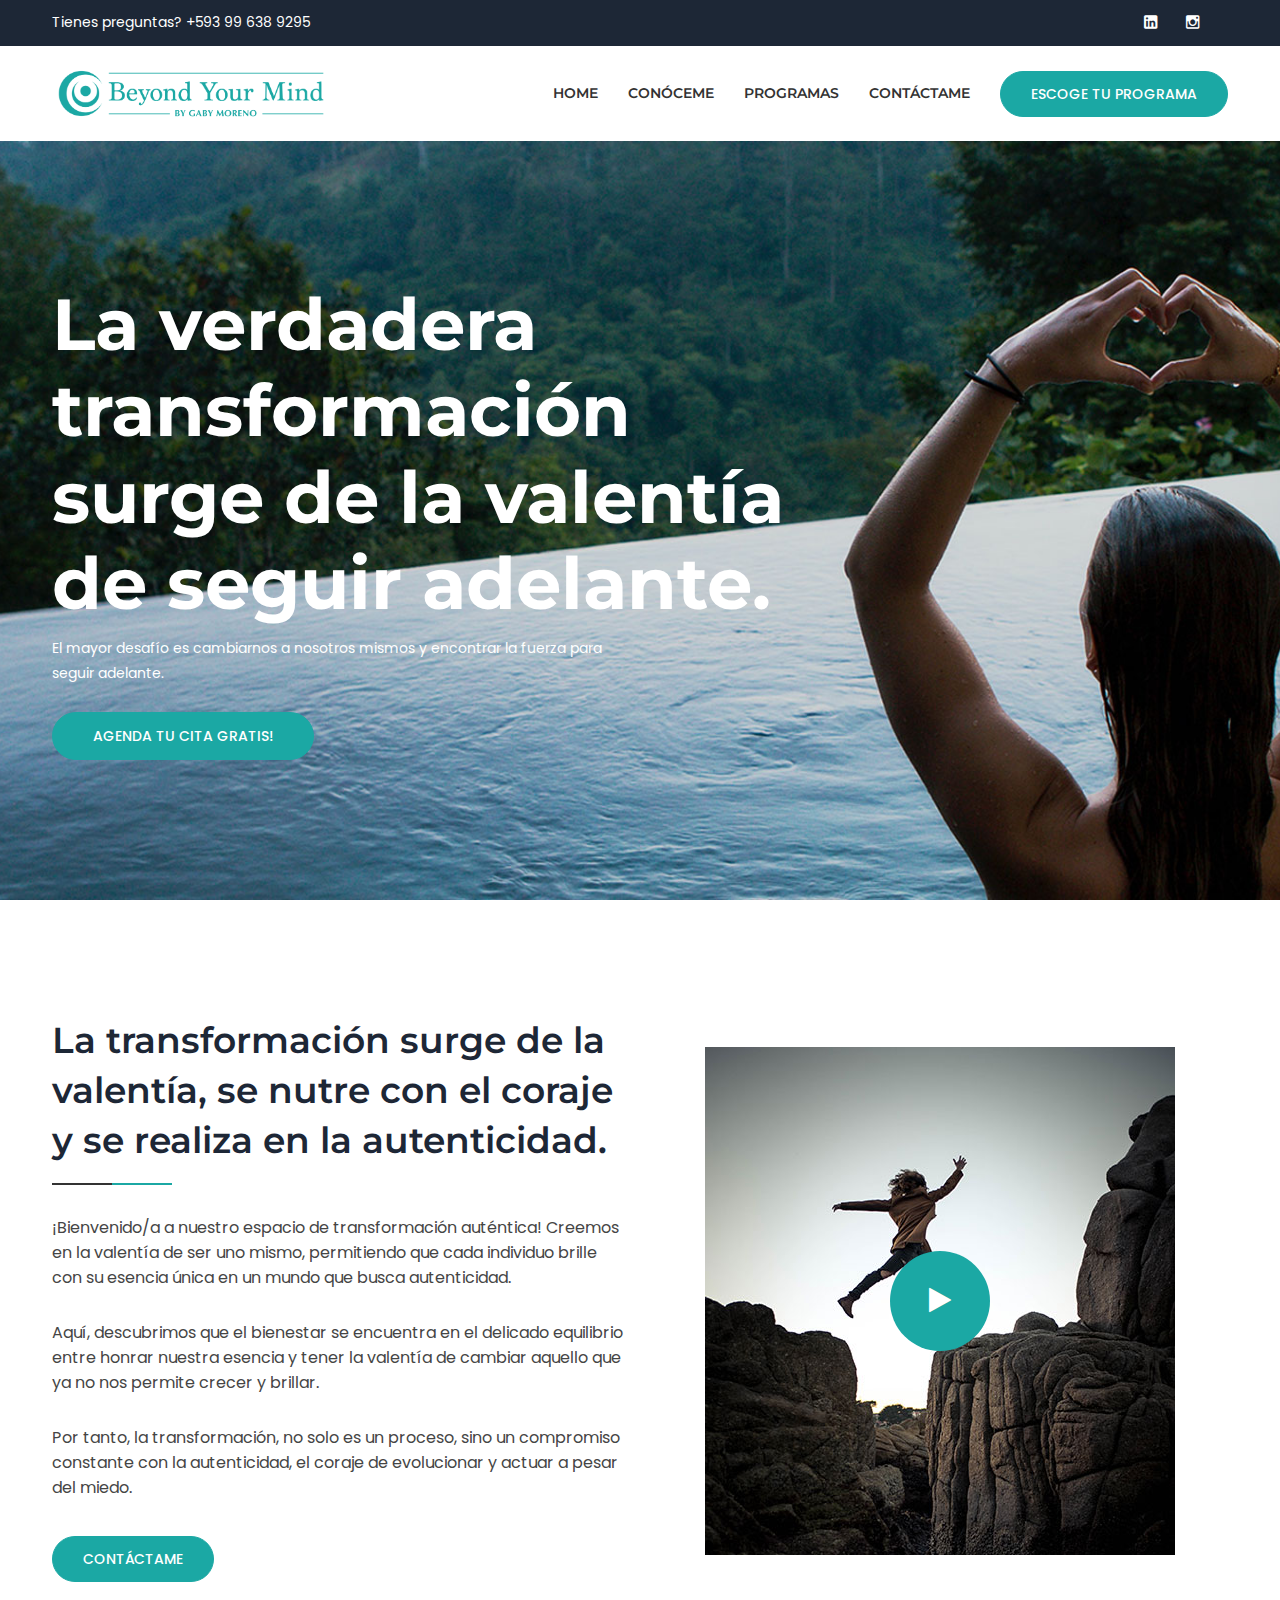
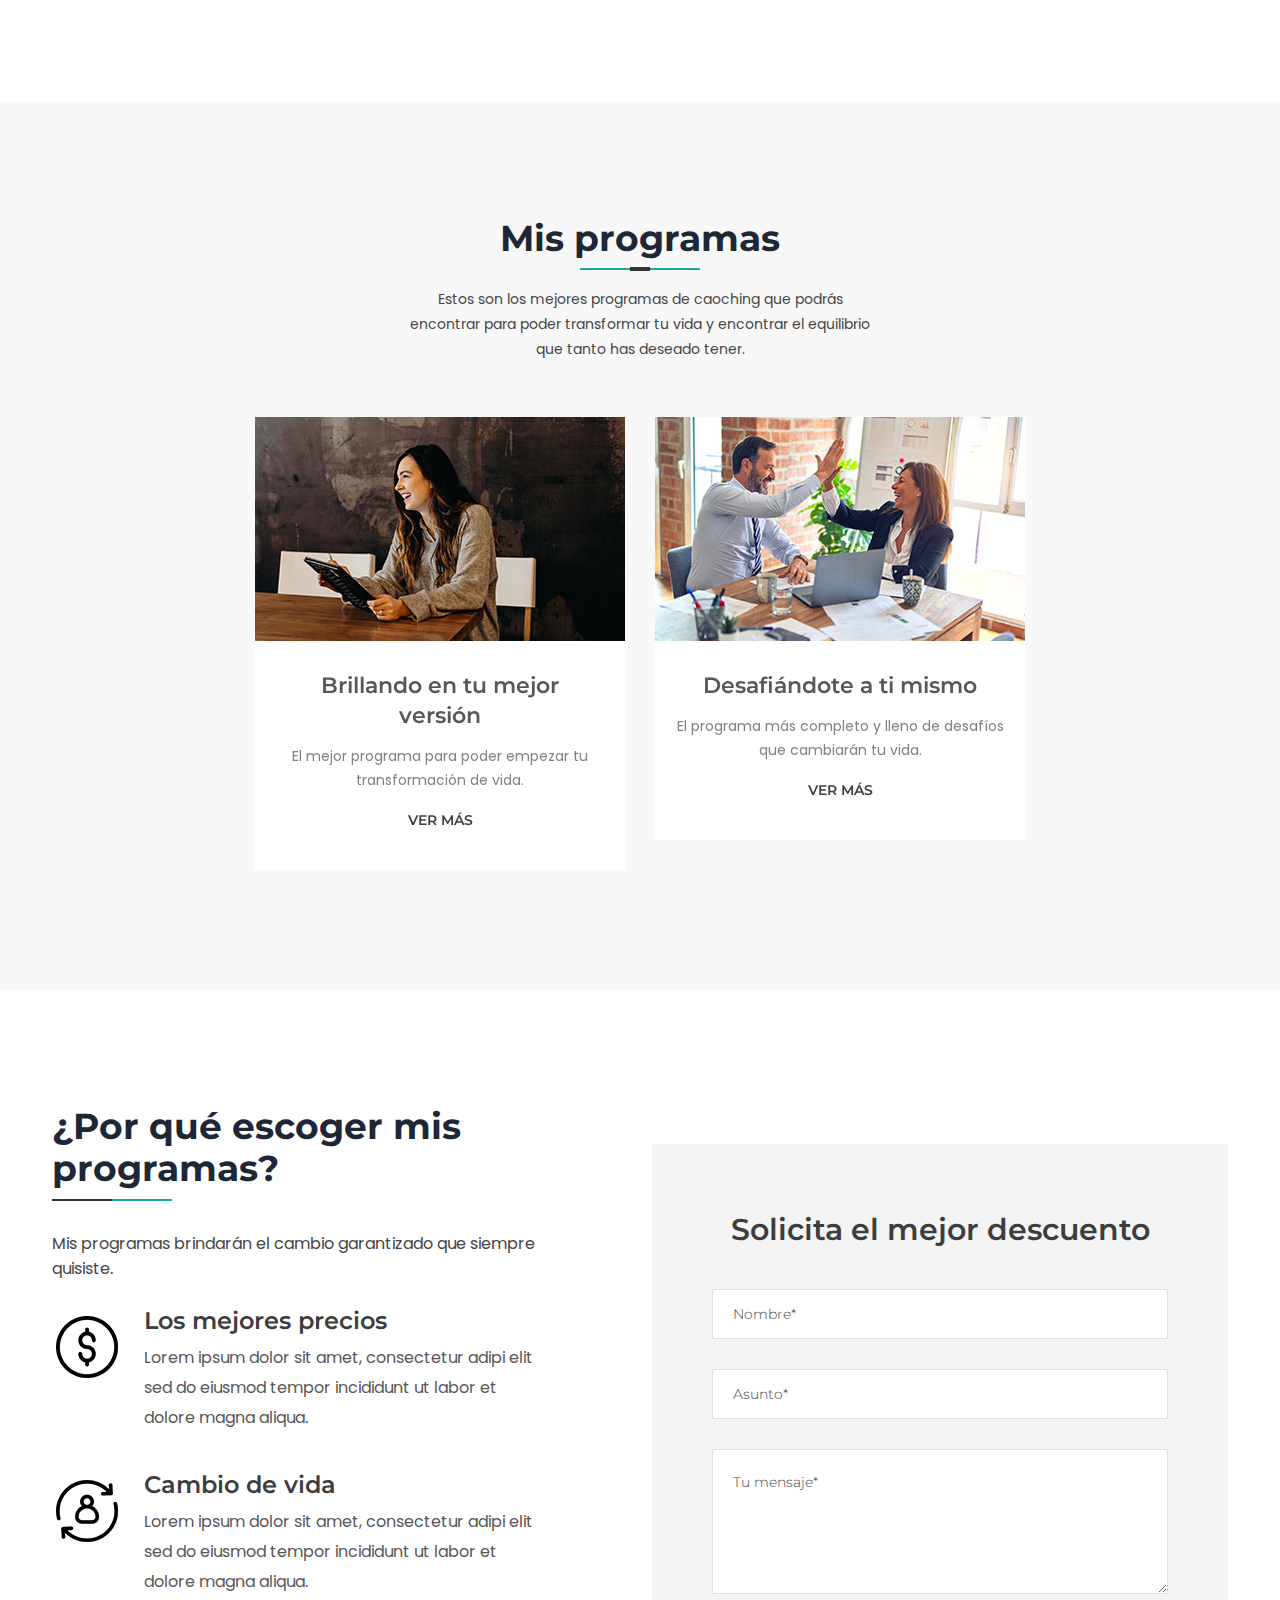
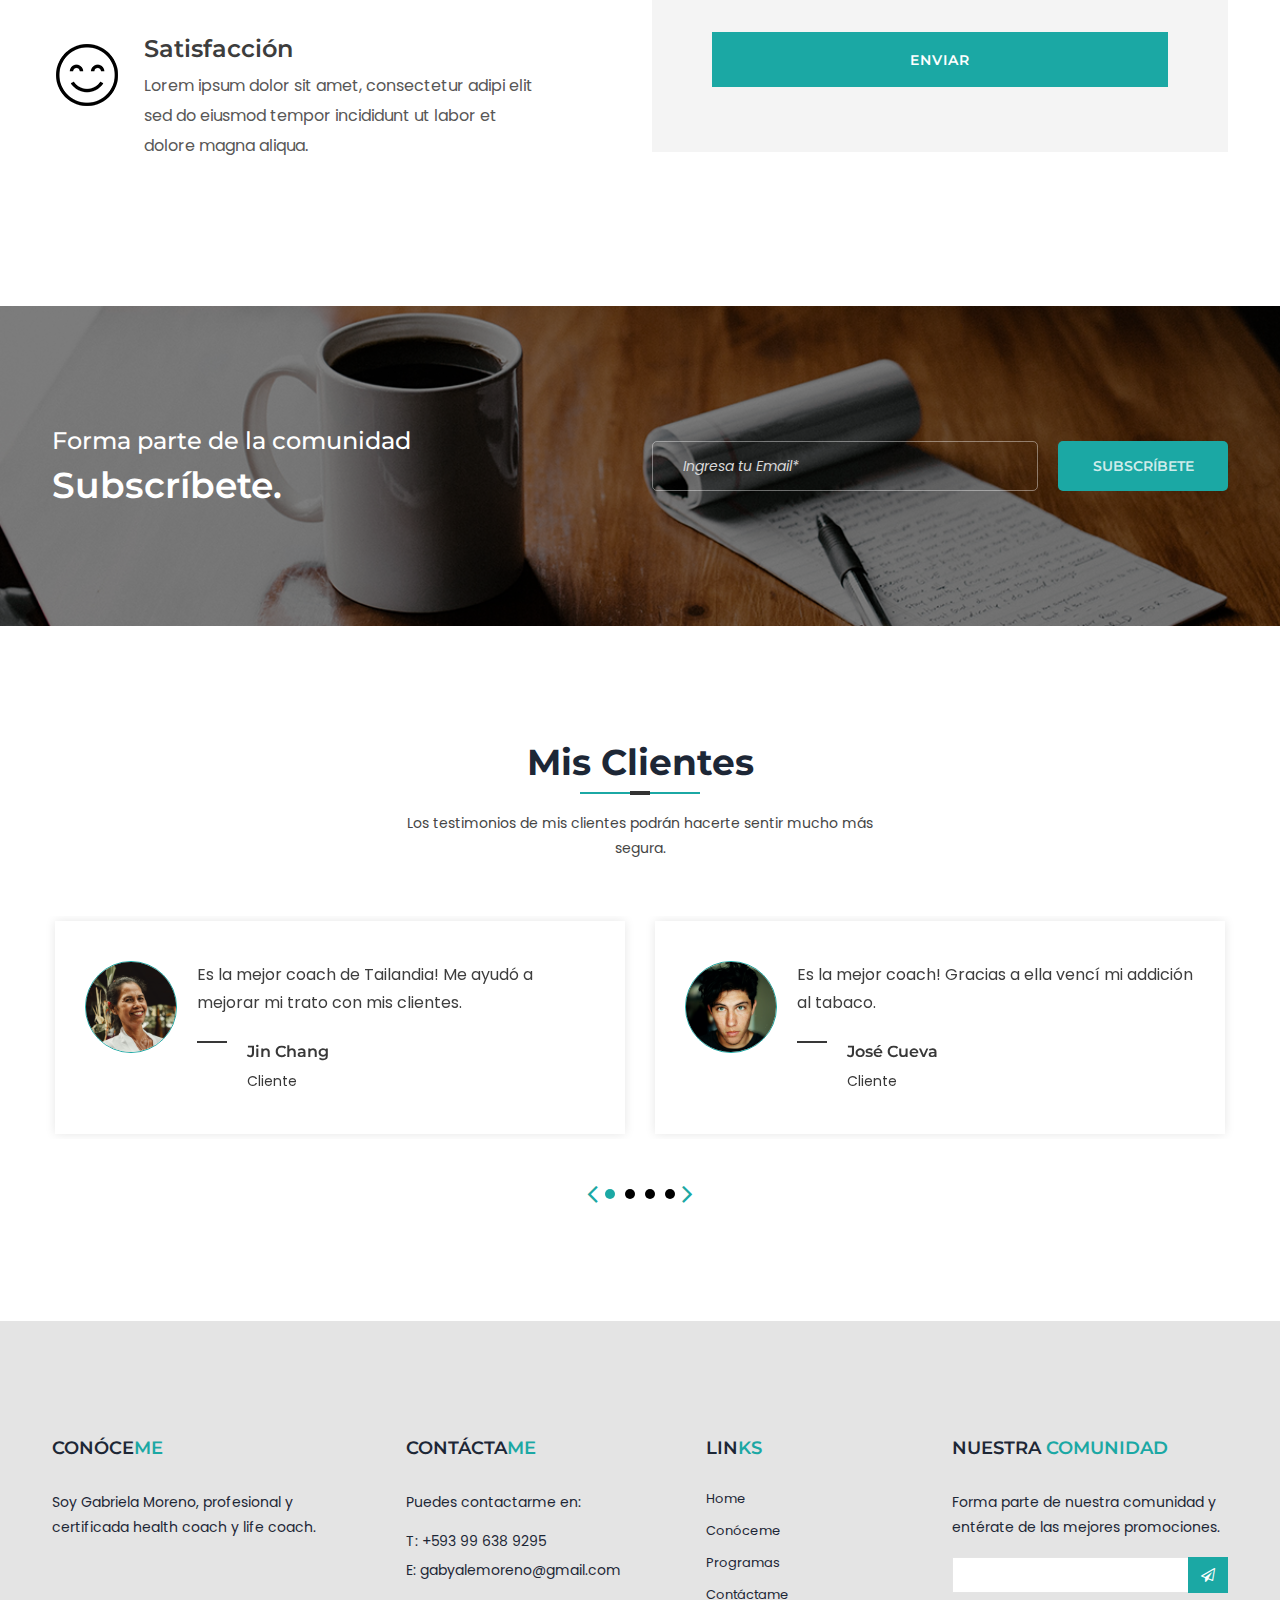
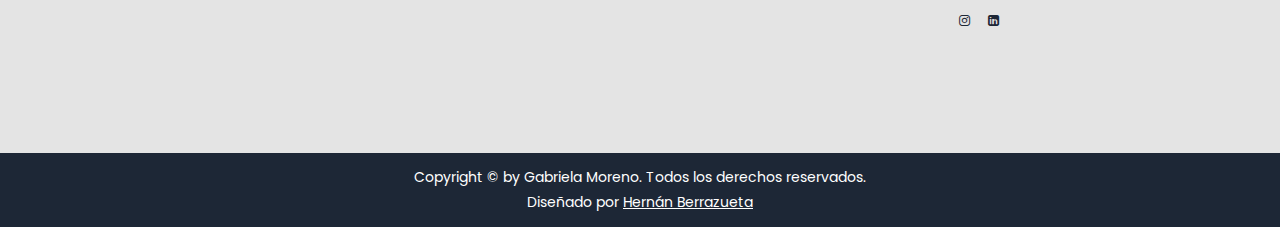
<file: index.html>
<!doctype html>
<html class="no-js" lang="en">

<head>
    <meta charset="utf-8">
    <meta http-equiv="x-ua-compatible" content="ie=edge">
    <title> Beyond Your Mind </title>
    <meta name="description" content="">
    <meta name="viewport" content="width=device-width, initial-scale=1">
    <!-- Favicon -->
    <link rel="shortcut icon" type="image/x-icon" href="assets/images/ico.png">

    <!-- CSS
	============================================ -->

    <!-- Plugins CSS -->
    <link rel="stylesheet" href="assets/css/plugins.css">
    <!-- Main Style CSS -->
    <link rel="stylesheet" href="assets/css/style.css">

    <!-- Google Tag Manager -->
    <script>(function (w, d, s, l, i) {
            w[l] = w[l] || []; w[l].push({
                'gtm.start':
                    new Date().getTime(), event: 'gtm.js'
            }); var f = d.getElementsByTagName(s)[0],
                j = d.createElement(s), dl = l != 'dataLayer' ? '&l=' + l : ''; j.async = true; j.src =
                    'https://www.googletagmanager.com/gtm.js?id=' + i + dl; f.parentNode.insertBefore(j, f);
        })(window, document, 'script', 'dataLayer', 'GTM-5JCTSSF');</script>
    <!-- End Google Tag Manager -->

</head>

<body>

    <!-- Google Tag Manager (noscript) -->
    <noscript><iframe src="https://www.googletagmanager.com/ns.html?id=GTM-5JCTSSF" height="0" width="0"
            style="display:none;visibility:hidden"></iframe></noscript>
    <!-- End Google Tag Manager (noscript) -->

    <!-- Header -->
    <header class="header">
        <div class="header-top d-none d-lg-block">
            <div class="container">
                <div class="row">
                    <div class="col-lg-6 col-md-6">
                        <p>Tienes preguntas? +593 99 638 9295</p>
                    </div>
                    <div class="col-lg-6 col-md-6">
                        <ul class="socail-top">
                            <li><a href="#"><i class=""></i></a></li>
                            <li><a href="https://www.linkedin.com/in/gabriela-alejandra-moreno-valle-2ab42b24"
                                    target="_blank"><i class="zmdi zmdi-linkedin-box"></i></a></li>
                            <li><a href="https://www.instagram.com/gabyalem15" target="_blank"><i
                                        class="zmdi zmdi-instagram"></i></a></li>
                            <li><a href="#"><i class=""></i></a></li>
                        </ul>
                    </div>
                </div>
            </div>
        </div>
        <div class="header-bottom-area">
            <div class="container">
                <div class="row align-items-center">

                    <div class="col-lg-3 col-md-6 col-6">
                        <div class="cuscol">
                            <div class="logo">
                                <a href="index.html">
                                    <img src="assets/images/logo/logo.png" alt="logo">
                                </a>
                            </div>
                        </div>
                    </div>

                    <div class="col-lg-9 d-none d-lg-block">
                        <div class="menu-area d-flex align-items-center justify-content-end">
                            <nav class="main-menu text-center">
                                <ul>
                                    <li><a href="index.html">HOME</a></li>
                                    <li><a href="conoceme.html">CONÓCEME</a></li>
                                    <li><a href="programas.html">PROGRAMAS</a></li>
                                    <li><a href="contactame.html">CONTÁCTAME</a></li>
                                </ul>
                            </nav><!--// main-menu -->
                            <div class="header-btn text-end">
                                <a class="btn-circle btn-transparent btn" href="programas.html">Escoge tu Programa</a>
                            </div>
                        </div>
                    </div>

                    <!-- Show in small device Start -->
                    <div class="clickable-menu clickable-mainmenu-active d-block d-lg-none  col-md-6 col-6">
                        <a href="#"><i class="zmdi zmdi-menu"></i></a>
                    </div>
                    <div class="clickable-mainmenu">
                        <div class="clickable-mainmenu-icon">
                            <button class="clickable-mainmenu-close">
                                <span class="zmdi zmdi-close"></span>
                            </button>
                        </div>

                        <div id="menu" class="text-start clickable-menu-style">
                            <ul>
                                <li><a href="index.html">HOME</a></li>
                                <li><a href="conoceme.html">CONÓCEME</a></li>
                                <li><a href="programas.html">PROGRAMAS</a></li>
                                <li><a href="contactame.html">CONTÁCTAME</a></li>
                            </ul>
                        </div>

                        <div class="mobile-more-info">
                            <p>Tienes preguntas? +593 99 638 9295</p>
                            <ul class="socail-top">
                                <li><a href="#"><i class=""></i></a></li>
                                <li><a href="https://www.linkedin.com/in/gabriela-alejandra-moreno-valle-2ab42b24"
                                        target="_blank"><i class="zmdi zmdi-linkedin-box"></i></a></li>
                                <li><a href="https://www.instagram.com/gabyalem15" target="_blank"><i
                                            class="zmdi zmdi-instagram"></i></a></li>
                                <li><a href="#"><i class=""></i></a></li>
                            </ul>
                        </div>

                        <div class="header-btn text-center">
                            <a class="btn-circle btn-transparent btn" href="programas.html">Escoge tu Programa</a>
                        </div>

                    </div>
                    <!-- Show in small device End -->
                </div>
            </div>
        </div>
    </header>
    <!--// Header -->


    <!-- Hero Section Start -->
    <div class="hero-section section">

        <div class="hero-slider hero-slider-one">
            <div class="hero-slide-item d-flex align-items-center image-bg"
                style="background-image: url(assets/images/hero/hero-1.jpg)">
                <div class="container">
                    <div class="row">
                        <div class="col-lg-8">

                            <div class="hero-content text-start">
                                <h1>La verdadera transformación surge de la valentía de seguir adelante.</h1>
                                <p>El mayor desafío es cambiarnos a nosotros mismos y encontrar la fuerza para seguir
                                    adelante.</p>
                                <a href="programas.html" class="btn">Agenda tu cita gratis!</a>
                            </div>

                        </div>
                    </div>
                </div>
            </div>
        </div>

    </div><!-- Hero Section End -->

    <!-- Page Conttent -->
    <main class="page-content">

        <!-- Start Agency Benefits Area -->
        <div class="section-agency-benefit section-pt section-pb">
            <div class="container">
                <div class="row align-items-center">
                    <div class="col-lg-6">
                        <div class="agency-benefits">
                            <div class="content">
                                <div class="section-title title-2">
                                    <h2>La transformación surge de la valentía, se nutre con el coraje y se realiza en
                                        la autenticidad.</h2>
                                </div>
                                <p>¡Bienvenido/a a nuestro espacio de transformación auténtica! Creemos en la valentía
                                    de ser uno mismo, permitiendo que cada individuo brille con su esencia única en un
                                    mundo que busca autenticidad.
                                </p>

                                <p>Aquí, descubrimos que el bienestar se encuentra en el delicado equilibrio entre
                                    honrar nuestra esencia y tener la valentía de cambiar aquello que ya no nos permite
                                    crecer y brillar.</p>

                                <p>Por tanto, la transformación, no solo es un proceso, sino un compromiso constante con
                                    la autenticidad, el coraje de evolucionar y actuar a pesar del miedo.</p>
                                <a href="contactame.html" class="btn contact-btn mt-30 btn-circle">CONTÁCTAME</a>
                            </div>
                        </div>
                    </div>
                    <div class="col-lg-6">
                        <div class="agency-thumb">
                            <div class="thumb">
                                <img src="assets/images/about/about-01.jpg" alt="Agency Images">
                                <div class="play-btn">
                                    <a class="video-popup" href="https://www.youtube.com/watch?v=Po3ZKBOg40k"><i
                                            class="fa fa-play"></i></a>
                                </div>
                            </div>
                        </div>
                    </div>
                </div>
            </div>
        </div>
        <!-- End Agency Benefits Area -->

        <!-- Start Service Style-->
        <div class="section-service bg-gray section-pt section-pb-90">
            <div class="container">
                <div class="row">
                    <div class="col-lg-12">
                        <div class="section-title text-center">
                            <h2>Mis programas</h2>
                            <p>Estos son los mejores programas de caoching que podrás encontrar para poder transformar
                                tu vida y encontrar el equilibrio que tanto has deseado tener.</p>
                        </div>
                    </div>
                </div>
                <div class="row cln-service-activation poss_relative">

                    <div class="col-lg-6">
                        <!-- Start Single Service -->
                        <div class="service text-center service-2 padding-none cleaning-service mb-30">
                            <div class="thumb">
                                <a href="service-details.html">
                                    <img src="assets/images/serviece/service-01.jpg" alt="service img">
                                </a>
                            </div>
                            <div class="content">
                                <h4><a href="service-details.html">Brillando en tu mejor versión</a></h4>
                                <p>El mejor programa para poder empezar tu transformación de vida.</p>
                                <a class="readmore_btn btn-transparent" href="programa1.html">VER MÁS</a>
                            </div>
                        </div>
                        <!-- End Single Service -->
                    </div>

                    <div class="col-lg-6">
                        <!-- Start Single Service -->
                        <div class="service text-center service-2 padding-none cleaning-service  mb-30">
                            <div class="thumb">
                                <a href="service-details.html">
                                    <img src="assets/images/serviece/service-02.jpg" alt="service img">
                                </a>
                            </div>
                            <div class="content">
                                <h4><a href="service-details.html">Desafiándote a ti mismo</a></h4>
                                <p>El programa más completo y lleno de desafíos que cambiarán tu vida.</p>
                                <a class="readmore_btn btn-transparent" href="service-details.html">VER MÁS</a>
                            </div>
                        </div>
                        <!-- End Single Service -->
                    </div>
                </div>
            </div>
        </div>
        <!-- End Service Style-->

        <!-- Start Choose Us Area -->
        <div class="reapir-choose-us section-ptb">
            <div class="container">
                <div class="row align-items-center">
                    <div class="col-lg-6 col-md-12 col-sm-12 col-12">
                        <div class="reapir-choose-inner">
                            <div class="section-title title-2">
                                <h2>¿Por qué escoger mis programas?</h2>
                            </div>
                            <div class="choose-resone-inner mt-20">
                                <p>Mis programas brindarán el cambio garantizado que siempre quisiste.</p>
                                <!-- Start Single Service -->
                                <div class="service text-start service-6 reapir-service mt-30">
                                    <div class="icons">
                                        <img src="assets/images/icon/c-01.png" alt="service icons">
                                    </div>
                                    <div class="content">
                                        <h4>Los mejores precios</h4>
                                        <p>Lorem ipsum dolor sit amet, consectetur adipi elit sed do eiusmod tempor
                                            incididunt ut labor et dolore magna aliqua. </p>
                                    </div>
                                </div>
                                <!-- End Single Service -->

                                <!-- Start Single Service -->
                                <div class="service text-start service-6 reapir-service">
                                    <div class="icons">
                                        <img src="assets/images/icon/c-02.png" alt="service icons">
                                    </div>
                                    <div class="content">
                                        <h4>Cambio de vida</h4>
                                        <p>Lorem ipsum dolor sit amet, consectetur adipi elit sed do eiusmod tempor
                                            incididunt ut labor et dolore magna aliqua. </p>
                                    </div>
                                </div>
                                <!-- End Single Service -->

                                <!-- Start Single Service -->
                                <div class="service text-start service-6 reapir-service">
                                    <div class="icons">
                                        <img src="assets/images/icon/c-03.png" alt="service icons">
                                    </div>
                                    <div class="content">
                                        <h4>Satisfacción</h4>
                                        <p>Lorem ipsum dolor sit amet, consectetur adipi elit sed do eiusmod tempor
                                            incididunt ut labor et dolore magna aliqua. </p>
                                    </div>
                                </div>
                                <!-- End Single Service -->

                            </div>
                        </div>
                    </div>
                    <div class="col-lg-6 col-md-12 col-sm-12 col-12">
                        <div class="contact_form_container repair-request-form">
                            <div class="ct-title-2">
                                <h2>Solicita el mejor descuento</h2>
                            </div>
                            <div class="repair-service-form">
                                <form action="#">
                                    <div class="row">
                                        <div class="col-lg-12">
                                            <input type="text" placeholder="Nombre*">
                                        </div>
                                        <div class="col-lg-12">
                                            <input type="text" placeholder="Asunto*">
                                        </div>
                                        <div class="col-lg-12">
                                            <textarea name="message" placeholder="Tu mensaje*"></textarea>
                                        </div>
                                        <div class="col-lg-12">
                                            <input type="submit" value="Enviar">
                                        </div>
                                    </div>
                                </form>
                            </div>
                        </div>
                    </div>
                </div>
            </div>
        </div>
        <!-- End Choose Us Area -->

        <!-- Start Newsletter Style -->
        <div class="section-newsletter section-ptb bg_image bg-overlay">
            <div class="container">
                <div class="row newsletter-style-2 political-newsletter align-items-center">
                    <div class="col-xl-6 col-lg-7 col-md-12 col-sm-12 col-12">
                        <div class="title">
                            <h4>Forma parte de la comunidad</h4>
                            <h2>Subscríbete.</h2>
                        </div>
                    </div>
                    <div class="col-xl-6 col-lg-5 col-md-12 col-sm-12 col-12">
                        <form action="#">
                            <div class="input-box">
                                <input type="email" placeholder="Ingresa tu Email* ">
                                <button type="submit">Subscríbete</button>
                            </div>
                        </form>
                    </div>
                </div>
            </div>
        </div>
        <!-- End Newsletter Style  -->

        <!-- Start Testimonial Style -->
        <div class="section-testimonial-carousel section-pt section-pb">
            <div class="container">
                <div class="row">
                    <div class="col-lg-12">
                        <div class="section-title text-center">
                            <h2>Mis Clientes</h2>
                            <p>Los testimonios de mis clientes podrán hacerte sentir mucho más segura.</p>
                        </div>
                    </div>
                </div>
                <div class="row pb-60 testimonial-carousel-3">
                    <div class="col-lg-6">
                        <!-- Start Single Testimonial -->
                        <div class="testimonial-style-3  testimonial-grid-2">
                            <div class="testimonal">
                                <img src="assets/images/testimoniail/01.png" alt="testimonal image">
                                <div class="content">
                                    <p>Es la mejor coach! Gracias a ella vencí mi addición al tabaco.</p>
                                    <div class="clint-info">
                                        <h4>José Cueva</h4>
                                        <span>Cliente</span>
                                    </div>
                                </div>
                            </div>
                        </div>
                        <!-- End Single Testimonial -->
                    </div>
                    <div class="col-lg-6">
                        <!-- Start Single Testimonial -->
                        <div class="testimonial-style-3 testimonial-grid-2">
                            <div class="testimonal">
                                <img src="assets/images/testimoniail/02.png" alt="testimonal image">
                                <div class="content">
                                    <p>Su preparación es la mejor! Me ayudó a poder dormir bien!</p>
                                    <div class="clint-info">
                                        <h4>Christian Evans</h4>
                                        <span>Cliente</span>
                                    </div>
                                </div>
                            </div>
                        </div>
                        <!-- End Single Testimonial -->
                    </div>
                    <div class="col-lg-6">
                        <!-- Start Single Testimonial -->
                        <div class="testimonial-style-3 testimonial-grid-2">
                            <div class="testimonal">
                                <img src="assets/images/testimoniail/05.png" alt="testimonal image">
                                <div class="content">
                                    <p>El mejor programa! Ahora me siento muy tranquilo para mi trabajo.</p>
                                    <div class="clint-info">
                                        <h4>Robin Pastrana</h4>
                                        <span>Cliente</span>
                                    </div>
                                </div>
                            </div>
                        </div>
                        <!-- End Single Testimonial -->
                    </div>
                    <div class="col-lg-6">
                        <!-- Start Single Testimonial -->
                        <div class="testimonial-style-3 bg_color--2 testimonial-grid-2">
                            <div class="testimonal">
                                <img src="assets/images/testimoniail/06.png" alt="testimonal image">
                                <div class="content">
                                    <p>Es la mejor coach de Tailandia! Me ayudó a mejorar mi trato con mis clientes.</p>
                                    <div class="clint-info">
                                        <h4>Jin Chang</h4>
                                        <span>Cliente</span>
                                    </div>
                                </div>
                            </div>
                        </div>
                        <!-- End Single Testimonial -->
                    </div>
                </div>
            </div>
        </div>
        <!-- End Testimonial Style -->

    </main>
    <!--// Page Conttent -->

    <!-- Footer -->
    <footer class="footer">
        <div class="footer-end bg-gray section-pt-90 section-pb">
            <div class="container">
                <div class="row">

                    <!-- Start Single Widget -->
                    <div class="col-lg-3 col-md-6 col-sm-6 col-12">
                        <div class="footer-widget footer-style-1">
                            <h5 class="ft-title">CONÓCE<span>ME</span></h5>
                            <div class="content">
                                <p>Soy Gabriela Moreno, profesional y certificada health coach y life coach.</p>
                            </div>
                        </div>
                    </div>
                    <!-- End Single Widget -->

                    <!-- Start Single Widget -->
                    <div class="col-lg-3 col-md-6 col-sm-6 col-12">
                        <div class="footer-widget footer-style-1 space-left">
                            <h5 class="ft-title">CONTÁCTA<span>ME</span></h5>
                            <div class="content">
                                <p>Puedes contactarme en:</p>
                                <div class="ft-address">
                                    <p>T: +593 99 638 9295</p>
                                    <p>E: <a href="#">gabyalemoreno@gmail.com</a></p>
                                </div>
                            </div>
                        </div>
                    </div>
                    <!-- End Single Widget -->

                    <!-- Start Single Widget -->
                    <div class="col-lg-3 col-md-6 col-sm-6 col-12">
                        <div class="footer-widget footer-style-1 space-left">
                            <h5 class="ft-title">LIN<span>KS</span></h5>
                            <div class="content">
                                <ul class="ft-menu">
                                    <li><a href="index.html">Home</a></li>
                                    <li><a href="conoceme.html">Conóceme</a></li>
                                    <li><a href="programas.html">Programas</a></li>
                                    <li><a href="contactame.html">Contáctame</a></li>
                                </ul>
                            </div>
                        </div>
                    </div>
                    <!-- End Single Widget -->

                    <!-- Start Single Widget -->
                    <div class="col-lg-3 col-md-6 col-sm-6 col-12">
                        <div class="footer-widget footer-style-1">
                            <h5 class="ft-title">NUESTRA<span> COMUNIDAD</span></h5>
                            <div class="content">
                                <p>Forma parte de nuestra comunidad y entérate de las mejores promociones.</p>
                                <div class="input-box newsletter-box">
                                    <form id="mc-form" class="mc-form footer-newsletter">
                                        <input id="mc-email" type="email" autocomplete="off">
                                        <button id="mc-submit"><i class="fa fa-paper-plane-o"></i></button>
                                    </form>
                                </div>

                                <!-- mailchimp-alerts Start -->
                                <div class="mailchimp-alerts text-centre">
                                    <div class="mailchimp-submitting"></div><!-- mailchimp-submitting end -->
                                    <div class="mailchimp-success"></div><!-- mailchimp-success end -->
                                    <div class="mailchimp-error"></div><!-- mailchimp-error end -->
                                </div><!-- mailchimp-alerts end -->

                                <div class="social-share social-square">
                                    <a title="instagram" href="https://www.instagram.com/gabyalem15" target="_blank"><i
                                            class="fa fa-instagram"></i></a>
                                    <a title="linkedin"
                                        href="https://www.linkedin.com/in/gabriela-alejandra-moreno-valle-2ab42b24"
                                        target="_blank"><i class="fa fa-linkedin-square"></i></a>
                                </div>
                            </div>
                        </div>
                    </div>
                    <!-- End Single Widget -->
                </div>
            </div>
        </div>
        <div class="copyright">
            <div class="container">
                <div class="row">

                    <div class="col-12">
                        <div class="copyright-left content text-center">
                            <p>Copyright &copy; by <a href="#"></a>Gabriela Moreno</a>. Todos los derechos reservados.
                            </p>
                            <p>Diseñado por <a class="subrayado" target="_blank"
                                    href="https://hernanberrazueta.framer.website/">Hernán
                                    Berrazueta</a>
                            </p>
                        </div>
                    </div>

                </div>
            </div>
        </div>
    </footer>
    <!--// Footer -->


    <!-- JS
============================================ -->

    <!-- Plugins JS -->
    <script src="assets/js/plugins.js"></script>
    <!-- Main JS -->
    <script src="assets/js/main.js"></script>


</body>

</html>
</file>
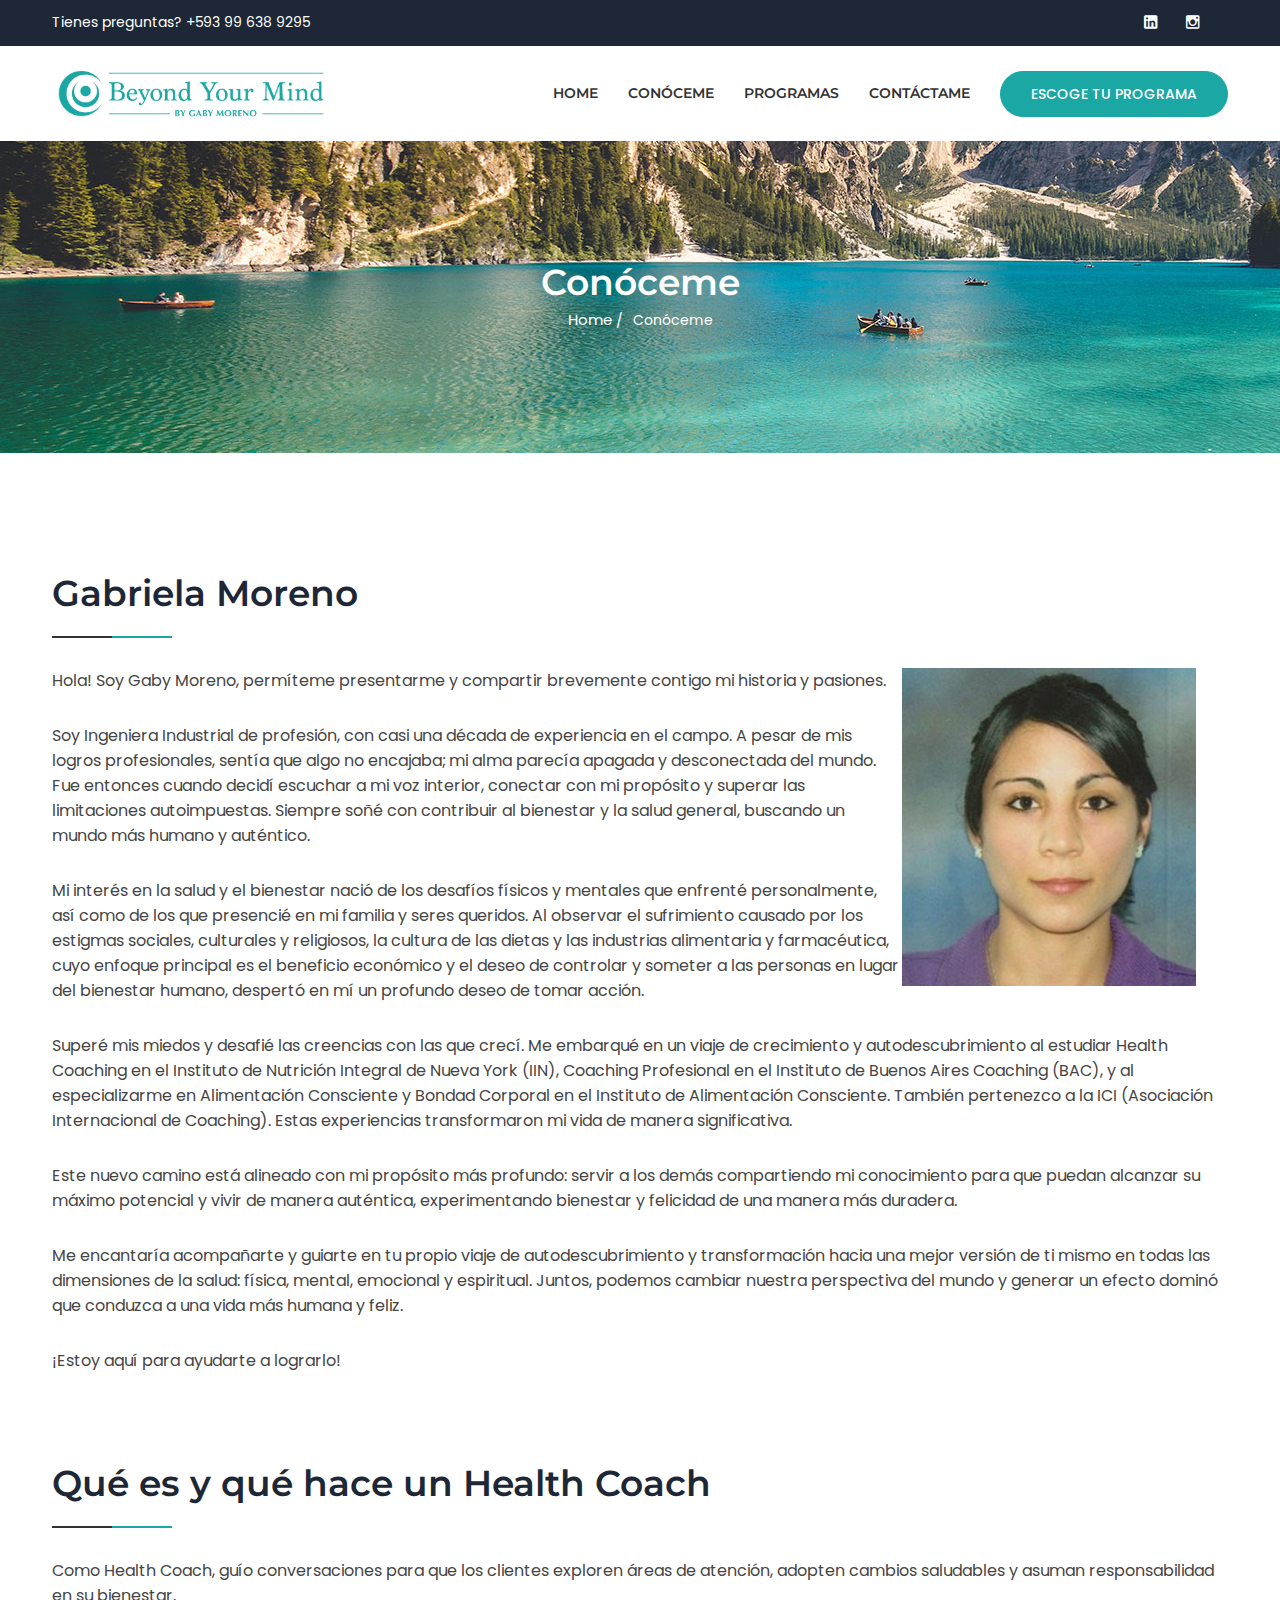
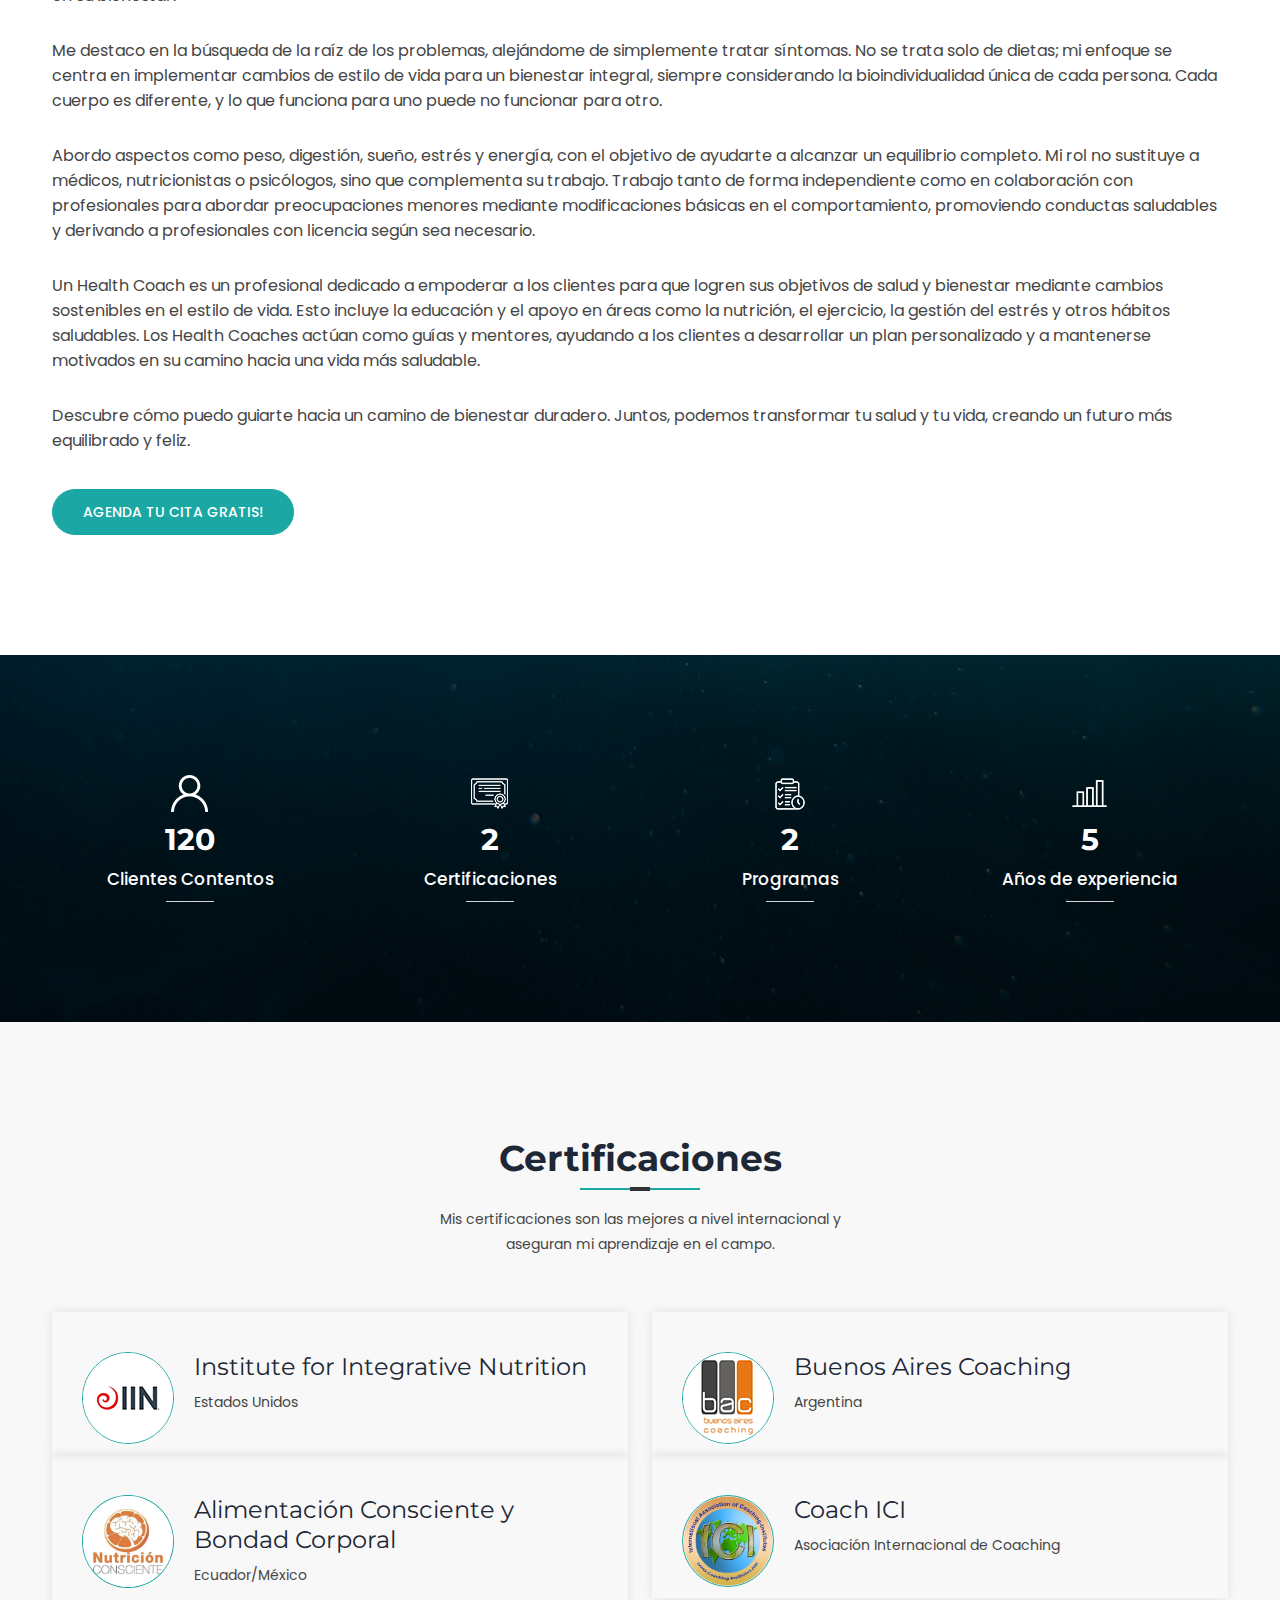
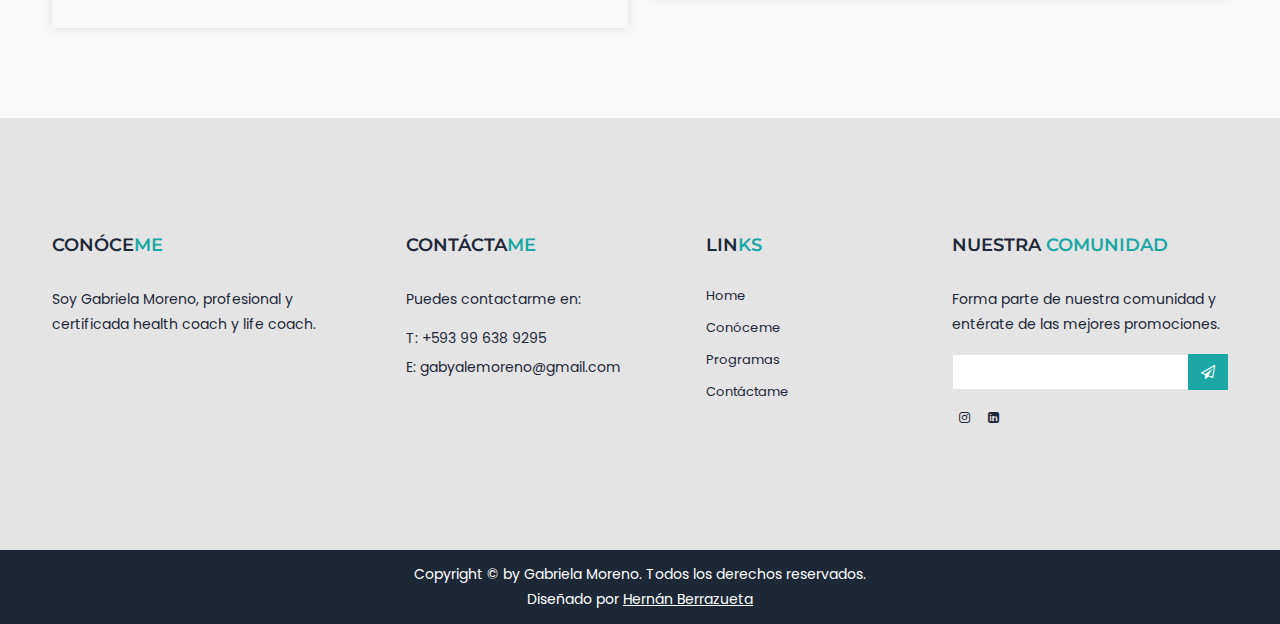
<file: conoceme.html>
<!doctype html>
<html class="no-js" lang="en">

<head>
    <meta charset="utf-8">
    <meta http-equiv="x-ua-compatible" content="ie=edge">
    <title> Beyond Your Mind </title>
    <meta name="description" content="">
    <meta name="viewport" content="width=device-width, initial-scale=1">
    <!-- Favicon -->
    <link rel="shortcut icon" type="image/x-icon" href="assets/images/ico.png">

    <!-- CSS
	============================================ -->

    <!-- Plugins CSS -->
    <link rel="stylesheet" href="assets/css/plugins.css">
    <!-- Main Style CSS -->
    <link rel="stylesheet" href="assets/css/style.css">

</head>

<body>

    <!-- Header -->
    <header class="header">
        <div class="header-top d-none d-lg-block">
            <div class="container">
                <div class="row">
                    <div class="col-lg-6 col-md-6">
                        <p>Tienes preguntas? +593 99 638 9295</p>
                    </div>
                    <div class="col-lg-6 col-md-6">
                        <ul class="socail-top">
                            <li><a href="#"><i class=""></i></a></li>
                            <li><a href="https://www.linkedin.com/in/gabriela-alejandra-moreno-valle-2ab42b24"
                                    target="_blank"><i class="zmdi zmdi-linkedin-box"></i></a></li>
                            <li><a href="https://www.instagram.com/gabyalem15" target="_blank"><i
                                        class="zmdi zmdi-instagram"></i></a></li>
                            <li><a href="#"><i class=""></i></a></li>
                        </ul>
                    </div>
                </div>
            </div>
        </div>
        <div class="header-bottom-area">
            <div class="container">
                <div class="row align-items-center">

                    <div class="col-lg-3 col-md-6 col-6">
                        <div class="cuscol">
                            <div class="logo">
                                <a href="index.html">
                                    <img src="assets/images/logo/logo.png" alt="logo">
                                </a>
                            </div>
                        </div>
                    </div>

                    <div class="col-lg-9 d-none d-lg-block">
                        <div class="menu-area d-flex align-items-center justify-content-end">
                            <nav class="main-menu text-center">
                                <ul>
                                    <li><a href="index.html">HOME</a></li>
                                    <li><a href="conoceme.html">CONÓCEME</a></li>
                                    <li><a href="programas.html">PROGRAMAS</a></li>
                                    <li><a href="contactame.html">CONTÁCTAME</a></li>
                                </ul>
                            </nav><!--// main-menu -->
                            <div class="header-btn text-end">
                                <a class="btn-circle btn-transparent btn" href="programas.html">Escoge tu Programa</a>
                            </div>
                        </div>
                    </div>

                    <!-- Show in small device Start -->
                    <div class="clickable-menu clickable-mainmenu-active d-block d-lg-none  col-md-6 col-6">
                        <a href="#"><i class="zmdi zmdi-menu"></i></a>
                    </div>
                    <div class="clickable-mainmenu">
                        <div class="clickable-mainmenu-icon">
                            <button class="clickable-mainmenu-close">
                                <span class="zmdi zmdi-close"></span>
                            </button>
                        </div>

                        <div id="menu" class="text-start clickable-menu-style">
                            <ul>
                                <li><a href="index.html">HOME</a></li>
                                <li><a href="conoceme.html">CONÓCEME</a></li>
                                <li><a href="programas.html">PROGRAMAS</a></li>
                                <li><a href="contactame.html">CONTÁCTAME</a></li>
                            </ul>
                        </div>

                        <div class="mobile-more-info">
                            <p>Tienes preguntas? +593 99 638 9295</p>
                            <ul class="socail-top">
                                <li><a href="#"><i class=""></i></a></li>
                                <li><a href="https://www.linkedin.com/in/gabriela-alejandra-moreno-valle-2ab42b24"
                                        target="_blank"><i class="zmdi zmdi-linkedin-box"></i></a></li>
                                <li><a href="https://www.instagram.com/gabyalem15" target="_blank"><i
                                            class="zmdi zmdi-instagram"></i></a></li>
                                <li><a href="#"><i class=""></i></a></li>
                            </ul>
                        </div>

                        <div class="header-btn text-center">
                            <a class="btn-circle btn-transparent btn" href="programas.html">Escoge tu Programa</a>
                        </div>

                    </div>
                    <!-- Show in small device End -->
                </div>
            </div>
        </div>
    </header>
    <!--// Header -->


    <!-- Breadcrumb -->
    <div class="breadcrumb-area bg-image section-ptb"
        style="background-image: url(assets/images/bg/breadcrumb-bg1.jpg)">
        <div class="container">
            <div class="row breadcrumb">
                <div class="col">
                    <h2>Conóceme</h2>
                    <!-- breadcrumb-list start -->
                    <ul class="breadcrumb-list">
                        <li class="breadcrumb-item"><a href="index.html">Home</a></li>
                        <li class="breadcrumb-item active">Conóceme</li>
                    </ul>
                    <!-- breadcrumb-list end -->
                </div>
            </div>
        </div>
    </div>
    <!--// Breadcrumb -->

    <!-- Page Conttent -->
    <main class="page-content">


        <!-- Start Agency Benefits Area -->
        <div class="section-agency-benefit section-pt section-pb">
            <div class="container">
                <div class="row align-items-center">
                    <div class="col-lg-12" style="margin-bottom: 90px">
                        <div class="agency-benefits">
                            <div class="content">
                                <div class="section-title title-2">
                                    <h2>Gabriela Moreno</h2>
                                </div>
                                <img src="assets/images/about/about-02.jpg" alt="Agency Images"
                                    style="float: right; width: 25%; margin-right: 2rem;">
                                <p>Hola! Soy Gaby Moreno, permíteme presentarme y compartir brevemente contigo mi
                                    historia y pasiones.</p>

                                <p>Soy Ingeniera Industrial de profesión, con casi una década de experiencia en el
                                    campo. A pesar de mis logros profesionales, sentía que algo no encajaba; mi alma
                                    parecía apagada y desconectada del mundo. Fue entonces cuando decidí escuchar a mi
                                    voz interior, conectar con mi propósito y superar las limitaciones autoimpuestas.
                                    Siempre soñé con contribuir al bienestar y la salud general, buscando un mundo más
                                    humano y auténtico.</p>

                                <p>Mi interés en la salud y el bienestar nació de los desafíos físicos y mentales que
                                    enfrenté personalmente, así como de los que presencié en mi familia y seres
                                    queridos. Al observar el sufrimiento causado por los estigmas sociales, culturales y
                                    religiosos, la cultura de las dietas y las industrias alimentaria y farmacéutica,
                                    cuyo enfoque principal es el beneficio económico y el deseo de controlar y someter a
                                    las personas en lugar del bienestar humano, despertó en mí un profundo deseo de
                                    tomar acción.</p>

                                <p>Superé mis miedos y desafié las creencias con las que crecí. Me embarqué en un viaje
                                    de crecimiento y autodescubrimiento al estudiar Health Coaching en el Instituto de
                                    Nutrición Integral de Nueva York (IIN), Coaching Profesional en el Instituto de
                                    Buenos Aires Coaching (BAC), y al especializarme en Alimentación Consciente y Bondad
                                    Corporal en el Instituto de Alimentación Consciente. También pertenezco a la ICI
                                    (Asociación Internacional de Coaching). Estas experiencias transformaron mi vida de
                                    manera significativa.</p>

                                <p>Este nuevo camino está alineado con mi propósito más profundo: servir a los demás
                                    compartiendo mi conocimiento para que puedan alcanzar su máximo potencial y vivir de
                                    manera auténtica, experimentando bienestar y felicidad de una manera más duradera.
                                </p>

                                <p>Me encantaría acompañarte y guiarte en tu propio viaje de autodescubrimiento y
                                    transformación hacia una mejor versión de ti mismo en todas las dimensiones de la
                                    salud: física, mental, emocional y espiritual. Juntos, podemos cambiar nuestra
                                    perspectiva del mundo y generar un efecto dominó que conduzca a una vida más humana
                                    y feliz.</p>

                                <p>¡Estoy aquí para ayudarte a lograrlo!</p>

                            </div>
                        </div>
                    </div>
                    <!-- <div class="col-lg-6">
                        <div class="agency-thumb">
                            <div class="thumb">
                                <img src="assets/images/about/about-02.jpg" alt="Agency Images" style="float: right;">

                            </div>
                        </div>
                    </div> -->
                </div>
            </div>
            <div class="container">
                <div class="row align-items-center">
                    <div class="col-lg-12">
                        <div class="agency-benefits">
                            <div class="content">
                                <div class="section-title title-2">
                                    <h2>Qué es y qué hace un Health Coach</h2>
                                </div>
                                <p>Como Health Coach, guío conversaciones para que los clientes exploren áreas de
                                    atención, adopten cambios saludables y asuman responsabilidad en su bienestar.</p>
                                <p>Me destaco en la búsqueda de la raíz de los problemas, alejándome de simplemente
                                    tratar síntomas. No se trata solo de dietas; mi enfoque se centra en implementar
                                    cambios de estilo de vida para un bienestar integral, siempre considerando la
                                    bioindividualidad única de cada persona. Cada cuerpo es diferente, y lo que funciona
                                    para uno puede no funcionar para otro.</p>
                                <p>Abordo aspectos como peso, digestión, sueño, estrés y energía, con el objetivo de
                                    ayudarte a alcanzar un equilibrio completo. Mi rol no sustituye a médicos,
                                    nutricionistas o psicólogos, sino que complementa su trabajo. Trabajo tanto de forma
                                    independiente como en colaboración con profesionales para abordar preocupaciones
                                    menores mediante modificaciones básicas en el comportamiento, promoviendo conductas
                                    saludables y derivando a profesionales con licencia según sea necesario.</p>
                                <p>Un Health Coach es un profesional dedicado a empoderar a los clientes para que logren
                                    sus objetivos de salud y bienestar mediante cambios sostenibles en el estilo de
                                    vida. Esto incluye la educación y el apoyo en áreas como la nutrición, el ejercicio,
                                    la gestión del estrés y otros hábitos saludables. Los Health Coaches actúan como
                                    guías y mentores, ayudando a los clientes a desarrollar un plan personalizado y a
                                    mantenerse motivados en su camino hacia una vida más saludable.</p>
                                <p>Descubre cómo puedo guiarte hacia un camino de bienestar duradero. Juntos, podemos
                                    transformar tu salud y tu vida, creando un futuro más equilibrado y feliz.</p>
                                <a href="#" class="btn contact-btn mt-30 btn-circle">AGENDA
                                    TU CITA GRATIS!</a>

                            </div>
                        </div>
                    </div>
                    <!-- <div class="col-lg-6">
                        <div class="agency-thumb">
                            <div class="thumb">
                                <img src="assets/images/about/about-02.jpg" alt="Agency Images" style="float: right;">

                            </div>
                        </div>
                    </div> -->
                </div>
            </div>
        </div>
        <!-- End Agency Benefits Area -->

        <!-- Project Count Area Start -->
        <div class="project-count-area image-bg section-pt-90 section-pb"
            style="background-image: url(assets/images/bg/counter-bg.jpg)" data-black-overlay="7">
            <div class="container">
                <div class="row">
                    <div class="col-lg-12">
                        <div class="project-count-inner domain-inner-bg">
                            <div class="row">
                                <div class="col-lg-3 col-sm-6">
                                    <!-- counter start -->
                                    <div class="counter text-center mt-30">
                                        <img src="assets/images/icon/fun-01.png" alt="">
                                        <h3 class="counter-active">120</h3>
                                        <p>Clientes Contentos</p>
                                    </div>
                                    <!-- counter end -->
                                </div>
                                <div class="col-lg-3 col-sm-6">
                                    <!-- counter start -->
                                    <div class="counter text-center mt-30">
                                        <img src="assets/images/icon/fun-02.png" alt="">
                                        <h3 class="counter-active">2</h3>
                                        <p>Certificaciones</p>
                                    </div>
                                    <!-- counter end -->
                                </div>
                                <div class="col-lg-3 col-sm-6">
                                    <!-- counter start -->
                                    <div class="counter text-center mt-30">
                                        <img src="assets/images/icon/fun-03.png" alt="">
                                        <h3 class="counter-active">2</h3>
                                        <p>Programas</p>
                                    </div>
                                    <!-- counter end -->
                                </div>
                                <div class="col-lg-3 col-sm-6">
                                    <!-- counter start -->
                                    <div class="counter text-center mt-30">
                                        <img src="assets/images/icon/fun-04.png" alt="">
                                        <h3 class="counter-active">5</h3>
                                        <p>Años de experiencia</p>
                                    </div>
                                    <!-- counter end -->
                                </div>
                            </div>
                        </div>
                    </div>
                </div>
            </div>
        </div>
        <!-- Project Count Area End -->

        <!-- Start Team Style -->
        <div class="section-team section-pt section-pb-90 bg-gray">
            <div class="container">
                <div class="row">
                    <div class="col-lg-12">
                        <div class="section-title text-center">
                            <h2>Certificaciones</h2>
                            <p>Mis certificaciones son las mejores a nivel internacional y aseguran mi aprendizaje en el
                                campo.</p>
                        </div>
                    </div>
                </div>
                <div class="row pb-60">
                    <div class="col-lg-6">
                        <!-- Start Single Testimonial -->
                        <div class="testimonial-style-3  testimonial-grid-2">
                            <div class="testimonal">
                                <img src="assets/images/testimoniail/03.png" alt="testimonal image">
                                <div class="content">
                                    <div class="">
                                        <h4>Institute for Integrative Nutrition</h4>
                                        <span>Estados Unidos</span>
                                    </div>
                                </div>
                            </div>
                        </div>
                        <!-- End Single Testimonial -->
                    </div>
                    <div class="col-lg-6">
                        <!-- Start Single Testimonial -->
                        <div class="testimonial-style-3 testimonial-grid-2">
                            <div class="testimonal">
                                <img src="assets/images/testimoniail/04.png" alt="testimonal image">
                                <div class="content">
                                    <div class="">
                                        <h4>Buenos Aires Coaching</h4>
                                        <span>Argentina</span>
                                    </div>
                                </div>
                            </div>
                        </div>
                        <!-- End Single Testimonial -->
                    </div>
                    <div class="col-lg-6">
                        <!-- Start Single Testimonial -->
                        <div class="testimonial-style-3 testimonial-grid-2">
                            <div class="testimonal">
                                <img src="assets/images/testimoniail/NC.png" alt="testimonal image">
                                <div class="content">
                                    <div class="">
                                        <h4>Alimentación Consciente y Bondad Corporal</h4>
                                        <span>Ecuador/México</span>
                                    </div>
                                </div>
                            </div>
                        </div>
                        <!-- End Single Testimonial -->
                    </div>
                    <div class="col-lg-6">
                        <!-- Start Single Testimonial -->
                        <div class="testimonial-style-3 testimonial-grid-2">
                            <div class="testimonal">
                                <img src="assets/images/testimoniail/ICI.png" alt="testimonal image">
                                <div class="content">
                                    <div class="">
                                        <h4>Coach ICI</h4>
                                        <span>Asociación Internacional de Coaching</span>
                                    </div>
                                </div>
                            </div>
                        </div>
                        <!-- End Single Testimonial -->
                    </div>
                </div>
            </div>
        </div>
        <!-- End Team Style -->


    </main>
    <!--// Page Conttent -->

    <!-- Footer -->
    <footer class="footer">
        <div class="footer-end bg-gray section-pt-90 section-pb">
            <div class="container">
                <div class="row">

                    <!-- Start Single Widget -->
                    <div class="col-lg-3 col-md-6 col-sm-6 col-12">
                        <div class="footer-widget footer-style-1">
                            <h5 class="ft-title">CONÓCE<span>ME</span></h5>
                            <div class="content">
                                <p>Soy Gabriela Moreno, profesional y certificada health coach y life coach.</p>
                            </div>
                        </div>
                    </div>
                    <!-- End Single Widget -->

                    <!-- Start Single Widget -->
                    <div class="col-lg-3 col-md-6 col-sm-6 col-12">
                        <div class="footer-widget footer-style-1 space-left">
                            <h5 class="ft-title">CONTÁCTA<span>ME</span></h5>
                            <div class="content">
                                <p>Puedes contactarme en:</p>
                                <div class="ft-address">
                                    <p>T: +593 99 638 9295</p>
                                    <p>E: <a href="#">gabyalemoreno@gmail.com</a></p>
                                </div>
                            </div>
                        </div>
                    </div>
                    <!-- End Single Widget -->

                    <!-- Start Single Widget -->
                    <div class="col-lg-3 col-md-6 col-sm-6 col-12">
                        <div class="footer-widget footer-style-1 space-left">
                            <h5 class="ft-title">LIN<span>KS</span></h5>
                            <div class="content">
                                <ul class="ft-menu">
                                    <li><a href="index.html">Home</a></li>
                                    <li><a href="conoceme.html">Conóceme</a></li>
                                    <li><a href="programas.html">Programas</a></li>
                                    <li><a href="contactame.html">Contáctame</a></li>
                                </ul>
                            </div>
                        </div>
                    </div>
                    <!-- End Single Widget -->

                    <!-- Start Single Widget -->
                    <div class="col-lg-3 col-md-6 col-sm-6 col-12">
                        <div class="footer-widget footer-style-1">
                            <h5 class="ft-title">NUESTRA<span> COMUNIDAD</span></h5>
                            <div class="content">
                                <p>Forma parte de nuestra comunidad y entérate de las mejores promociones.</p>
                                <div class="input-box newsletter-box">
                                    <form id="mc-form" class="mc-form footer-newsletter">
                                        <input id="mc-email" type="email" autocomplete="off">
                                        <button id="mc-submit"><i class="fa fa-paper-plane-o"></i></button>
                                    </form>
                                </div>

                                <!-- mailchimp-alerts Start -->
                                <div class="mailchimp-alerts text-centre">
                                    <div class="mailchimp-submitting"></div><!-- mailchimp-submitting end -->
                                    <div class="mailchimp-success"></div><!-- mailchimp-success end -->
                                    <div class="mailchimp-error"></div><!-- mailchimp-error end -->
                                </div><!-- mailchimp-alerts end -->

                                <div class="social-share social-square">
                                    <a title="instagram" href="https://www.instagram.com/gabyalem15" target="_blank"><i
                                            class="fa fa-instagram"></i></a>
                                    <a title="linkedin"
                                        href="https://www.linkedin.com/in/gabriela-alejandra-moreno-valle-2ab42b24"
                                        target="_blank"><i class="fa fa-linkedin-square"></i></a>
                                </div>
                            </div>
                        </div>
                    </div>
                    <!-- End Single Widget -->
                </div>
            </div>
        </div>
        <div class="copyright">
            <div class="container">
                <div class="row">

                    <div class="col-12">
                        <div class="copyright-left content text-center">
                            <p>Copyright &copy; by <a href="#"></a>Gabriela Moreno</a>. Todos los derechos reservados.
                            </p>
                            <p>Diseñado por <a class="subrayado" target="_blank"
                                    href="https://hernanberrazueta.framer.website/">Hernán
                                    Berrazueta</a>
                            </p>
                        </div>
                    </div>

                </div>
            </div>
        </div>
    </footer>
    <!--// Footer -->


    <!-- JS
============================================ -->

    <!-- Plugins JS -->
    <script src="assets/js/plugins.js"></script>
    <!-- Main JS -->
    <script src="assets/js/main.js"></script>


</body>

</html>
</file>
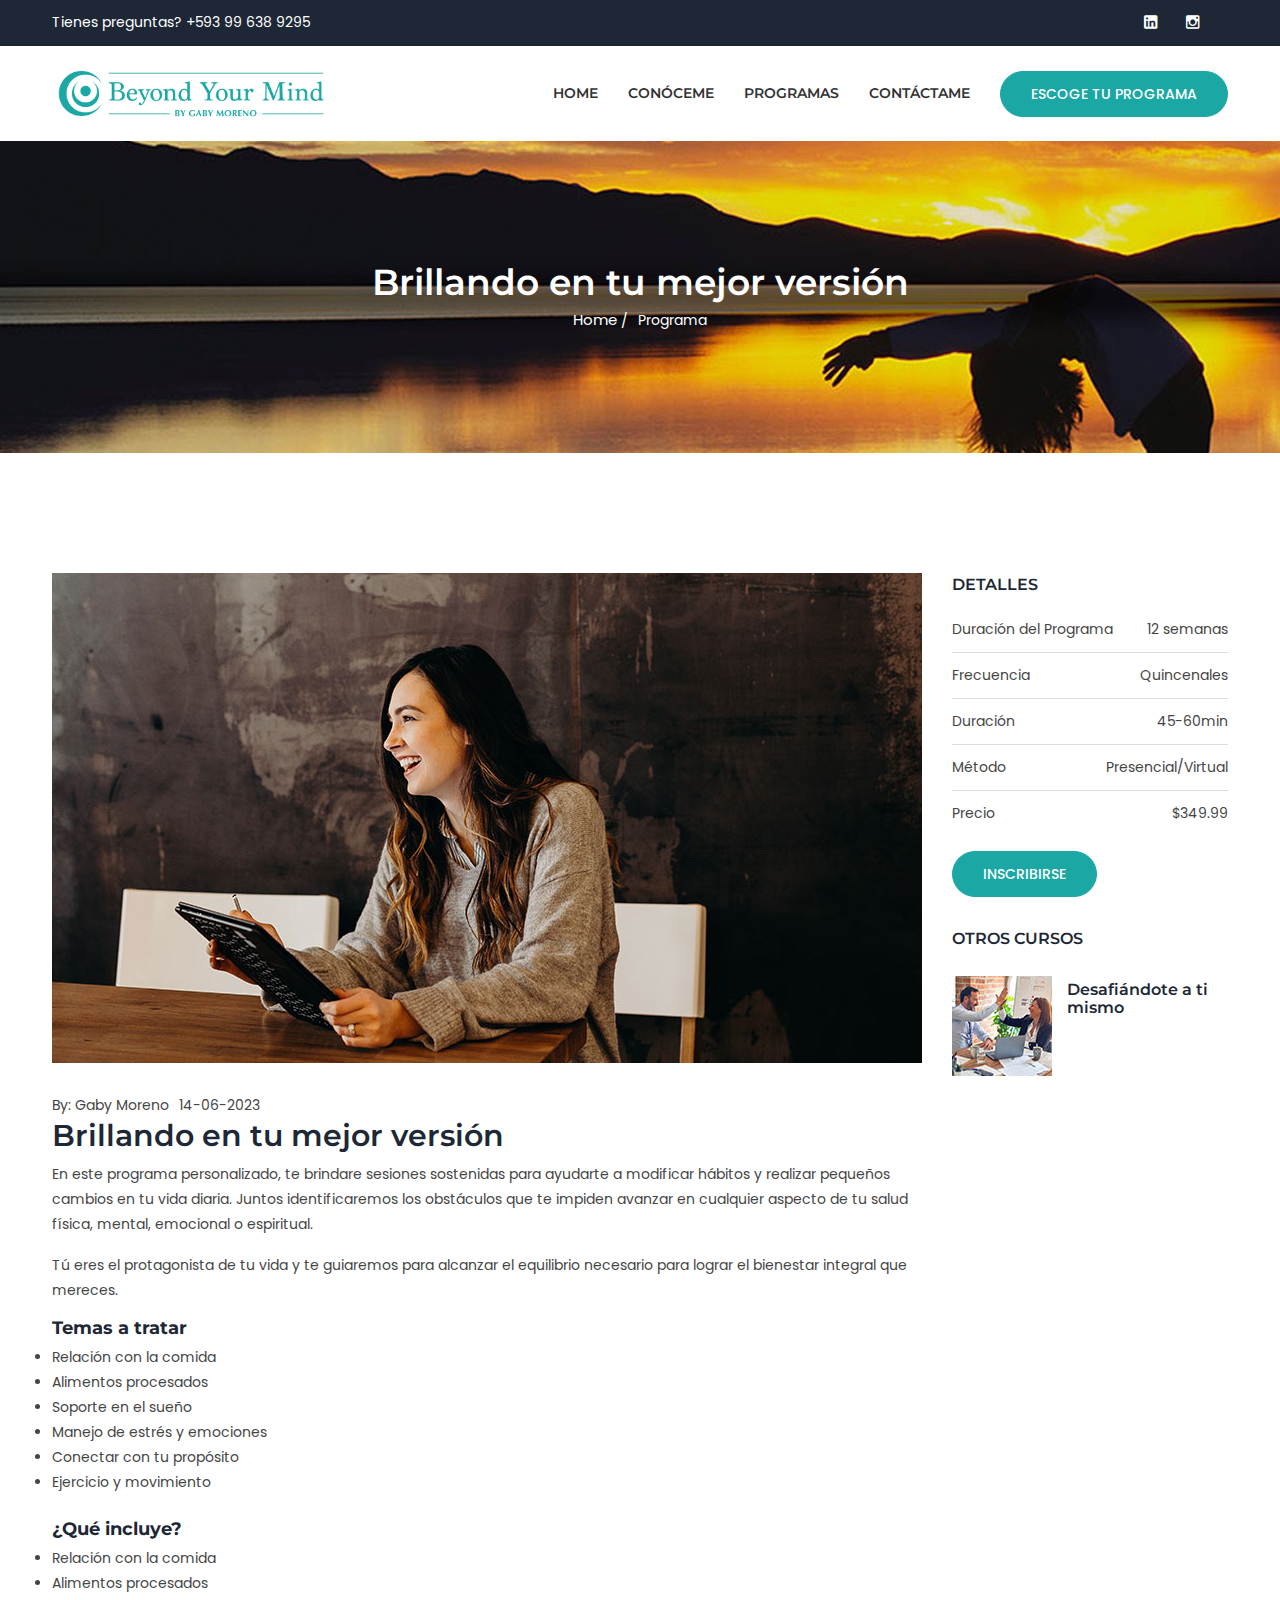
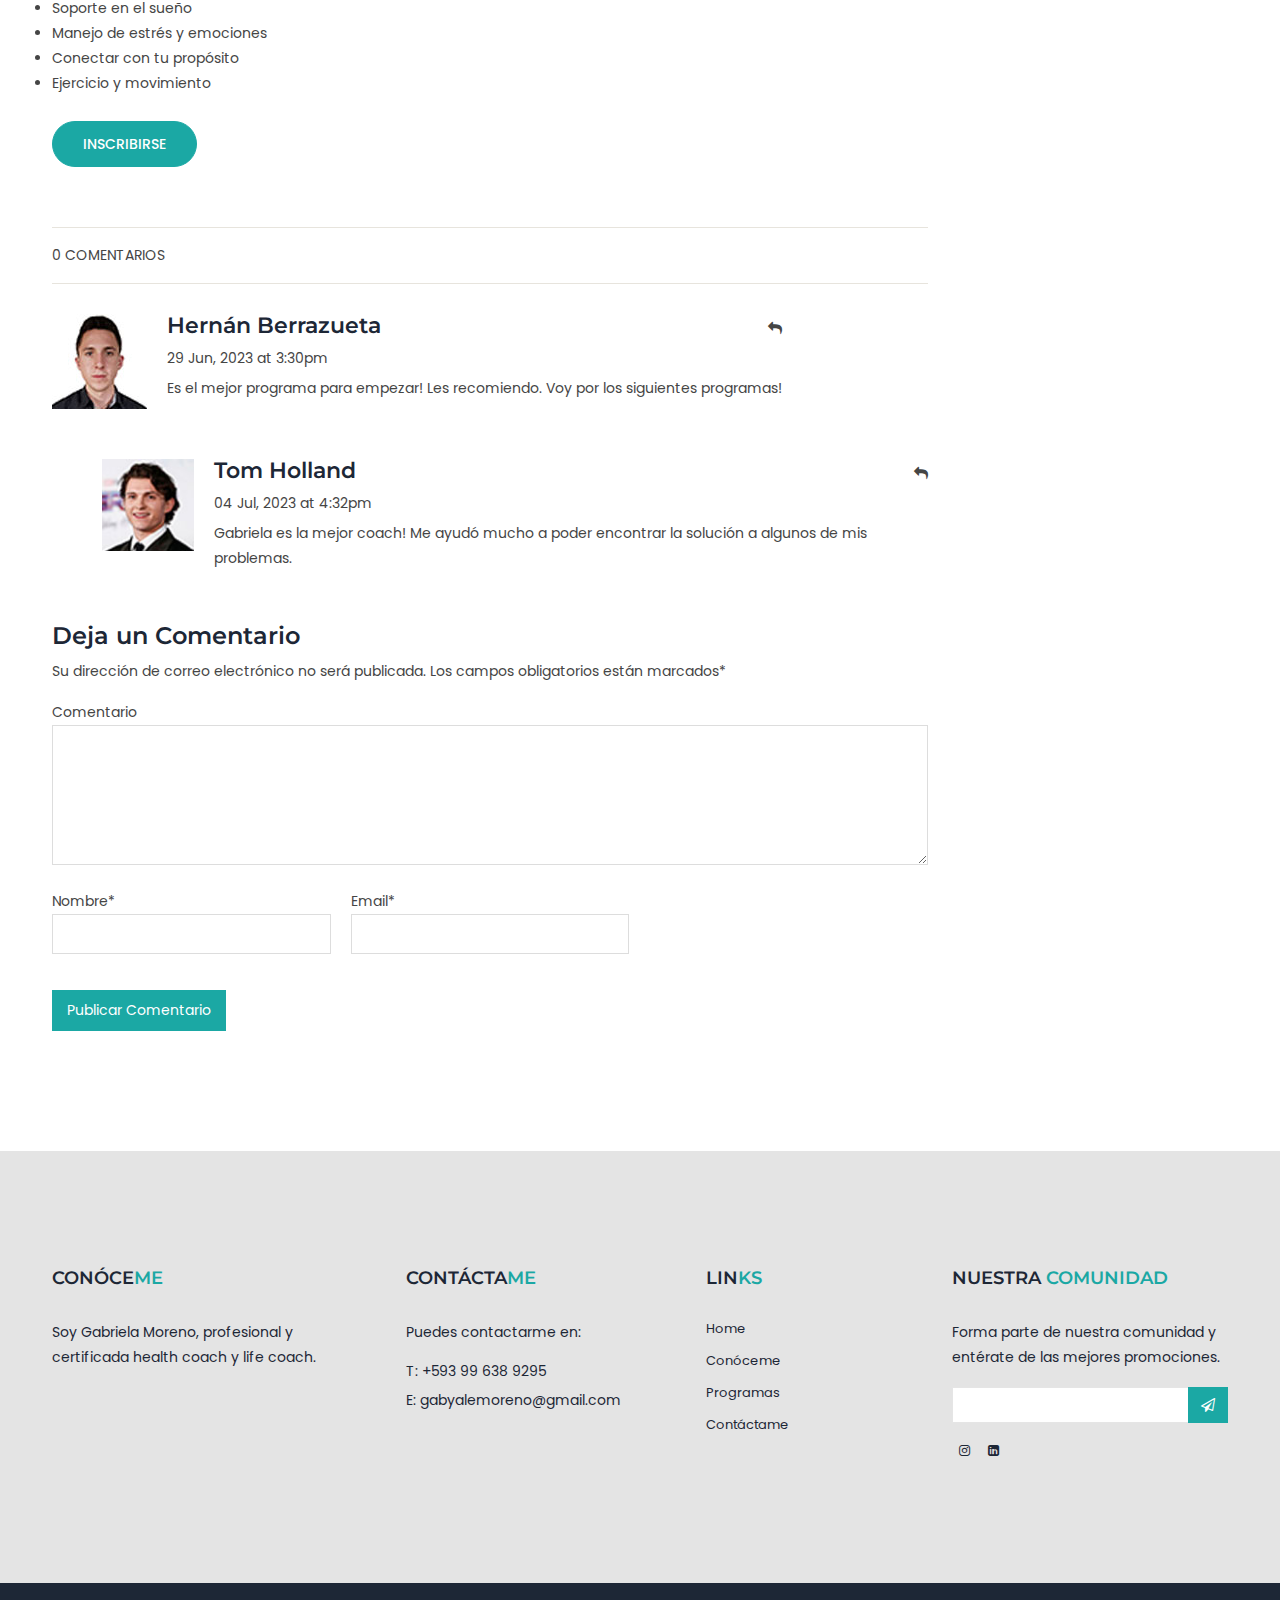
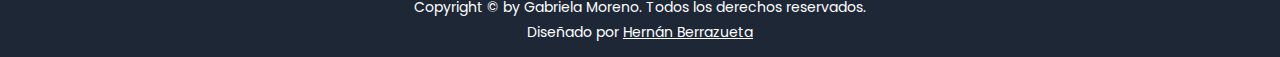
<file: programa1.html>
<!doctype html>
<html class="no-js" lang="en">

<head>
    <meta charset="utf-8">
    <meta http-equiv="x-ua-compatible" content="ie=edge">
    <title> Beyond Your Mind </title>
    <meta name="description" content="">
    <meta name="viewport" content="width=device-width, initial-scale=1">
    <!-- Favicon -->
    <link rel="shortcut icon" type="image/x-icon" href="assets/images/ico.png">

    <!-- CSS
	============================================ -->

    <!-- Plugins CSS -->
    <link rel="stylesheet" href="assets/css/plugins.css">
    <!-- Main Style CSS -->
    <link rel="stylesheet" href="assets/css/style.css">

</head>

<body>

    <!-- Header -->
    <header class="header">
        <div class="header-top d-none d-lg-block">
            <div class="container">
                <div class="row">
                    <div class="col-lg-6 col-md-6">
                        <p>Tienes preguntas? +593 99 638 9295</p>
                    </div>
                    <div class="col-lg-6 col-md-6">
                        <ul class="socail-top">
                            <li><a href="#"><i class=""></i></a></li>
                            <li><a href="https://www.linkedin.com/in/gabriela-alejandra-moreno-valle-2ab42b24"
                                    target="_blank"><i class="zmdi zmdi-linkedin-box"></i></a></li>
                            <li><a href="https://www.instagram.com/gabyalem15" target="_blank"><i
                                        class="zmdi zmdi-instagram"></i></a></li>
                            <li><a href="#"><i class=""></i></a></li>
                        </ul>
                    </div>
                </div>
            </div>
        </div>
        <div class="header-bottom-area">
            <div class="container">
                <div class="row align-items-center">

                    <div class="col-lg-3 col-md-6 col-6">
                        <div class="cuscol">
                            <div class="logo">
                                <a href="index.html">
                                    <img src="assets/images/logo/logo.png" alt="logo">
                                </a>
                            </div>
                        </div>
                    </div>

                    <div class="col-lg-9 d-none d-lg-block">
                        <div class="menu-area d-flex align-items-center justify-content-end">
                            <nav class="main-menu text-center">
                                <ul>
                                    <li><a href="index.html">HOME</a></li>
                                    <li><a href="conoceme.html">CONÓCEME</a></li>
                                    <li><a href="programas.html">PROGRAMAS</a></li>
                                    <li><a href="contactame.html">CONTÁCTAME</a></li>
                                </ul>
                            </nav><!--// main-menu -->
                            <div class="header-btn text-end">
                                <a class="btn-circle btn-transparent btn" href="programas.html">Escoge tu Programa</a>
                            </div>
                        </div>
                    </div>

                    <!-- Show in small device Start -->
                    <div class="clickable-menu clickable-mainmenu-active d-block d-lg-none  col-md-6 col-6">
                        <a href="#"><i class="zmdi zmdi-menu"></i></a>
                    </div>
                    <div class="clickable-mainmenu">
                        <div class="clickable-mainmenu-icon">
                            <button class="clickable-mainmenu-close">
                                <span class="zmdi zmdi-close"></span>
                            </button>
                        </div>

                        <div id="menu" class="text-start clickable-menu-style">
                            <ul>
                                <li><a href="index.html">HOME</a></li>
                                <li><a href="conoceme.html">CONÓCEME</a></li>
                                <li><a href="programas.html">PROGRAMAS</a></li>
                                <li><a href="contactame.html">CONTÁCTAME</a></li>
                            </ul>
                        </div>

                        <div class="mobile-more-info">
                            <p>Tienes preguntas? +593 99 638 9295</p>
                            <ul class="socail-top">
                                <li><a href="#"><i class=""></i></a></li>
                                <li><a href="https://www.linkedin.com/in/gabriela-alejandra-moreno-valle-2ab42b24"
                                        target="_blank"><i class="zmdi zmdi-linkedin-box"></i></a></li>
                                <li><a href="https://www.instagram.com/gabyalem15" target="_blank"><i
                                            class="zmdi zmdi-instagram"></i></a></li>
                                <li><a href="#"><i class=""></i></a></li>
                            </ul>
                        </div>

                        <div class="header-btn text-center">
                            <a class="btn-circle btn-transparent btn" href="programas.html">Escoge tu Programa</a>
                        </div>

                    </div>
                    <!-- Show in small device End -->
                </div>
            </div>
        </div>
    </header>
    <!--// Header -->


    <!-- Breadcrumb -->
    <div class="breadcrumb-area bg-image section-ptb" style="background-image: url(assets/images/bg/breadcrumb-bg.jpg)">
        <div class="container">
            <div class="row breadcrumb">
                <div class="col">
                    <h2>Brillando en tu mejor versión</h2>
                    <!-- breadcrumb-list start -->
                    <ul class="breadcrumb-list">
                        <li class="breadcrumb-item"><a href="index.html">Home</a></li>
                        <li class="breadcrumb-item active">Programa</li>
                    </ul>
                    <!-- breadcrumb-list end -->
                </div>
            </div>
        </div>
    </div>
    <!--// Breadcrumb -->

    <!-- Page Conttent -->
    <main class="page-content">

        <!-- content-wraper start -->
        <div class="content-wraper section-pb section-pt-90">
            <div class="container">
                <div class="row">
                    <div class="col-lg-3 order-2 order-lg-2">
                        <!-- blog-widget-wrap start -->
                        <div class="blog-widget-wrap">

                            <!-- blog-widget start -->
                            <div class="blog-widget mt-30">
                                <h5 class="title">Detalles</h5>
                                <ul>
                                    <li><a>Duración del Programa<span>12 semanas</span></a></li>
                                    <li><a>Frecuencia<span>Quincenales</span></a></li>
                                    <li><a>Duración<span>45-60min</span></a></li>
                                    <li><a>Método<span>Presencial/Virtual</span></a></li>
                                    <li><a>Precio<span>$349.99</span></a></li>
                                </ul>
                            </div>
                            <br>
                            <div class="post-btn">
                                <a class="readmore-btn btn btn-circle" href="programa1.html">Inscribirse</a>
                            </div>
                            <!-- blog-widget end -->

                            <!-- blog-widget start -->
                            <div class="widget-blog blog-widget mt-30">
                                <h5 class="title">Otros Cursos</h5>
                                <!-- widget-blog-inner start -->
                                <div class="widget-blog-inner">
                                    <div class="widget-blog-image">
                                        <a href="programa2.html"><img src="assets/images/blog/prog2.jpg" alt=""></a>
                                    </div>
                                    <div class="widget-blog-content text-start">
                                        <h6><a href="programa2.html">Desafiándote a ti mismo</a></h6>
                                    </div>
                                </div>
                                <!-- widget-blog-inner end -->
                            </div>
                            <!-- blog-widget end -->

                        </div>
                        <!-- blog-widget-wrap end -->
                    </div>

                    <div class="col-lg-9 order-1 order-lg-1">
                        <!-- blog-details-wrapper start -->
                        <div class="blog-details-wrapper mt-30">
                            <div class="blog-details-image">
                                <img src="assets/images/blog/Programa1.jpg" alt="">
                            </div>
                            <div class="postinfo-wrapper">
                                <div class="post-info">
                                    <div class="meta-body">
                                        <ul class="d-flex">
                                            <li>By: Gaby Moreno</li>
                                            <li>14-06-2023</li>
                                        </ul>
                                    </div>
                                    <h3>Brillando en tu mejor versión</h3>
                                    <p>En este programa personalizado, te brindare sesiones sostenidas para ayudarte a
                                        modificar hábitos y realizar pequeños cambios en tu vida diaria. Juntos
                                        identificaremos los obstáculos que te impiden avanzar en cualquier aspecto de tu
                                        salud física, mental, emocional o espiritual.</p>
                                    <p>Tú eres el protagonista de tu vida y te guiaremos para alcanzar el equilibrio
                                        necesario para lograr el bienestar integral que mereces.</p>
                                    <h6><b>Temas a tratar</b></h6>
                                    <ul>
                                        <li class="lista">Relación con la comida</li>
                                        <li class="lista">Alimentos procesados</li>
                                        <li class="lista">Soporte en el sueño</li>
                                        <li class="lista">Manejo de estrés y emociones</li>
                                        <li class="lista">Conectar con tu propósito</li>
                                        <li class="lista">Ejercicio y movimiento</li>
                                    </ul>
                                    <br>
                                    <h6><b>¿Qué incluye?</b></h6>
                                    <ul>
                                        <li class="lista">Relación con la comida</li>
                                        <li class="lista">Alimentos procesados</li>
                                        <li class="lista">Soporte en el sueño</li>
                                        <li class="lista">Manejo de estrés y emociones</li>
                                        <li class="lista">Conectar con tu propósito</li>
                                        <li class="lista">Ejercicio y movimiento</li>
                                    </ul>
                                    <br>
                                    <div class="post-btn">
                                        <a class="readmore-btn btn btn-circle" href="programa1.html">Inscribirse</a>
                                    </div>
                                    <div class="post-commet">
                                        <a class="blog-comment" href="#">0 COMENTARIOS</a>
                                        <ul class="social-icons">
                                            <li><a href="#"><i class="bi bi-facebook"></i></a></li>
                                            <li><a href="#"><i class="bi bi-youtube"></i></a></li>
                                            <li><a href="#"><i class="bi bi-twitter-bird"></i></a></li>
                                        </ul>
                                    </div>
                                </div>
                                <div class="review_address_inner">
                                    <!-- Start Single Review -->
                                    <div class="pro_review">
                                        <div class="review_thumb">
                                            <img alt="review images" src="assets/images/review/review1.jpg">
                                        </div>
                                        <div class="review_details">
                                            <div class="review_info">
                                                <h5><a href="#">Hernán Berrazueta</a></h5>
                                                <div class="rating_send">
                                                    <a href="#"><i class="fa fa-reply"></i></a>
                                                </div>
                                            </div>
                                            <div class="review_date">
                                                <span>29 Jun, 2023 at 3:30pm</span>
                                            </div>
                                            <p>Es el mejor programa para empezar! Les recomiendo. Voy por los siguientes
                                                programas!</p>
                                        </div>
                                    </div>
                                    <!-- End Single Review -->
                                    <!-- Start Single Review -->
                                    <div class="pro_review ans">
                                        <div class="review_thumb">
                                            <img alt="review images" src="assets/images/review/review2.jpg">
                                        </div>
                                        <div class="review_details">
                                            <div class="review_info">
                                                <h5><a href="#">Tom Holland</a></h5>
                                                <div class="rating_send">
                                                    <a href="#"><i class="fa fa-reply"></i></a>
                                                </div>
                                            </div>
                                            <div class="review_date">
                                                <span>04 Jul, 2023 at 4:32pm</span>
                                            </div>
                                            <p>Gabriela es la mejor coach! Me ayudó mucho a poder encontrar la solución
                                                a algunos de mis problemas.</p>
                                        </div>
                                    </div>
                                    <!-- End Single Review -->
                                </div>
                                <div class="comments-area comments-reply-area">
                                    <div class="row">
                                        <div class="col-lg-12">
                                            <h4 class="comment-reply-title">Deja un Comentario</h4>
                                            <form action="#" class="comment-form-area">
                                                <p class="comment-notes"><span id="email-notes">Su dirección de correo
                                                        electrónico no será publicada.</span> Los campos obligatorios
                                                    están marcados<span class="required">*</span></p>
                                                <p class="comment-form-comment">
                                                    <label>Comentario</label>
                                                    <textarea class="comment-notes" required="required"></textarea>
                                                </p>
                                                <div class="comment-input">
                                                    <p class="comment-form-author">
                                                        <label>Nombre<span class="required">*</span></label>
                                                        <input type="text" required="required" name="Name">
                                                    </p>
                                                    <p class="comment-form-email">
                                                        <label>Email<span class="required">*</span></label>
                                                        <input type="text" required="required" name="email">
                                                    </p>
                                                </div>
                                                <div class="comment-form-submit">
                                                    <input type="submit" value="Publicar Comentario"
                                                        class="comment-submit">
                                                </div>
                                            </form>
                                        </div>
                                    </div>
                                </div>
                            </div>
                        </div>
                        <!-- blog-details-wrapper end -->
                    </div>
                </div>
            </div>
        </div>
        <!-- content-wraper end -->

    </main>
    <!--// Page Conttent -->

    <!-- Footer -->
    <footer class="footer">
        <div class="footer-end bg-gray section-pt-90 section-pb">
            <div class="container">
                <div class="row">

                    <!-- Start Single Widget -->
                    <div class="col-lg-3 col-md-6 col-sm-6 col-12">
                        <div class="footer-widget footer-style-1">
                            <h5 class="ft-title">CONÓCE<span>ME</span></h5>
                            <div class="content">
                                <p>Soy Gabriela Moreno, profesional y certificada health coach y life coach.</p>
                            </div>
                        </div>
                    </div>
                    <!-- End Single Widget -->

                    <!-- Start Single Widget -->
                    <div class="col-lg-3 col-md-6 col-sm-6 col-12">
                        <div class="footer-widget footer-style-1 space-left">
                            <h5 class="ft-title">CONTÁCTA<span>ME</span></h5>
                            <div class="content">
                                <p>Puedes contactarme en:</p>
                                <div class="ft-address">
                                    <p>T: +593 99 638 9295</p>
                                    <p>E: <a href="#">gabyalemoreno@gmail.com</a></p>
                                </div>
                            </div>
                        </div>
                    </div>
                    <!-- End Single Widget -->

                    <!-- Start Single Widget -->
                    <div class="col-lg-3 col-md-6 col-sm-6 col-12">
                        <div class="footer-widget footer-style-1 space-left">
                            <h5 class="ft-title">LIN<span>KS</span></h5>
                            <div class="content">
                                <ul class="ft-menu">
                                    <li><a href="index.html">Home</a></li>
                                    <li><a href="conoceme.html">Conóceme</a></li>
                                    <li><a href="programas.html">Programas</a></li>
                                    <li><a href="contactame.html">Contáctame</a></li>
                                </ul>
                            </div>
                        </div>
                    </div>
                    <!-- End Single Widget -->

                    <!-- Start Single Widget -->
                    <div class="col-lg-3 col-md-6 col-sm-6 col-12">
                        <div class="footer-widget footer-style-1">
                            <h5 class="ft-title">NUESTRA<span> COMUNIDAD</span></h5>
                            <div class="content">
                                <p>Forma parte de nuestra comunidad y entérate de las mejores promociones.</p>
                                <div class="input-box newsletter-box">
                                    <form id="mc-form" class="mc-form footer-newsletter">
                                        <input id="mc-email" type="email" autocomplete="off">
                                        <button id="mc-submit"><i class="fa fa-paper-plane-o"></i></button>
                                    </form>
                                </div>

                                <!-- mailchimp-alerts Start -->
                                <div class="mailchimp-alerts text-centre">
                                    <div class="mailchimp-submitting"></div><!-- mailchimp-submitting end -->
                                    <div class="mailchimp-success"></div><!-- mailchimp-success end -->
                                    <div class="mailchimp-error"></div><!-- mailchimp-error end -->
                                </div><!-- mailchimp-alerts end -->

                                <div class="social-share social-square">
                                    <a title="instagram" href="https://www.instagram.com/gabyalem15" target="_blank"><i
                                            class="fa fa-instagram"></i></a>
                                    <a title="linkedin"
                                        href="https://www.linkedin.com/in/gabriela-alejandra-moreno-valle-2ab42b24"
                                        target="_blank"><i class="fa fa-linkedin-square"></i></a>
                                </div>
                            </div>
                        </div>
                    </div>
                    <!-- End Single Widget -->
                </div>
            </div>
        </div>
        <div class="copyright">
            <div class="container">
                <div class="row">

                    <div class="col-12">
                        <div class="copyright-left content text-center">
                            <p>Copyright &copy; by <a href="#"></a>Gabriela Moreno</a>. Todos los derechos reservados.
                            </p>
                            <p>Diseñado por <a class="subrayado" target="_blank"
                                    href="https://hernanberrazueta.framer.website/">Hernán
                                    Berrazueta</a>
                            </p>
                        </div>
                    </div>

                </div>
            </div>
        </div>
    </footer>
    <!--// Footer -->


    <!-- JS
============================================ -->

    <!-- Plugins JS -->
    <script src="assets/js/plugins.js"></script>
    <!-- Main JS -->
    <script src="assets/js/main.js"></script>


</body>

</html>
</file>
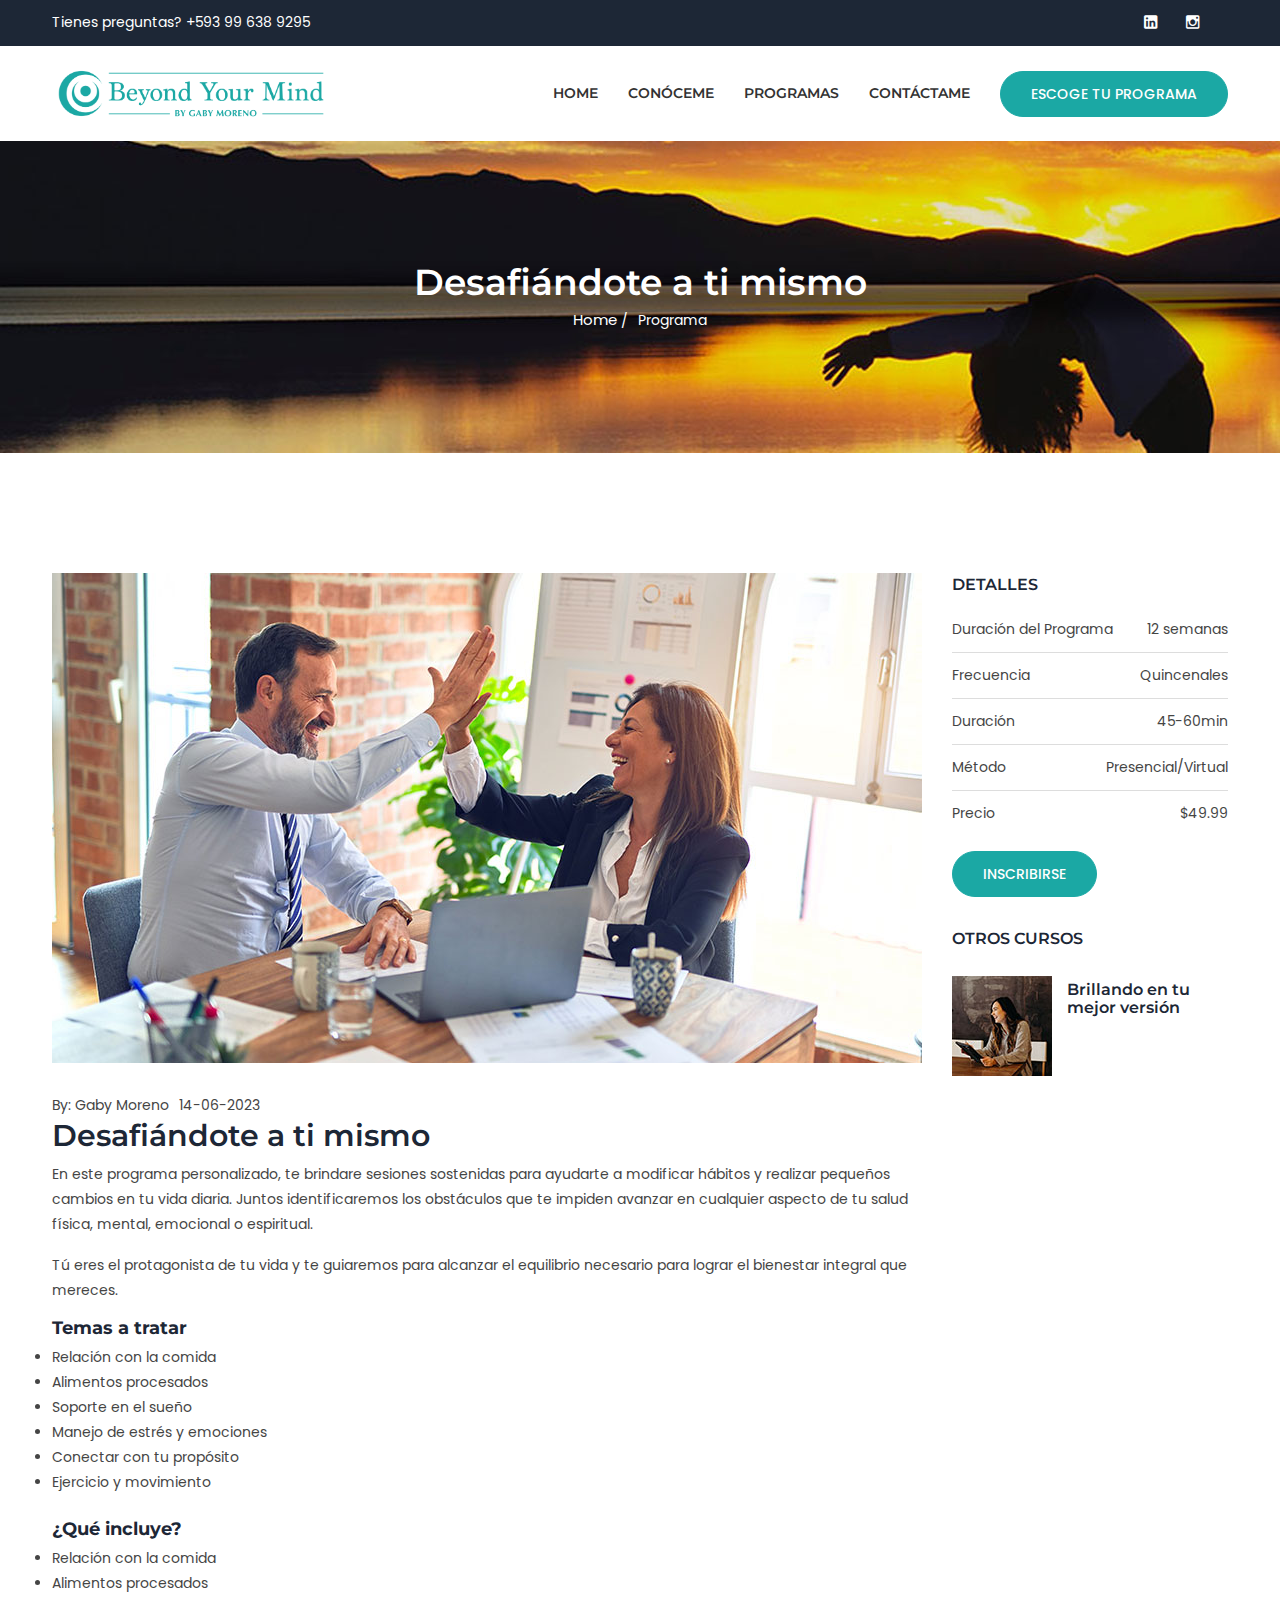
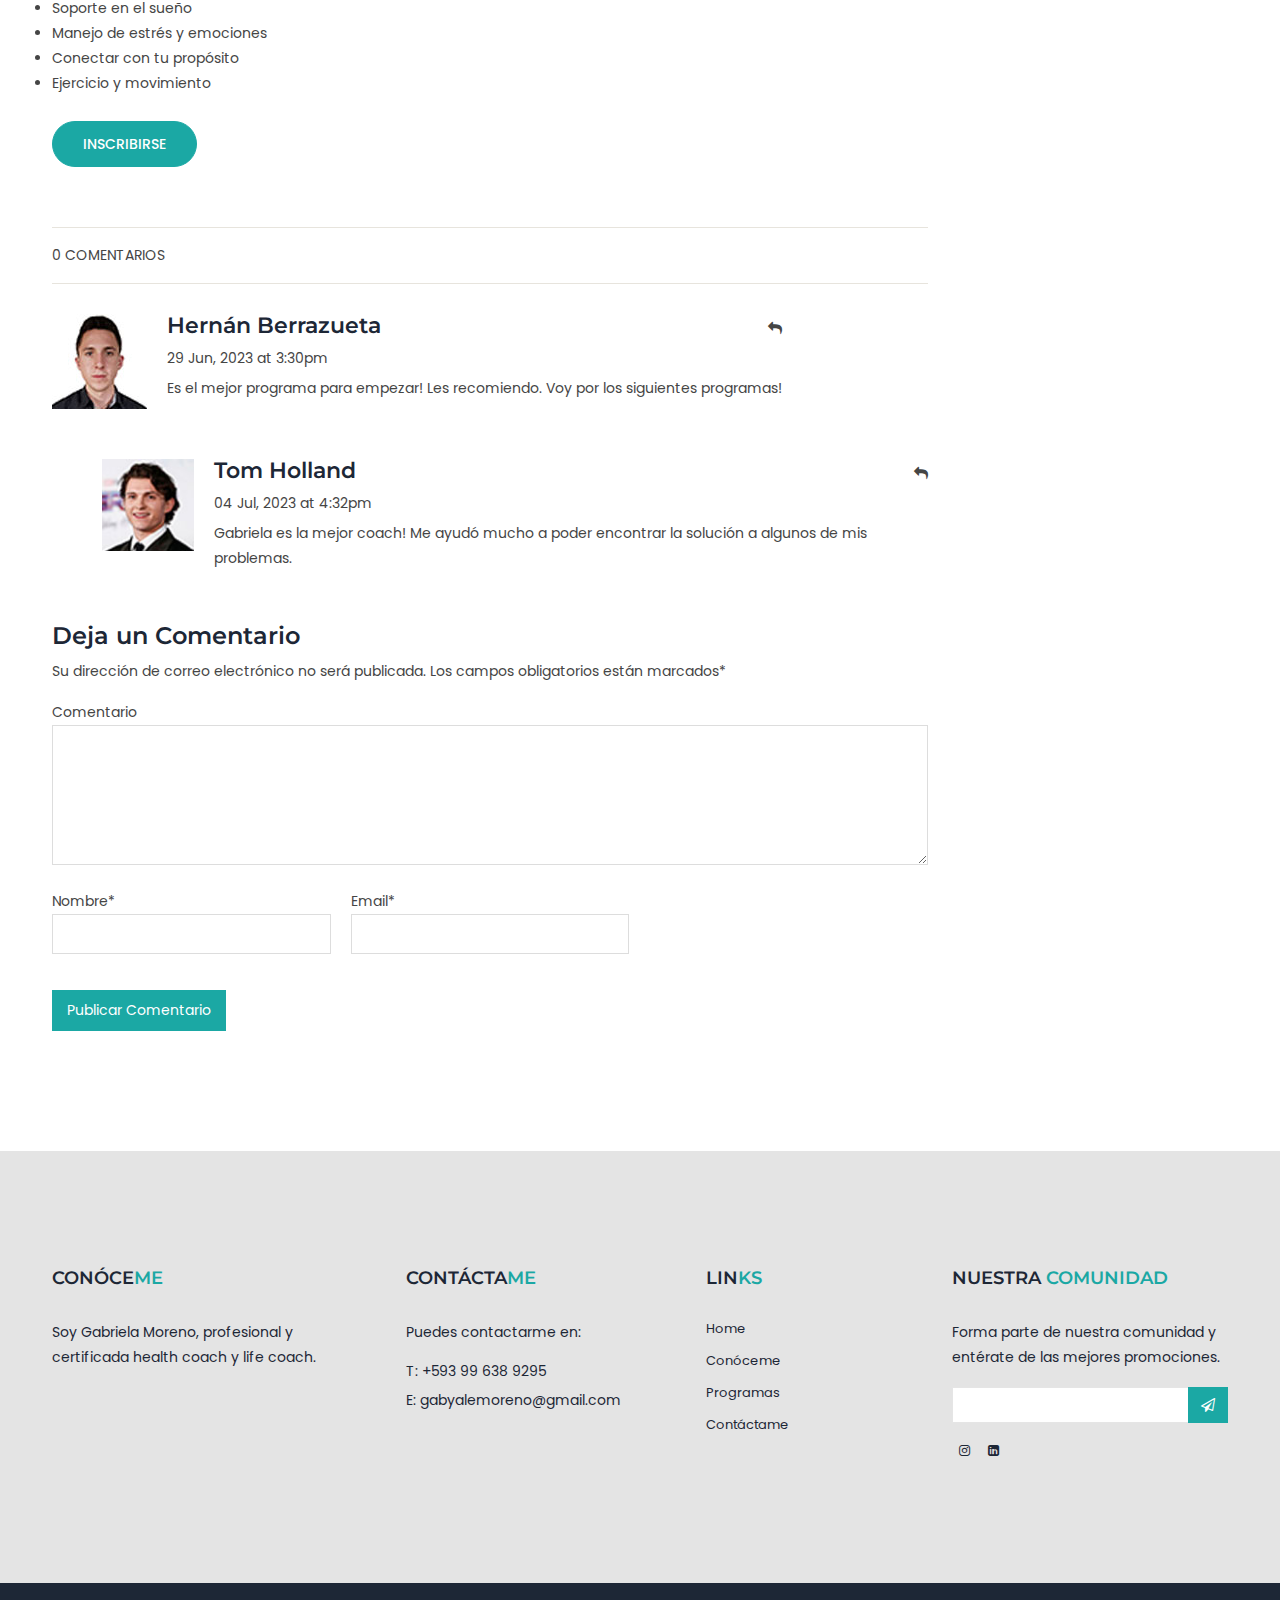
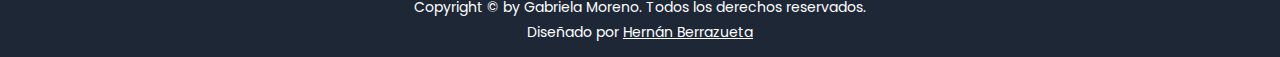
<file: programa2.html>
<!doctype html>
<html class="no-js" lang="en">

<head>
    <meta charset="utf-8">
    <meta http-equiv="x-ua-compatible" content="ie=edge">
    <title> Beyond Your Mind </title>
    <meta name="description" content="">
    <meta name="viewport" content="width=device-width, initial-scale=1">
    <!-- Favicon -->
    <link rel="shortcut icon" type="image/x-icon" href="assets/images/ico.png">

    <!-- CSS
	============================================ -->

    <!-- Plugins CSS -->
    <link rel="stylesheet" href="assets/css/plugins.css">
    <!-- Main Style CSS -->
    <link rel="stylesheet" href="assets/css/style.css">

</head>

<body>

    <!-- Header -->
    <header class="header">
        <div class="header-top d-none d-lg-block">
            <div class="container">
                <div class="row">
                    <div class="col-lg-6 col-md-6">
                        <p>Tienes preguntas? +593 99 638 9295</p>
                    </div>
                    <div class="col-lg-6 col-md-6">
                        <ul class="socail-top">
                            <li><a href="#"><i class=""></i></a></li>
                            <li><a href="https://www.linkedin.com/in/gabriela-alejandra-moreno-valle-2ab42b24"
                                    target="_blank"><i class="zmdi zmdi-linkedin-box"></i></a></li>
                            <li><a href="https://www.instagram.com/gabyalem15" target="_blank"><i
                                        class="zmdi zmdi-instagram"></i></a></li>
                            <li><a href="#"><i class=""></i></a></li>
                        </ul>
                    </div>
                </div>
            </div>
        </div>
        <div class="header-bottom-area">
            <div class="container">
                <div class="row align-items-center">

                    <div class="col-lg-3 col-md-6 col-6">
                        <div class="cuscol">
                            <div class="logo">
                                <a href="index.html">
                                    <img src="assets/images/logo/logo.png" alt="logo">
                                </a>
                            </div>
                        </div>
                    </div>

                    <div class="col-lg-9 d-none d-lg-block">
                        <div class="menu-area d-flex align-items-center justify-content-end">
                            <nav class="main-menu text-center">
                                <ul>
                                    <li><a href="index.html">HOME</a></li>
                                    <li><a href="conoceme.html">CONÓCEME</a></li>
                                    <li><a href="programas.html">PROGRAMAS</a></li>
                                    <li><a href="contactame.html">CONTÁCTAME</a></li>
                                </ul>
                            </nav><!--// main-menu -->
                            <div class="header-btn text-end">
                                <a class="btn-circle btn-transparent btn" href="programas.html">Escoge tu Programa</a>
                            </div>
                        </div>
                    </div>

                    <!-- Show in small device Start -->
                    <div class="clickable-menu clickable-mainmenu-active d-block d-lg-none  col-md-6 col-6">
                        <a href="#"><i class="zmdi zmdi-menu"></i></a>
                    </div>
                    <div class="clickable-mainmenu">
                        <div class="clickable-mainmenu-icon">
                            <button class="clickable-mainmenu-close">
                                <span class="zmdi zmdi-close"></span>
                            </button>
                        </div>

                        <div id="menu" class="text-start clickable-menu-style">
                            <ul>
                                <li><a href="index.html">HOME</a></li>
                                <li><a href="conoceme.html">CONÓCEME</a></li>
                                <li><a href="programas.html">PROGRAMAS</a></li>
                                <li><a href="contactame.html">CONTÁCTAME</a></li>
                            </ul>
                        </div>

                        <div class="mobile-more-info">
                            <p>Tienes preguntas? +593 99 638 9295</p>
                            <ul class="socail-top">
                                <li><a href="#"><i class=""></i></a></li>
                                <li><a href="https://www.linkedin.com/in/gabriela-alejandra-moreno-valle-2ab42b24"
                                        target="_blank"><i class="zmdi zmdi-linkedin-box"></i></a></li>
                                <li><a href="https://www.instagram.com/gabyalem15" target="_blank"><i
                                            class="zmdi zmdi-instagram"></i></a></li>
                                <li><a href="#"><i class=""></i></a></li>
                            </ul>
                        </div>

                        <div class="header-btn text-center">
                            <a class="btn-circle btn-transparent btn" href="programas.html">Escoge tu Programa</a>
                        </div>

                    </div>
                    <!-- Show in small device End -->
                </div>
            </div>
        </div>
    </header>
    <!--// Header -->


    <!-- Breadcrumb -->
    <div class="breadcrumb-area bg-image section-ptb" style="background-image: url(assets/images/bg/breadcrumb-bg.jpg)">
        <div class="container">
            <div class="row breadcrumb">
                <div class="col">
                    <h2>Desafiándote a ti mismo</h2>
                    <!-- breadcrumb-list start -->
                    <ul class="breadcrumb-list">
                        <li class="breadcrumb-item"><a href="index.html">Home</a></li>
                        <li class="breadcrumb-item active">Programa</li>
                    </ul>
                    <!-- breadcrumb-list end -->
                </div>
            </div>
        </div>
    </div>
    <!--// Breadcrumb -->

    <!-- Page Conttent -->
    <main class="page-content">

        <!-- content-wraper start -->
        <div class="content-wraper section-pb section-pt-90">
            <div class="container">
                <div class="row">
                    <div class="col-lg-3 order-2 order-lg-2">
                        <!-- blog-widget-wrap start -->
                        <div class="blog-widget-wrap">

                            <!-- blog-widget start -->
                            <div class="blog-widget mt-30">
                                <h5 class="title">Detalles</h5>
                                <ul>
                                    <li><a>Duración del Programa<span>12 semanas</span></a></li>
                                    <li><a>Frecuencia<span>Quincenales</span></a></li>
                                    <li><a>Duración<span>45-60min</span></a></li>
                                    <li><a>Método<span>Presencial/Virtual</span></a></li>
                                    <li><a>Precio<span>$49.99</span></a></li>
                                </ul>
                            </div>
                            <br>
                            <div class="post-btn">
                                <a class="readmore-btn btn btn-circle" href="programa2.html">Inscribirse</a>
                            </div>
                            <!-- blog-widget end -->

                            <!-- blog-widget start -->
                            <div class="widget-blog blog-widget mt-30">
                                <h5 class="title">Otros Cursos</h5>
                                <!-- widget-blog-inner start -->
                                <div class="widget-blog-inner">
                                    <div class="widget-blog-image">
                                        <a href="programa1.html"><img src="assets/images/blog/prog1.jpg" alt=""></a>
                                    </div>
                                    <div class="widget-blog-content text-start">
                                        <h6><a href="programa1.html">Brillando en tu mejor versión</a></h6>
                                    </div>
                                </div>
                                <!-- widget-blog-inner end -->
                            </div>
                            <!-- blog-widget end -->

                        </div>
                        <!-- blog-widget-wrap end -->
                    </div>

                    <div class="col-lg-9 order-1 order-lg-1">
                        <!-- blog-details-wrapper start -->
                        <div class="blog-details-wrapper mt-30">
                            <div class="blog-details-image">
                                <img src="assets/images/blog/Programa2.jpg" alt="">
                            </div>
                            <div class="postinfo-wrapper">
                                <div class="post-info">
                                    <div class="meta-body">
                                        <ul class="d-flex">
                                            <li>By: Gaby Moreno</li>
                                            <li>14-06-2023</li>
                                        </ul>
                                    </div>
                                    <h3>Desafiándote a ti mismo</h3>
                                    <p>En este programa personalizado, te brindare sesiones sostenidas para ayudarte a
                                        modificar hábitos y realizar pequeños cambios en tu vida diaria. Juntos
                                        identificaremos los obstáculos que te impiden avanzar en cualquier aspecto de tu
                                        salud física, mental, emocional o espiritual.</p>
                                    <p>Tú eres el protagonista de tu vida y te guiaremos para alcanzar el equilibrio
                                        necesario para lograr el bienestar integral que mereces.</p>
                                    <h6><b>Temas a tratar</b></h6>
                                    <ul>
                                        <li class="lista">Relación con la comida</li>
                                        <li class="lista">Alimentos procesados</li>
                                        <li class="lista">Soporte en el sueño</li>
                                        <li class="lista">Manejo de estrés y emociones</li>
                                        <li class="lista">Conectar con tu propósito</li>
                                        <li class="lista">Ejercicio y movimiento</li>
                                    </ul>
                                    <br>
                                    <h6><b>¿Qué incluye?</b></h6>
                                    <ul>
                                        <li class="lista">Relación con la comida</li>
                                        <li class="lista">Alimentos procesados</li>
                                        <li class="lista">Soporte en el sueño</li>
                                        <li class="lista">Manejo de estrés y emociones</li>
                                        <li class="lista">Conectar con tu propósito</li>
                                        <li class="lista">Ejercicio y movimiento</li>
                                    </ul>
                                    <br>
                                    <div class="post-btn">
                                        <a class="readmore-btn btn btn-circle" href="programa2.html">Inscribirse</a>
                                    </div>
                                    <div class="post-commet">
                                        <a class="blog-comment" href="#">0 COMENTARIOS</a>
                                        <ul class="social-icons">
                                            <li><a href="#"><i class="bi bi-facebook"></i></a></li>
                                            <li><a href="#"><i class="bi bi-youtube"></i></a></li>
                                            <li><a href="#"><i class="bi bi-twitter-bird"></i></a></li>
                                        </ul>
                                    </div>
                                </div>
                                <div class="review_address_inner">
                                    <!-- Start Single Review -->
                                    <div class="pro_review">
                                        <div class="review_thumb">
                                            <img alt="review images" src="assets/images/review/review1.jpg">
                                        </div>
                                        <div class="review_details">
                                            <div class="review_info">
                                                <h5><a href="#">Hernán Berrazueta</a></h5>
                                                <div class="rating_send">
                                                    <a href="#"><i class="fa fa-reply"></i></a>
                                                </div>
                                            </div>
                                            <div class="review_date">
                                                <span>29 Jun, 2023 at 3:30pm</span>
                                            </div>
                                            <p>Es el mejor programa para empezar! Les recomiendo. Voy por los siguientes
                                                programas!</p>
                                        </div>
                                    </div>
                                    <!-- End Single Review -->
                                    <!-- Start Single Review -->
                                    <div class="pro_review ans">
                                        <div class="review_thumb">
                                            <img alt="review images" src="assets/images/review/review2.jpg">
                                        </div>
                                        <div class="review_details">
                                            <div class="review_info">
                                                <h5><a href="#">Tom Holland</a></h5>
                                                <div class="rating_send">
                                                    <a href="#"><i class="fa fa-reply"></i></a>
                                                </div>
                                            </div>
                                            <div class="review_date">
                                                <span>04 Jul, 2023 at 4:32pm</span>
                                            </div>
                                            <p>Gabriela es la mejor coach! Me ayudó mucho a poder encontrar la solución
                                                a algunos de mis problemas.</p>
                                        </div>
                                    </div>
                                    <!-- End Single Review -->
                                </div>
                                <div class="comments-area comments-reply-area">
                                    <div class="row">
                                        <div class="col-lg-12">
                                            <h4 class="comment-reply-title">Deja un Comentario</h4>
                                            <form action="#" class="comment-form-area">
                                                <p class="comment-notes"><span id="email-notes">Su dirección de correo
                                                        electrónico no será publicada.</span> Los campos obligatorios
                                                    están marcados<span class="required">*</span></p>
                                                <p class="comment-form-comment">
                                                    <label>Comentario</label>
                                                    <textarea class="comment-notes" required="required"></textarea>
                                                </p>
                                                <div class="comment-input">
                                                    <p class="comment-form-author">
                                                        <label>Nombre<span class="required">*</span></label>
                                                        <input type="text" required="required" name="Name">
                                                    </p>
                                                    <p class="comment-form-email">
                                                        <label>Email<span class="required">*</span></label>
                                                        <input type="text" required="required" name="email">
                                                    </p>
                                                </div>
                                                <div class="comment-form-submit">
                                                    <input type="submit" value="Publicar Comentario"
                                                        class="comment-submit">
                                                </div>
                                            </form>
                                        </div>
                                    </div>
                                </div>
                            </div>
                        </div>
                        <!-- blog-details-wrapper end -->
                    </div>
                </div>
            </div>
        </div>
        <!-- content-wraper end -->

    </main>
    <!--// Page Conttent -->

    <!-- Footer -->
    <footer class="footer">
        <div class="footer-end bg-gray section-pt-90 section-pb">
            <div class="container">
                <div class="row">

                    <!-- Start Single Widget -->
                    <div class="col-lg-3 col-md-6 col-sm-6 col-12">
                        <div class="footer-widget footer-style-1">
                            <h5 class="ft-title">CONÓCE<span>ME</span></h5>
                            <div class="content">
                                <p>Soy Gabriela Moreno, profesional y certificada health coach y life coach.</p>
                            </div>
                        </div>
                    </div>
                    <!-- End Single Widget -->

                    <!-- Start Single Widget -->
                    <div class="col-lg-3 col-md-6 col-sm-6 col-12">
                        <div class="footer-widget footer-style-1 space-left">
                            <h5 class="ft-title">CONTÁCTA<span>ME</span></h5>
                            <div class="content">
                                <p>Puedes contactarme en:</p>
                                <div class="ft-address">
                                    <p>T: +593 99 638 9295</p>
                                    <p>E: <a href="#">gabyalemoreno@gmail.com</a></p>
                                </div>
                            </div>
                        </div>
                    </div>
                    <!-- End Single Widget -->

                    <!-- Start Single Widget -->
                    <div class="col-lg-3 col-md-6 col-sm-6 col-12">
                        <div class="footer-widget footer-style-1 space-left">
                            <h5 class="ft-title">LIN<span>KS</span></h5>
                            <div class="content">
                                <ul class="ft-menu">
                                    <li><a href="index.html">Home</a></li>
                                    <li><a href="conoceme.html">Conóceme</a></li>
                                    <li><a href="programas.html">Programas</a></li>
                                    <li><a href="contactame.html">Contáctame</a></li>
                                </ul>
                            </div>
                        </div>
                    </div>
                    <!-- End Single Widget -->

                    <!-- Start Single Widget -->
                    <div class="col-lg-3 col-md-6 col-sm-6 col-12">
                        <div class="footer-widget footer-style-1">
                            <h5 class="ft-title">NUESTRA<span> COMUNIDAD</span></h5>
                            <div class="content">
                                <p>Forma parte de nuestra comunidad y entérate de las mejores promociones.</p>
                                <div class="input-box newsletter-box">
                                    <form id="mc-form" class="mc-form footer-newsletter">
                                        <input id="mc-email" type="email" autocomplete="off">
                                        <button id="mc-submit"><i class="fa fa-paper-plane-o"></i></button>
                                    </form>
                                </div>

                                <!-- mailchimp-alerts Start -->
                                <div class="mailchimp-alerts text-centre">
                                    <div class="mailchimp-submitting"></div><!-- mailchimp-submitting end -->
                                    <div class="mailchimp-success"></div><!-- mailchimp-success end -->
                                    <div class="mailchimp-error"></div><!-- mailchimp-error end -->
                                </div><!-- mailchimp-alerts end -->

                                <div class="social-share social-square">
                                    <a title="instagram" href="https://www.instagram.com/gabyalem15" target="_blank"><i
                                            class="fa fa-instagram"></i></a>
                                    <a title="linkedin"
                                        href="https://www.linkedin.com/in/gabriela-alejandra-moreno-valle-2ab42b24"
                                        target="_blank"><i class="fa fa-linkedin-square"></i></a>
                                </div>
                            </div>
                        </div>
                    </div>
                    <!-- End Single Widget -->
                </div>
            </div>
        </div>
        <div class="copyright">
            <div class="container">
                <div class="row">

                    <div class="col-12">
                        <div class="copyright-left content text-center">
                            <p>Copyright &copy; by <a href="#"></a>Gabriela Moreno</a>. Todos los derechos reservados.
                            </p>
                            <p>Diseñado por <a class="subrayado" target="_blank"
                                    href="https://hernanberrazueta.framer.website/">Hernán
                                    Berrazueta</a>
                            </p>
                        </div>
                    </div>

                </div>
            </div>
        </div>
    </footer>
    <!--// Footer -->


    <!-- JS
============================================ -->

    <!-- Plugins JS -->
    <script src="assets/js/plugins.js"></script>
    <!-- Main JS -->
    <script src="assets/js/main.js"></script>


</body>

</html>
</file>
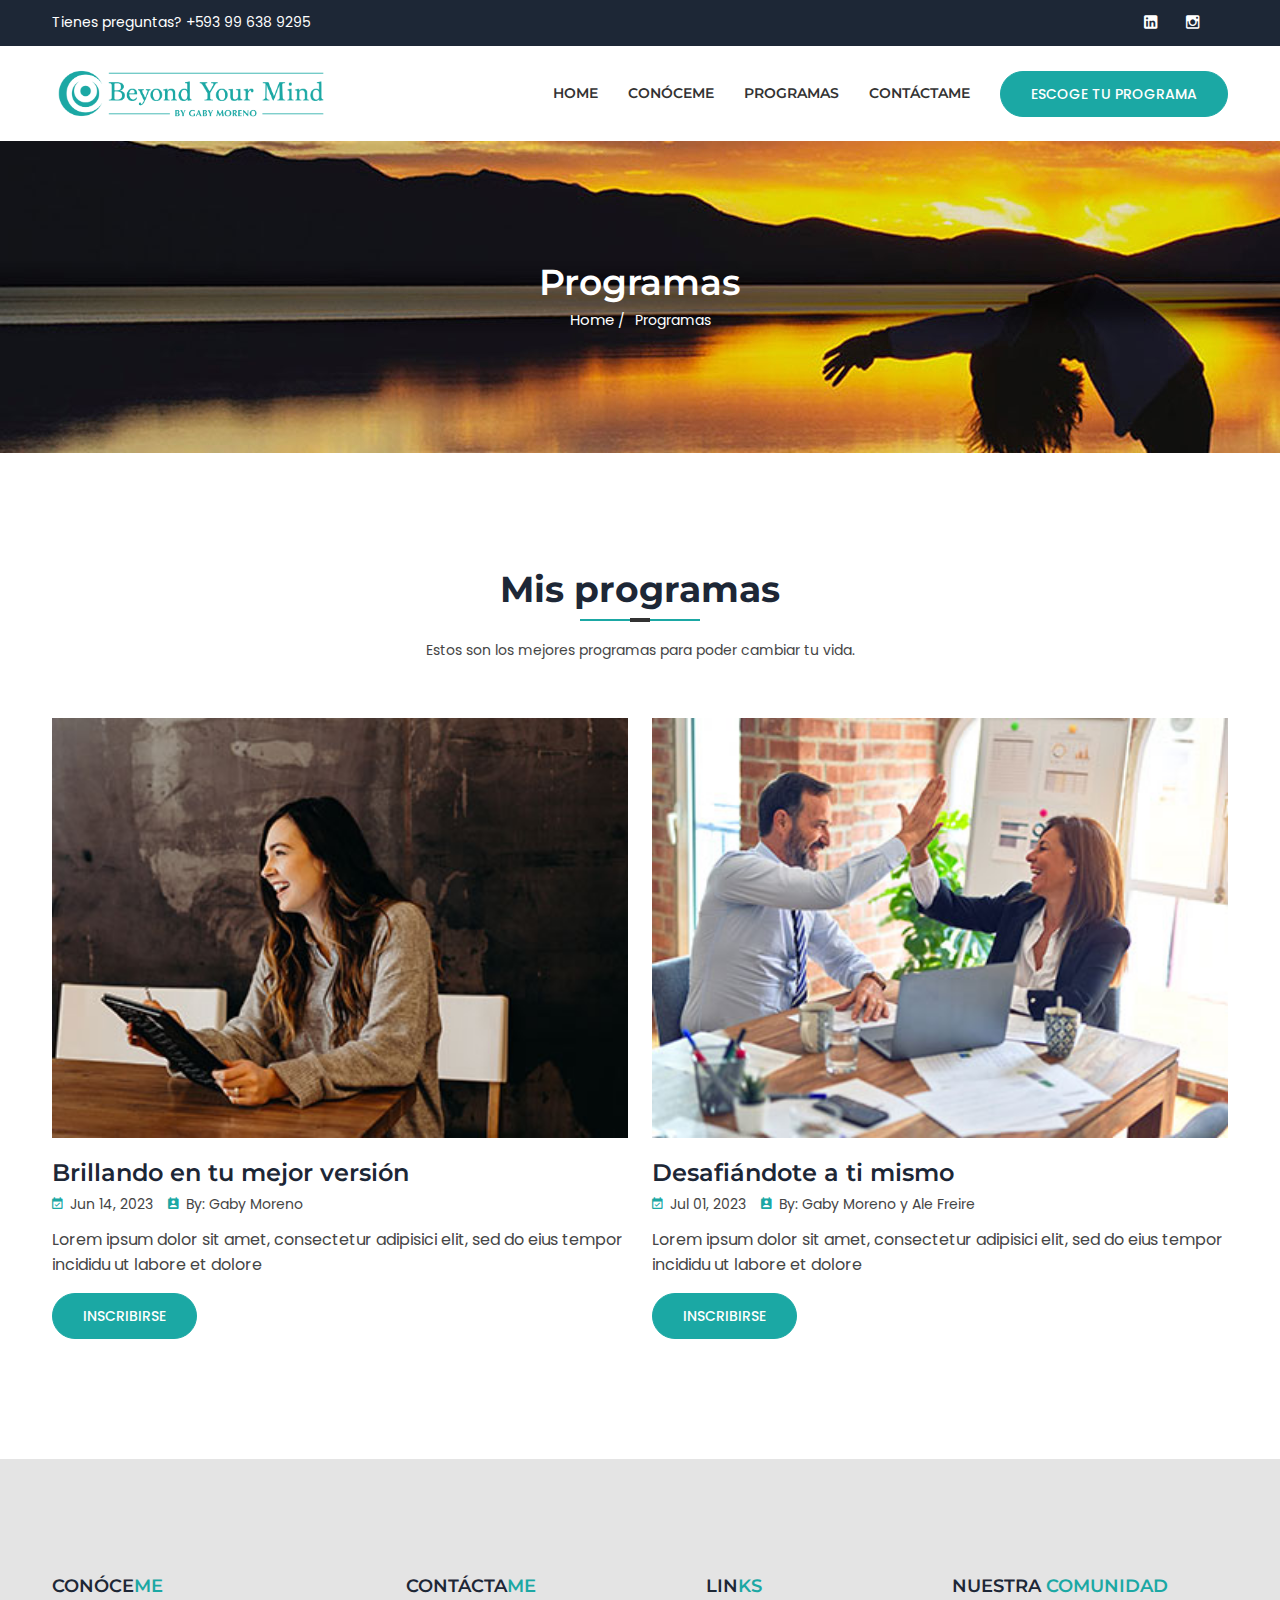
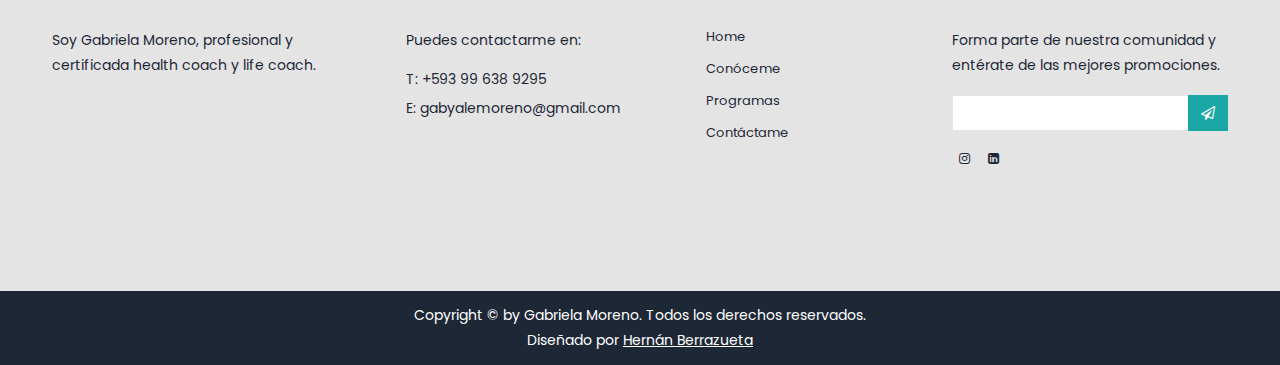
<file: programas.html>
<!doctype html>
<html class="no-js" lang="en">

<head>
    <meta charset="utf-8">
    <meta http-equiv="x-ua-compatible" content="ie=edge">
    <title> Beyond Your Mind </title>
    <meta name="description" content="">
    <meta name="viewport" content="width=device-width, initial-scale=1">
    <!-- Favicon -->
    <link rel="shortcut icon" type="image/x-icon" href="assets/images/ico.png">

    <!-- CSS
	============================================ -->

    <!-- Plugins CSS -->
    <link rel="stylesheet" href="assets/css/plugins.css">
    <!-- Main Style CSS -->
    <link rel="stylesheet" href="assets/css/style.css">

</head>

<body>

    <!-- Header -->
    <header class="header">
        <div class="header-top d-none d-lg-block">
            <div class="container">
                <div class="row">
                    <div class="col-lg-6 col-md-6">
                        <p>Tienes preguntas? +593 99 638 9295</p>
                    </div>
                    <div class="col-lg-6 col-md-6">
                        <ul class="socail-top">
                            <li><a href="#"><i class=""></i></a></li>
                            <li><a href="https://www.linkedin.com/in/gabriela-alejandra-moreno-valle-2ab42b24"
                                    target="_blank"><i class="zmdi zmdi-linkedin-box"></i></a></li>
                            <li><a href="https://www.instagram.com/gabyalem15" target="_blank"><i
                                        class="zmdi zmdi-instagram"></i></a></li>
                            <li><a href="#"><i class=""></i></a></li>
                        </ul>
                    </div>
                </div>
            </div>
        </div>
        <div class="header-bottom-area">
            <div class="container">
                <div class="row align-items-center">

                    <div class="col-lg-3 col-md-6 col-6">
                        <div class="cuscol">
                            <div class="logo">
                                <a href="index.html">
                                    <img src="assets/images/logo/logo.png" alt="logo">
                                </a>
                            </div>
                        </div>
                    </div>

                    <div class="col-lg-9 d-none d-lg-block">
                        <div class="menu-area d-flex align-items-center justify-content-end">
                            <nav class="main-menu text-center">
                                <ul>
                                    <li><a href="index.html">HOME</a></li>
                                    <li><a href="conoceme.html">CONÓCEME</a></li>
                                    <li><a href="programas.html">PROGRAMAS</a></li>
                                    <li><a href="contactame.html">CONTÁCTAME</a></li>
                                </ul>
                            </nav><!--// main-menu -->
                            <div class="header-btn text-end">
                                <a class="btn-circle btn-transparent btn" href="programas.html">Escoge tu Programa</a>
                            </div>
                        </div>
                    </div>

                    <!-- Show in small device Start -->
                    <div class="clickable-menu clickable-mainmenu-active d-block d-lg-none  col-md-6 col-6">
                        <a href="#"><i class="zmdi zmdi-menu"></i></a>
                    </div>
                    <div class="clickable-mainmenu">
                        <div class="clickable-mainmenu-icon">
                            <button class="clickable-mainmenu-close">
                                <span class="zmdi zmdi-close"></span>
                            </button>
                        </div>

                        <div id="menu" class="text-start clickable-menu-style">
                            <ul>
                                <li><a href="index.html">HOME</a></li>
                                <li><a href="conoceme.html">CONÓCEME</a></li>
                                <li><a href="programas.html">PROGRAMAS</a></li>
                                <li><a href="contactame.html">CONTÁCTAME</a></li>
                            </ul>
                        </div>

                        <div class="mobile-more-info">
                            <p>Tienes preguntas? +593 99 638 9295</p>
                            <ul class="socail-top">
                                <li><a href="#"><i class=""></i></a></li>
                                <li><a href="https://www.linkedin.com/in/gabriela-alejandra-moreno-valle-2ab42b24"
                                        target="_blank"><i class="zmdi zmdi-linkedin-box"></i></a></li>
                                <li><a href="https://www.instagram.com/gabyalem15" target="_blank"><i
                                            class="zmdi zmdi-instagram"></i></a></li>
                                <li><a href="#"><i class=""></i></a></li>
                            </ul>
                        </div>

                        <div class="header-btn text-center">
                            <a class="btn-circle btn-transparent btn" href="programas.html">Escoge tu Programa</a>
                        </div>

                    </div>
                    <!-- Show in small device End -->
                </div>
            </div>
        </div>
    </header>
    <!--// Header -->



    <!-- Breadcrumb -->
    <div class="breadcrumb-area bg-image section-ptb" style="background-image: url(assets/images/bg/breadcrumb-bg.jpg)">
        <div class="container">
            <div class="row breadcrumb">
                <div class="col">
                    <h2>Programas</h2>
                    <!-- breadcrumb-list start -->
                    <ul class="breadcrumb-list">
                        <li class="breadcrumb-item"><a href="index.html">Home</a></li>
                        <li class="breadcrumb-item active">Programas</li>
                    </ul>
                    <!-- breadcrumb-list end -->
                </div>
            </div>
        </div>
    </div>
    <!--// Breadcrumb -->

    <!-- Page Conttent -->
    <main class="page-content">

        <!-- Start Post Carousel Style-->
        <div class="section-post-carousel section-pt section-pb-90">
            <div class="container">
                <div class="row">
                    <div class="col-lg-12">
                        <div class="section-title text-center">
                            <h2>Mis programas</h2>
                            <p>Estos son los mejores programas para poder cambiar tu vida.</p>
                        </div>
                    </div>
                </div>
                <div class="row">

                    <div class="col-lg-6">
                        <!-- Start Single Post -->
                        <div class="post-carousel mb-30">
                            <div class="thumb">
                                <a href="programa1.html">
                                    <img src="assets/images/blog/thum-01.jpg" alt="elementor">
                                </a>
                            </div>
                            <div class="ptc-content">
                                <h4><a href="programa1.html">Brillando en tu mejor versión</a></h4>
                                <ul class="meta d-flex">
                                    <li><i class="zmdi zmdi-calendar-check"></i> Jun 14, 2023</li>
                                    <li><i class="zmdi zmdi-account-calendar"></i> By: Gaby Moreno</li>
                                </ul>
                                <p>Lorem ipsum dolor sit amet, consectetur adipisici elit, sed do eius
                                    tempor incididu ut labore et dolore</p>
                                <div class="post-btn">
                                    <a class="readmore-btn btn btn-circle" href="programa1.html">Inscribirse</a>
                                </div>
                            </div>
                        </div>
                        <!-- End Single Post -->
                    </div>

                    <div class="col-lg-6">
                        <!-- Start Single Post -->
                        <div class="post-carousel mb-30">
                            <div class="thumb">
                                <a href="programa2.html">
                                    <img src="assets/images/blog/thum-02.jpg" alt="elementor">
                                </a>
                            </div>
                            <div class="ptc-content">
                                <h4><a href="programa2.html">Desafiándote a ti mismo</a></h4>
                                <ul class="meta d-flex">
                                    <li><i class="zmdi zmdi-calendar-check"></i> Jul 01, 2023</li>
                                    <li><i class="zmdi zmdi-account-calendar"></i> By: Gaby Moreno y Ale Freire</li>
                                </ul>
                                <p>Lorem ipsum dolor sit amet, consectetur adipisici elit, sed do eius
                                    tempor incididu ut labore et dolore</p>
                                <div class="post-btn">
                                    <a class="readmore-btn btn btn-circle" href="programa2.html">INSCRIBIRSE</a>
                                </div>
                            </div>
                        </div>
                        <!-- End Single Post -->
                    </div>
                </div>

            </div>
        </div>
        </div>
        <!-- End Post Carousel  Style-->

    </main>
    <!--// Page Conttent -->

    <!-- Footer -->
    <footer class="footer">
        <div class="footer-end bg-gray section-pt-90 section-pb">
            <div class="container">
                <div class="row">

                    <!-- Start Single Widget -->
                    <div class="col-lg-3 col-md-6 col-sm-6 col-12">
                        <div class="footer-widget footer-style-1">
                            <h5 class="ft-title">CONÓCE<span>ME</span></h5>
                            <div class="content">
                                <p>Soy Gabriela Moreno, profesional y certificada health coach y life coach.</p>
                            </div>
                        </div>
                    </div>
                    <!-- End Single Widget -->

                    <!-- Start Single Widget -->
                    <div class="col-lg-3 col-md-6 col-sm-6 col-12">
                        <div class="footer-widget footer-style-1 space-left">
                            <h5 class="ft-title">CONTÁCTA<span>ME</span></h5>
                            <div class="content">
                                <p>Puedes contactarme en:</p>
                                <div class="ft-address">
                                    <p>T: +593 99 638 9295</p>
                                    <p>E: <a href="#">gabyalemoreno@gmail.com</a></p>
                                </div>
                            </div>
                        </div>
                    </div>
                    <!-- End Single Widget -->

                    <!-- Start Single Widget -->
                    <div class="col-lg-3 col-md-6 col-sm-6 col-12">
                        <div class="footer-widget footer-style-1 space-left">
                            <h5 class="ft-title">LIN<span>KS</span></h5>
                            <div class="content">
                                <ul class="ft-menu">
                                    <li><a href="index.html">Home</a></li>
                                    <li><a href="conoceme.html">Conóceme</a></li>
                                    <li><a href="programas.html">Programas</a></li>
                                    <li><a href="contactame.html">Contáctame</a></li>
                                </ul>
                            </div>
                        </div>
                    </div>
                    <!-- End Single Widget -->

                    <!-- Start Single Widget -->
                    <div class="col-lg-3 col-md-6 col-sm-6 col-12">
                        <div class="footer-widget footer-style-1">
                            <h5 class="ft-title">NUESTRA<span> COMUNIDAD</span></h5>
                            <div class="content">
                                <p>Forma parte de nuestra comunidad y entérate de las mejores promociones.</p>
                                <div class="input-box newsletter-box">
                                    <form id="mc-form" class="mc-form footer-newsletter">
                                        <input id="mc-email" type="email" autocomplete="off">
                                        <button id="mc-submit"><i class="fa fa-paper-plane-o"></i></button>
                                    </form>
                                </div>

                                <!-- mailchimp-alerts Start -->
                                <div class="mailchimp-alerts text-centre">
                                    <div class="mailchimp-submitting"></div><!-- mailchimp-submitting end -->
                                    <div class="mailchimp-success"></div><!-- mailchimp-success end -->
                                    <div class="mailchimp-error"></div><!-- mailchimp-error end -->
                                </div><!-- mailchimp-alerts end -->

                                <div class="social-share social-square">
                                    <a title="instagram" href="https://www.instagram.com/gabyalem15" target="_blank"><i
                                            class="fa fa-instagram"></i></a>
                                    <a title="linkedin"
                                        href="https://www.linkedin.com/in/gabriela-alejandra-moreno-valle-2ab42b24"
                                        target="_blank"><i class="fa fa-linkedin-square"></i></a>
                                </div>
                            </div>
                        </div>
                    </div>
                    <!-- End Single Widget -->
                </div>
            </div>
        </div>
        <div class="copyright">
            <div class="container">
                <div class="row">

                    <div class="col-12">
                        <div class="copyright-left content text-center">
                            <p>Copyright &copy; by <a href="#"></a>Gabriela Moreno</a>. Todos los derechos reservados.
                            </p>
                            <p>Diseñado por <a class="subrayado" target="_blank"
                                    href="https://hernanberrazueta.framer.website/">Hernán
                                    Berrazueta</a>
                            </p>
                        </div>
                    </div>

                </div>
            </div>
        </div>
    </footer>
    <!--// Footer -->


    <!-- JS
============================================ -->

    <!-- Plugins JS -->
    <script src="assets/js/plugins.js"></script>
    <!-- Main JS -->
    <script src="assets/js/main.js"></script>


</body>

</html>
</file>
<file: assets/css/style.css>
/*-----------------------------------------------------------------------------------

    Version: 1.2

-----------------------------------------------------------------------------------

    CSS INDEX
    ===================

    01. Theme default CSS
    02. Header
        02. 1 Menu Css
        02. 2 Mobile Menu Css
    03. Hero
    04. Service Css
        04.1 Service Style two
    05. About Css
    06. Contact Css 
    07. Team Style Css
    08. Blog Css
    09. Blog Details Css
    10. Testimonial Css
    11. Newsletter Css
    12. Footer Css
    13. Gallery Css





-----------------------------------------------------------------------------------*/
/*----------------------------------------*/
/*  01. Theme default CSS
/*----------------------------------------*/
/*-- Google Font --*/
@import url("https://fonts.googleapis.com/css?family=Montserrat:300,400,500,600,700,800|Poppins:300,400,500,600,700,800");
/*-- Common Style --*/
*,
*::after,
*::before {
  -webkit-box-sizing: border-box;
  box-sizing: border-box;
}

.lista {
  list-style: disc;
}

.subrayado {
  text-decoration: underline;
}

html,
body {
  height: 100%;
}

body {
  background-color: #ffffff;
  line-height: 25px;
  font-size: 14px;
  font-style: normal;
  font-weight: normal;
  visibility: visible;
  font-family: "Poppins", sans-serif;
  color: #454545;
  position: relative;
}

h1,
h2,
h3,
h4,
h5,
h6 {
  color: #1d2736;
  font-family: "Montserrat", sans-serif;
  font-weight: 400;
  margin-top: 0;
}

h1 {
  font-size: 72px;
}

h2 {
  font-size: 36px;
  line-height: 42px;
}

h3 {
  font-size: 30px;
  line-height: 36px;
}

h4 {
  font-size: 24px;
  line-height: 30px;
}

h5 {
  font-size: 22px;
  line-height: 24px;
}

h6 {
  font-size: 18px;
  line-height: 18px;
}

p:last-child {
  margin-bottom: 0;
}

a,
button {
  color: inherit;
  display: inline-block;
  line-height: inherit;
  text-decoration: none;
  cursor: pointer;
}

a,
button,
img,
input,
span {
  -webkit-transition: all 0.3s ease 0s;
  transition: all 0.3s ease 0s;
}

*:focus {
  outline: none !important;
}

a:focus {
  color: inherit;
  outline: none;
  text-decoration: none;
}

a:hover {
  text-decoration: none;
  color: #1ba8a4;
}

button,
input[type="submit"] {
  cursor: pointer;
}

button:focus,
a:focus {
  outline: none;
  -webkit-box-shadow: none;
  box-shadow: none;
}

ul {
  list-style: outside none none;
  margin: 0;
  padding: 0;
}

img {
  max-width: 100%;
}

button:focus,
a:focus {
  outline: none;
}

@media only screen and (max-width: 767px) {
  h2 {
    font-size: 30px;
    line-height: 37px;
  }

  h3 {
    font-size: 28px;
    line-height: 30px;
  }

  h4 {
    font-size: 20px;
    line-height: 26px;
  }
}
/*-- 
    - Common Classes
-----------------------------------------*/
.fix {
  overflow: hidden;
}

.hidden {
  display: none;
}

.clear {
  clear: both;
}

@media only screen and (max-width: 767px) {
  .container {
    width: 450px;
  }
}
@media only screen and (max-width: 479px) {
  .container {
    width: 300px;
  }
}
.bold {
  font-weight: 700;
}

.semi-bold {
  font-weight: 600;
}

.medium {
  font-weight: 500;
}

.light {
  font-weight: 300;
}

.capitalize {
  text-transform: capitalize;
}

.uppercase {
  text-transform: uppercase;
}

.no-gutters {
  margin-left: 0;
  margin-right: 0;
}
.no-gutters > .col,
.no-gutters > [class*="col-"] {
  padding-right: 0;
  padding-left: 0;
  margin: 0;
}

.page-content {
  overflow: hidden;
}

/*-- Container Fluid --*/
.container-fluid {
  padding: 0 0px;
}

.container {
  max-width: 1200px;
}

/*-- 
    - Margin & Padding
-----------------------------------------*/
/*-- Margin Top --*/
.mt-5 {
  margin-top: 5px;
}

.mt-10 {
  margin-top: 10px;
}

.mt-15 {
  margin-top: 15px;
}

.mt-20 {
  margin-top: 20px;
}

.mt-25 {
  margin-top: 25px;
}

.mt-30 {
  margin-top: 30px;
}

.mt-35 {
  margin-top: 35px;
}

.mt-40 {
  margin-top: 40px;
}

.mt-45 {
  margin-top: 45px;
}

.mt-50 {
  margin-top: 50px;
}

.mt-55 {
  margin-top: 55px;
}

.mt-60 {
  margin-top: 60px;
}

.mt-65 {
  margin-top: 65px;
}

.mt-70 {
  margin-top: 70px;
}

.mt-75 {
  margin-top: 75px;
}

.mt-80 {
  margin-top: 80px;
}

.mt-85 {
  margin-top: 85px;
}

.mt-90 {
  margin-top: 90px;
}

.mt-95 {
  margin-top: 95px;
}

.mt-100 {
  margin-top: 100px;
}

.mt-105 {
  margin-top: 105px;
}

.mt-110 {
  margin-top: 110px;
}

.mt-115 {
  margin-top: 115px;
}

.mt-120 {
  margin-top: 120px;
}

.mt-125 {
  margin-top: 125px;
}

.mt-130 {
  margin-top: 130px;
}

.mt-135 {
  margin-top: 135px;
}

.mt-140 {
  margin-top: 140px;
}

.mt-145 {
  margin-top: 145px;
}

.mt-150 {
  margin-top: 150px;
}

.mt-155 {
  margin-top: 155px;
}

.mt-160 {
  margin-top: 160px;
}

.mt-165 {
  margin-top: 165px;
}

.mt-170 {
  margin-top: 170px;
}

.mt-175 {
  margin-top: 175px;
}

.mt-180 {
  margin-top: 180px;
}

.mt-185 {
  margin-top: 185px;
}

.mt-190 {
  margin-top: 190px;
}

.mt-195 {
  margin-top: 195px;
}

.mt-200 {
  margin-top: 200px;
}

.mt-5 {
  margin-top: 5px !important;
}

/*-- Margin Bottom --*/
.mb-5 {
  margin-bottom: 5px;
}

.mb-10 {
  margin-bottom: 10px;
}

.mb-15 {
  margin-bottom: 15px;
}

.mb-20 {
  margin-bottom: 20px;
}

.mb-25 {
  margin-bottom: 25px;
}

.mb-30 {
  margin-bottom: 30px;
}

.mb-35 {
  margin-bottom: 35px;
}

.mb-40 {
  margin-bottom: 40px;
}

.mb-45 {
  margin-bottom: 45px;
}

.mb-50 {
  margin-bottom: 50px;
}

.mb-55 {
  margin-bottom: 55px;
}

.mb-60 {
  margin-bottom: 60px;
}

.mb-65 {
  margin-bottom: 65px;
}

.mb-70 {
  margin-bottom: 70px;
}

.mb-75 {
  margin-bottom: 75px;
}

.mb-80 {
  margin-bottom: 80px;
}

.mb-85 {
  margin-bottom: 85px;
}

.mb-90 {
  margin-bottom: 90px;
}

.mb-95 {
  margin-bottom: 95px;
}

.mb-100 {
  margin-bottom: 100px;
}

.mb-105 {
  margin-bottom: 105px;
}

.mb-110 {
  margin-bottom: 110px;
}

.mb-115 {
  margin-bottom: 115px;
}

.mb-120 {
  margin-bottom: 120px;
}

.mb-125 {
  margin-bottom: 125px;
}

.mb-130 {
  margin-bottom: 130px;
}

.mb-135 {
  margin-bottom: 135px;
}

.mb-140 {
  margin-bottom: 140px;
}

.mb-145 {
  margin-bottom: 145px;
}

.mb-150 {
  margin-bottom: 150px;
}

.mb-155 {
  margin-bottom: 155px;
}

.mb-160 {
  margin-bottom: 160px;
}

.mb-165 {
  margin-bottom: 165px;
}

.mb-170 {
  margin-bottom: 170px;
}

.mb-175 {
  margin-bottom: 175px;
}

.mb-180 {
  margin-bottom: 180px;
}

.mb-185 {
  margin-bottom: 185px;
}

.mb-190 {
  margin-bottom: 190px;
}

.mb-195 {
  margin-bottom: 195px;
}

.mb-200 {
  margin-bottom: 200px;
}

.mb-5 {
  margin-bottom: 5px !important;
}

/*-- 
    - Section Padding
-------------------------------------*/
.section-ptb {
  padding: 120px 0;
}
@media only screen and (min-width: 992px) and (max-width: 1199px) {
  .section-ptb {
    padding: 80px 0;
  }
}
@media only screen and (min-width: 768px) and (max-width: 991px) {
  .section-ptb {
    padding: 70px 0;
  }
}
@media only screen and (max-width: 767px) {
  .section-ptb {
    padding: 60px 0;
  }
}
@media only screen and (max-width: 479px) {
  .section-ptb {
    padding: 60px 0;
  }
}

.section-pt {
  padding-top: 120px;
}
@media only screen and (min-width: 992px) and (max-width: 1199px) {
  .section-pt {
    padding-top: 80px;
  }
}
@media only screen and (min-width: 768px) and (max-width: 991px) {
  .section-pt {
    padding-top: 70px;
  }
}
@media only screen and (max-width: 767px) {
  .section-pt {
    padding-top: 60px;
  }
}
@media only screen and (max-width: 479px) {
  .section-pt {
    padding-top: 60px;
  }
}

.section-pt-90 {
  padding-top: 90px;
}
@media only screen and (min-width: 992px) and (max-width: 1199px) {
  .section-pt-90 {
    padding-top: 60px;
  }
}
@media only screen and (min-width: 768px) and (max-width: 991px) {
  .section-pt-90 {
    padding-top: 40px;
  }
}
@media only screen and (max-width: 767px) {
  .section-pt-90 {
    padding-top: 40px;
  }
}
@media only screen and (max-width: 479px) {
  .section-pt-90 {
    padding-top: 30px;
  }
}

.section-pt-60 {
  padding-top: 60px;
}
@media only screen and (min-width: 992px) and (max-width: 1199px) {
  .section-pt-60 {
    padding-top: 50px;
  }
}
@media only screen and (min-width: 768px) and (max-width: 991px) {
  .section-pt-60 {
    padding-top: 40px;
  }
}
@media only screen and (max-width: 767px) {
  .section-pt-60 {
    padding-top: 40px;
  }
}
@media only screen and (max-width: 479px) {
  .section-pt-60 {
    padding-top: 30px;
  }
}

.section-pt-30 {
  padding-top: 30px;
}

.section-pb {
  padding-bottom: 120px;
}
@media only screen and (min-width: 992px) and (max-width: 1199px) {
  .section-pb {
    padding-bottom: 80px;
  }
}
@media only screen and (min-width: 768px) and (max-width: 991px) {
  .section-pb {
    padding-bottom: 70px;
  }
}
@media only screen and (max-width: 767px) {
  .section-pb {
    padding-bottom: 70px;
  }
}
@media only screen and (max-width: 479px) {
  .section-pb {
    padding-bottom: 60px;
  }
}

.section-pb-90 {
  padding-bottom: 90px;
}
@media only screen and (min-width: 992px) and (max-width: 1199px) {
  .section-pb-90 {
    padding-bottom: 60px;
  }
}
@media only screen and (min-width: 768px) and (max-width: 991px) {
  .section-pb-90 {
    padding-bottom: 40px;
  }
}
@media only screen and (max-width: 767px) {
  .section-pb-90 {
    padding-bottom: 40px;
  }
}
@media only screen and (max-width: 479px) {
  .section-pb-90 {
    padding-bottom: 30px;
  }
}

.section-pb-60 {
  padding-bottom: 60px;
}
@media only screen and (min-width: 992px) and (max-width: 1199px) {
  .section-pb-60 {
    padding-bottom: 50px;
  }
}
@media only screen and (min-width: 768px) and (max-width: 991px) {
  .section-pb-60 {
    padding-bottom: 40px;
  }
}
@media only screen and (max-width: 767px) {
  .section-pb-60 {
    padding-bottom: 40px;
  }
}
@media only screen and (max-width: 479px) {
  .section-pb-60 {
    padding-bottom: 30px;
  }
}

/*-- 
    - Input Placeholder
-----------------------------------------*/
input:-moz-placeholder,
textarea:-moz-placeholder {
  opacity: 1;
  -ms-filter: "progid:DXImageTransform.Microsoft.Alpha(Opacity=100)";
}

input::-webkit-input-placeholder,
textarea::-webkit-input-placeholder {
  opacity: 1;
  -ms-filter: "progid:DXImageTransform.Microsoft.Alpha(Opacity=100)";
}

input::-moz-placeholder,
textarea::-moz-placeholder {
  opacity: 1;
  -ms-filter: "progid:DXImageTransform.Microsoft.Alpha(Opacity=100)";
}

input:-ms-input-placeholder,
textarea:-ms-input-placeholder {
  opacity: 1;
  -ms-filter: "progid:DXImageTransform.Microsoft.Alpha(Opacity=100)";
}

/*-- 
    Scroll Up 
-----------------------------------------*/
#scrollUp {
  width: 40px;
  height: 40px;
  background-color: #1ba8a4;
  border: 3px solid #eeeeee;
  color: #ffffff;
  right: 20px;
  bottom: 60px;
  text-align: center;
  overflow: hidden;
  border-radius: 50px;
  z-index: 9811 !important;
}
@media only screen and (max-width: 767px) {
  #scrollUp {
    display: none !important;
  }
}
#scrollUp i {
  display: block;
  line-height: 34px;
  font-size: 22px;
}
#scrollUp:hover i {
  -webkit-animation-name: fadeInUp;
  animation-name: fadeInUp;
  -webkit-animation-duration: 1s;
  animation-duration: 1s;
  -webkit-animation-fill-mode: both;
  animation-fill-mode: both;
  -webkit-animation-iteration-count: infinite;
  animation-iteration-count: infinite;
}

/*--
    - Background Color
------------------------------------------*/
.bg-gray {
  background-color: #f8f8f8;
}

img.mfp-img {
  background-color: #f6f7f8;
  padding: 0;
  margin: 40px auto;
}

/*--
    - Background image
------------------------------------------*/
.image-bg {
  background-size: cover;
  background-position: center;
  background-repeat: no-repeat;
}

/*--
    - Social Color
------------------------------------------*/
.facebook {
  background-color: #3b5997;
  color: #ffffff;
}
.facebook:hover {
  background-color: #3b5997;
  color: #ffffff;
}

.twitter {
  background-color: #1da1f2;
  color: #ffffff;
}
.twitter:hover {
  background-color: #1da1f2;
  color: #ffffff;
}

.linkedin {
  background-color: #0077b5;
  color: #ffffff;
}
.linkedin:hover {
  background-color: #0077b5;
  color: #ffffff;
}

.pinterest {
  background-color: #bd081c;
  color: #ffffff;
}
.pinterest:hover {
  background-color: #bd081c;
  color: #ffffff;
}

.google-plus {
  background-color: #d11718;
  color: #ffffff;
}
.google-plus:hover {
  background-color: #d11718;
  color: #ffffff;
}

.behance {
  background-color: #005cff;
  color: #ffffff;
}
.behance:hover {
  background-color: #005cff;
  color: #ffffff;
}

.dribbble {
  background-color: #e84c88;
  color: #ffffff;
}
.dribbble:hover {
  background-color: #e84c88;
  color: #ffffff;
}

.github {
  background-color: #323131;
  color: #ffffff;
}
.github:hover {
  background-color: #323131;
  color: #ffffff;
}

.instagram {
  background-color: #dc3472;
  color: #ffffff;
}
.instagram:hover {
  background-color: #dc3472;
  color: #ffffff;
}

.medium {
  background-color: #00ab6c;
  color: #ffffff;
}
.medium:hover {
  background-color: #00ab6c;
  color: #ffffff;
}

.reddit {
  background-color: #ff4501;
  color: #ffffff;
}
.reddit:hover {
  background-color: #ff4501;
  color: #ffffff;
}

.skype {
  background-color: #00aff0;
  color: #ffffff;
}
.skype:hover {
  background-color: #00aff0;
  color: #ffffff;
}

.slack {
  background-color: #63c1a0;
  color: #ffffff;
}
.slack:hover {
  background-color: #63c1a0;
  color: #ffffff;
}

.snapchat {
  background-color: #fffc00;
  color: #ffffff;
}
.snapchat:hover {
  background-color: #fffc00;
  color: #ffffff;
}

.tumblr {
  background-color: #01273a;
  color: #ffffff;
}
.tumblr:hover {
  background-color: #01273a;
  color: #ffffff;
}

.vimeo {
  background-color: #00adef;
  color: #ffffff;
}
.vimeo:hover {
  background-color: #00adef;
  color: #ffffff;
}

.youtube {
  background-color: #fe0002;
  color: #ffffff;
}
.youtube:hover {
  background-color: #fe0002;
  color: #ffffff;
}

/*-- Tab Content & Pane Fix --*/
.tab-content {
  width: 100%;
}
.tab-content .tab-pane {
  display: block;
  height: 0;
  max-width: 100%;
  visibility: hidden;
  overflow: hidden;
  opacity: 0;
}
.tab-content .tab-pane.active {
  height: auto;
  visibility: visible;
  opacity: 1;
  overflow: visible;
}

/*--
    - Product Full Width
------------------------------------------*/
.full-width-product-wrap > [class*="col-"]:nth-child(1),
.full-width-product-wrap > [class*="col"]:nth-child(1) {
  -webkit-box-flex: 1;
  -ms-flex: 1 0 450px;
  flex: 1 0 450px;
  max-width: 450px;
}
@media only screen and (min-width: 1200px) and (max-width: 1599px) {
  .full-width-product-wrap > [class*="col-"]:nth-child(1),
  .full-width-product-wrap > [class*="col"]:nth-child(1) {
    -webkit-box-flex: 1;
    -ms-flex: 1 0 350px;
    flex: 1 0 350px;
    max-width: 350px;
  }
}
@media only screen and (min-width: 992px) and (max-width: 1199px) {
  .full-width-product-wrap > [class*="col-"]:nth-child(1),
  .full-width-product-wrap > [class*="col"]:nth-child(1) {
    -webkit-box-flex: 1;
    -ms-flex: 1 0 350px;
    flex: 1 0 350px;
    max-width: 350px;
  }
}
@media only screen and (min-width: 768px) and (max-width: 991px) {
  .full-width-product-wrap > [class*="col-"]:nth-child(1),
  .full-width-product-wrap > [class*="col"]:nth-child(1) {
    -webkit-box-flex: 0;
    -ms-flex: 0 0 100%;
    flex: 0 0 100%;
    max-width: 100%;
  }
}
@media only screen and (max-width: 767px) {
  .full-width-product-wrap > [class*="col-"]:nth-child(1),
  .full-width-product-wrap > [class*="col"]:nth-child(1) {
    -webkit-box-flex: 0;
    -ms-flex: 0 0 100%;
    flex: 0 0 100%;
    max-width: 100%;
  }
}
.full-width-product-wrap > [class*="col-"]:nth-child(2),
.full-width-product-wrap > [class*="col"]:nth-child(2) {
  -webkit-box-flex: 0;
  -ms-flex: 0 0 calc(100% - 450px);
  flex: 0 0 calc(100% - 450px);
  max-width: calc(100% - 450px);
}
@media only screen and (min-width: 1200px) and (max-width: 1599px) {
  .full-width-product-wrap > [class*="col-"]:nth-child(2),
  .full-width-product-wrap > [class*="col"]:nth-child(2) {
    -webkit-box-flex: 0;
    -ms-flex: 0 0 calc(100% - 350px);
    flex: 0 0 calc(100% - 350px);
    max-width: calc(100% - 350px);
  }
}
@media only screen and (min-width: 992px) and (max-width: 1199px) {
  .full-width-product-wrap > [class*="col-"]:nth-child(2),
  .full-width-product-wrap > [class*="col"]:nth-child(2) {
    -webkit-box-flex: 0;
    -ms-flex: 0 0 calc(100% - 350px);
    flex: 0 0 calc(100% - 350px);
    max-width: calc(100% - 350px);
  }
}
@media only screen and (min-width: 768px) and (max-width: 991px) {
  .full-width-product-wrap > [class*="col-"]:nth-child(2),
  .full-width-product-wrap > [class*="col"]:nth-child(2) {
    -webkit-box-flex: 0;
    -ms-flex: 0 0 100%;
    flex: 0 0 100%;
    max-width: 100%;
  }
}
@media only screen and (max-width: 767px) {
  .full-width-product-wrap > [class*="col-"]:nth-child(2),
  .full-width-product-wrap > [class*="col"]:nth-child(2) {
    -webkit-box-flex: 0;
    -ms-flex: 0 0 100%;
    flex: 0 0 100%;
    max-width: 100%;
  }
}
@media only screen and (min-width: 992px) and (max-width: 1199px) {
  .full-width-product-wrap.desktop-full-width > [class*="col-"]:nth-child(1),
  .full-width-product-wrap.desktop-full-width > [class*="col"]:nth-child(1) {
    -webkit-box-flex: 0;
    -ms-flex: 0 0 100%;
    flex: 0 0 100%;
    max-width: 100%;
  }
}
@media only screen and (min-width: 992px) and (max-width: 1199px) {
  .full-width-product-wrap.desktop-full-width > [class*="col-"]:nth-child(2),
  .full-width-product-wrap.desktop-full-width > [class*="col"]:nth-child(2) {
    -webkit-box-flex: 0;
    -ms-flex: 0 0 100%;
    flex: 0 0 100%;
    max-width: 100%;
  }
}

@media only screen and (min-width: 1200px) and (max-width: 1599px) {
  .laptop-3-column > [class*="col-"],
  .laptop-3-column > [class*="col"] {
    -webkit-box-flex: 1;
    -ms-flex: 1 0 33.3333%;
    flex: 1 0 33.3333%;
    max-width: 33.3333%;
  }
}

/*-- 
    - Page Pagination
------------------------------------------*/
.page-pagination {
  display: -webkit-box;
  display: -ms-flexbox;
  display: flex;
  -webkit-box-pack: center;
  -ms-flex-pack: center;
  justify-content: center;
  -ms-flex-wrap: wrap;
  flex-wrap: wrap;
  margin: -5px -8px;
}
.page-pagination li {
  font-size: 16px;
  line-height: 24px;
  font-family: "Montserrat", sans-serif;
  color: #1d2736;
  text-align: center;
  margin: 5px 8px;
}
.page-pagination li a {
  color: #1d2736;
  border: 1px solid #1ba8a4;
  padding: 10px;
  border-radius: 50px;
  width: 44px;
  height: 44px;
  display: -webkit-box;
  display: -ms-flexbox;
  display: flex;
  -webkit-box-pack: center;
  -ms-flex-pack: center;
  justify-content: center;
  -webkit-box-align: center;
  -ms-flex-align: center;
  align-items: center;
}
.page-pagination li a i {
  line-height: 24px;
}
@media only screen and (max-width: 479px) {
  .page-pagination li {
    font-size: 14px;
  }
  .page-pagination li a {
    padding: 9px;
    width: 35px;
    height: 35px;
  }
  .page-pagination li a i {
    line-height: 24px;
  }
}
.page-pagination li:hover a {
  color: #ffffff;
  background-color: #1ba8a4;
}
.page-pagination li.active a {
  color: #ffffff;
  background-color: #1ba8a4;
}
.page-pagination li:first-child a {
  color: #1d2736;
  width: auto;
  padding: 10px 20px 10px 12px;
}
.page-pagination li:first-child a i {
  margin-right: 10px;
  float: left;
  background: #1ba8a4;
  color: #ffffff;
  height: 25px;
  width: 25px;
  border-radius: 5000pc;
}
.page-pagination li:first-child a:hover {
  color: #ffffff;
}
.page-pagination li:first-child a:hover i {
  background: #ffffff;
  color: #1ba8a4;
}
.page-pagination li:last-child a {
  color: #1d2736;
  width: auto;
  padding: 10px 10px 10px 20px;
  -webkit-box-orient: horizontal;
  -webkit-box-direction: reverse;
  -ms-flex-direction: row-reverse;
  flex-direction: row-reverse;
}
.page-pagination li:last-child a i {
  margin-left: 10px;
  float: right;
  background: #1ba8a4;
  color: #ffffff;
  height: 25px;
  width: 25px;
  border-radius: 5000pc;
}
.page-pagination li:last-child a:hover {
  color: #ffffff;
}
.page-pagination li:last-child a:hover i {
  background: #ffffff;
  color: #1ba8a4;
}

/*--
    - Page Banner Section
------------------------------------------*/
/*-- Breadcrumb --*/
.breadcrumb {
  background-color: transparent;
  border-radius: 0;
  display: -webkit-box;
  display: -ms-flexbox;
  display: flex;
  -webkit-box-pack: center;
  -ms-flex-pack: center;
  justify-content: center;
  padding: 0;
  margin: 0;
  text-align: center;
}
.breadcrumb h2 {
  color: #ffffff;
  font-weight: 600;
  margin-bottom: 5px;
}
.breadcrumb ul li.breadcrumb-item {
  display: -webkit-inline-box;
  display: -ms-inline-flexbox;
  display: inline-flex;
  padding: 0 8px;
  position: relative;
  color: #ffffff;
}
.breadcrumb ul li.breadcrumb-item::before {
  position: absolute;
  right: -2px;
  top: -2px;
  content: "/";
  padding-right: 0;
  padding-left: 0;
  color: #fff;
}
.breadcrumb ul li.breadcrumb-item:last-child::before {
  display: none;
}
.breadcrumb ul li.breadcrumb-item a {
  display: block;
  font-size: 15px;
  line-height: 18px;
  color: #ffffff;
}
.breadcrumb ul li.breadcrumb-item a:hover {
  color: #1d2736;
}

/*-- Category Page Title --*/
.category-page-title h4 {
  margin: 0;
  text-transform: uppercase;
  font-weight: 600;
  font-size: 18px;
  color: #1d2736;
}

/*--
    - Button
------------------------------------------*/
.btn {
  border: 1px solid #1ba8a4;
  line-height: 24px;
  padding: 10px 30px;
  font-size: 14px;
  font-weight: 500;
  text-transform: uppercase;
  color: #ffffff;
  background: #1ba8a4;
  overflow: hidden;
  position: relative;
  z-index: 1;
  -webkit-transition: all 0.3s ease 0s;
  transition: all 0.3s ease 0s;
}
.btn:focus {
  outline: none;
  -webkit-box-shadow: none;
  box-shadow: none;
}
.btn::before {
  position: absolute;
  left: 50%;
  top: 50%;
  height: 0;
  width: 100%;
  background-color: #1d2736;
  -webkit-transition: all 0.3s ease 0s;
  transition: all 0.3s ease 0s;
  content: "";
  -webkit-transform: translateX(-50%) translateY(-50%);
  transform: translateX(-50%) translateY(-50%);
  opacity: 0;
  z-index: -1;
}
.btn:hover {
  color: #ffffff;
  border: 1px solid #1d2736;
}
.btn:hover::before {
  height: 300%;
  opacity: 1;
}
.btn.hover-theme::before {
  background-color: #1ba8a4;
}
.btn.hover-theme:hover {
  border-color: #1ba8a4;
  color: #1d2736;
}
.btn.hover-theme:hover::before {
  height: 300%;
  opacity: 1;
}
.btn.btn-circle {
  border-radius: 50px;
}
.btn.btn-radius {
  border-radius: 5px;
}
.btn.btn-square {
  border-radius: 0;
}
.btn.btn-text {
  border-radius: 0;
  padding: 0;
  line-height: 20px;
  border: none;
}
.btn.btn-text::before {
  display: none;
}
.btn.btn-text.hover-theme:hover {
  color: #1ba8a4;
}
.btn.btn-underline {
  text-decoration: underline;
}
.btn.btn-large {
  padding: 15px 40px;
  font-size: 16px;
}
@media only screen and (max-width: 767px) {
  .btn.btn-large {
    font-size: 12px;
    padding: 7px 25px;
  }
}
@media only screen and (max-width: 479px) {
  .btn.btn-large {
    font-size: 11px;
    padding: 4px 15px;
    margin-top: 15px;
  }
}
.btn.btn-medium {
  padding: 7px 20px;
  font-size: 12px;
}
@media only screen and (max-width: 767px) {
  .btn.btn-medium {
    font-size: 12px;
    padding: 7px 25px;
  }
}
@media only screen and (max-width: 479px) {
  .btn.btn-medium {
    font-size: 11px;
    padding: 4px 15px;
    margin-top: 15px;
  }
}
.btn.btn-small {
  padding: 4px 15px;
  font-size: 11px;
}
@media only screen and (max-width: 767px) {
  .btn {
    font-size: 12px;
    padding: 7px 25px;
  }
}
@media only screen and (max-width: 479px) {
  .btn {
    font-size: 11px;
    padding: 4px 15px;
  }
}

/*--
    - Blockquote
------------------------------------------*/
.blockquote {
  margin: 35px 0;
  max-width: 660px;
  background-color: #1ba8a4;
  padding: 30px 40px;
  position: relative;
  color: #ffffff;
  font-size: 15px;
  font-style: italic;
}
@media only screen and (max-width: 767px) {
  .blockquote {
    padding: 30px 40px;
  }
}
@media only screen and (max-width: 479px) {
  .blockquote {
    padding: 20px;
  }
}
.blockquote p {
  font-size: 16px;
  line-height: 25px;
  font-style: italic;
}

.blockquote-2 p::first-letter {
  font-size: 48px;
  text-transform: uppercase;
}

.section-title {
  margin-bottom: 55px;
}
@media only screen and (max-width: 767px),
  only screen and (min-width: 768px) and (max-width: 991px) {
  .section-title {
    margin-bottom: 30px;
  }
}
.section-title h2 {
  font-weight: 700;
  margin: -5px 0 0 0;
  position: relative;
  padding-bottom: 12px;
}
@media only screen and (max-width: 479px) {
  .section-title h2 {
    font-size: 26px;
    line-height: 30px;
  }
}
.section-title h2::before {
  position: absolute;
  content: "";
  background: #1ba8a4;
  height: 2px;
  width: 120px;
  left: 50%;
  bottom: 1px;
  -webkit-transform: translate(-50%, 0%);
  transform: translate(-50%, 0%);
}
.section-title h2::after {
  position: absolute;
  content: "";
  background: #333;
  height: 4px;
  width: 20px;
  left: 50%;
  bottom: 0;
  margin-top: 1px;
  -webkit-transform: translate(-50%, 0%);
  transform: translate(-50%, 0%);
}
.section-title p {
  max-width: 470px;
  margin-top: 16px;
  margin-bottom: 0;
}
.section-title.text-center p {
  margin-left: auto;
  margin-right: auto;
}
.section-title.text-right p {
  margin-left: auto;
  margin-right: 0;
}

.title-2 {
  margin-bottom: 30px;
}
.title-2 h2::before {
  position: absolute;
  content: "";
  background: #1ba8a4;
  height: 2px;
  width: 120px;
  left: 0%;
  bottom: 0;
  -webkit-transform: translate(0%, 0%);
  transform: translate(0%, 0%);
}
.title-2 h2::after {
  position: absolute;
  content: "";
  background: #333;
  height: 2px;
  width: 60px;
  left: 0%;
  bottom: 0;
  -webkit-transform: translate(0%, 0%);
  transform: translate(0%, 0%);
}

.title-3 {
  position: relative;
  display: inline-block;
  margin-bottom: 40px;
}
.title-3 h3 {
  font-weight: 600;
  margin-bottom: 10px;
}
.title-3 h3::before {
  position: absolute;
  content: "";
  background: #1ba8a4;
  height: 2px;
  width: 100%;
  left: 0%;
  bottom: 0;
  -webkit-transform: translate(0%, 0%);
  transform: translate(0%, 0%);
}
.title-3 h3::after {
  position: absolute;
  content: "";
  background: #333;
  height: 2px;
  width: 50%;
  right: 0%;
  bottom: 0;
  -webkit-transform: translate(0%, 0%);
  transform: translate(0%, 0%);
}

/*--
    Boxed Layout
--------------------------*/
.boxed-layout {
  background: #ffffff none repeat scroll 0 0;
  -webkit-box-shadow: -3px 0 50px -2px rgba(0, 0, 0, 0.14);
  box-shadow: -3px 0 50px -2px rgba(0, 0, 0, 0.14);
  margin: auto;
  max-width: 1400px;
  position: relative;
  width: 100%;
}
@media only screen and (min-width: 992px) and (max-width: 1199px) {
  .boxed-layout {
    max-width: 980px;
  }
}
@media only screen and (min-width: 768px) and (max-width: 991px) {
  .boxed-layout {
    max-width: 730px;
  }
}
@media only screen and (max-width: 767px) {
  .boxed-layout {
    max-width: 560px;
  }
}

.justify-content-between [class*="col"],
.justify-content-between [class*="col-"] {
  -webkit-box-flex: 0;
  -ms-flex-positive: 0;
  flex-grow: 0;
}

/*-- Overlay styles --*/
[data-overlay],
[data-secondary-overlay],
[data-black-overlay],
[data-white-overlay] {
  position: relative;
}

[data-overlay] > div,
[data-overlay] > *,
[data-secondary-overlay] > div,
[data-secondary-overlay] > *,
[data-black-overlay] > div,
[data-black-overlay] > *,
[data-white-overlay] > div,
[data-white-overlay] > * {
  position: relative;
  z-index: 2;
}

[data-overlay]:before,
[data-secondary-overlay]:before,
[data-black-overlay]:before,
[data-white-overlay]:before {
  content: "";
  position: absolute;
  left: 0;
  top: 0;
  height: 100%;
  width: 100%;
  z-index: 2;
}

[data-overlay]:before {
  background-color: #1ba8a4;
}

[data-secondary-overlay]:before {
  background-color: #19cfa3;
}

[data-black-overlay]:before {
  background-color: #000000;
}

[data-white-overlay]:before {
  background-color: #ffffff;
}

[data-overlay="1"]:before,
[data-secondary-overlay="1"]:before,
[data-black-overlay="1"]:before,
[data-white-overlay="1"]:before {
  opacity: 0.1;
}

[data-overlay="2"]:before,
[data-secondary-overlay="2"]:before,
[data-black-overlay="2"]:before,
[data-white-overlay="2"]:before {
  opacity: 0.2;
}

[data-overlay="3"]:before,
[data-secondary-overlay="3"]:before,
[data-black-overlay="3"]:before,
[data-white-overlay="3"]:before {
  opacity: 0.3;
}

[data-overlay="4"]:before,
[data-secondary-overlay="4"]:before,
[data-black-overlay="4"]:before,
[data-white-overlay="4"]:before {
  opacity: 0.4;
}

[data-overlay="5"]:before,
[data-secondary-overlay="5"]:before,
[data-black-overlay="5"]:before,
[data-white-overlay="5"]:before {
  opacity: 0.5;
}

[data-overlay="6"]:before,
[data-secondary-overlay="6"]:before,
[data-black-overlay="6"]:before,
[data-white-overlay="6"]:before {
  opacity: 0.6;
}

[data-overlay="7"]:before,
[data-secondary-overlay="7"]:before,
[data-black-overlay="7"]:before,
[data-white-overlay="7"]:before {
  opacity: 0.7;
}

[data-overlay="8"]:before,
[data-secondary-overlay="8"]:before,
[data-black-overlay="8"]:before,
[data-white-overlay="8"]:before {
  opacity: 0.8;
}

[data-overlay="9"]:before,
[data-secondary-overlay="9"]:before,
[data-black-overlay="9"]:before,
[data-white-overlay="9"]:before {
  opacity: 0.9;
}

[data-overlay="10"]:before,
[data-secondary-overlay="10"]:before,
[data-black-overlay="10"]:before,
[data-white-overlay="10"]:before {
  opacity: 1;
}

/*--
    02. Header
-----------------------------------------*/
.header-top {
  background: #1d2736;
  padding: 10px 0px;
}
.header-top p {
  color: #ffffff;
}

@media only screen and (max-width: 767px) {
  .header-bottom-area p {
    text-align: center;
  }
}

@media only screen and (max-width: 767px),
  only screen and (min-width: 768px) and (max-width: 991px) {
  .logo {
    margin: 20px 0;
  }
}

.socail-top {
  text-align: right;
}
.socail-top li {
  display: inline-block;
  margin-left: 25px;
}
.socail-top li:first-child {
  margin-left: 0px;
}
.socail-top li a {
  font-size: 16px;
  color: #fff;
}
.socail-top li a:hover {
  color: #1ba8a4;
}
@media only screen and (max-width: 767px),
  only screen and (min-width: 768px) and (max-width: 991px) {
  .socail-top {
    text-align: center;
    margin-bottom: 10px;
  }
  .socail-top li a {
    color: #222;
  }
}

.mobile-more-info {
  text-align: center;
}

/*--
    02. 1 Menu Css
---------------------*/
.main-menu {
  margin-right: 30px;
}
.main-menu > ul {
  display: -webkit-box;
  display: -ms-flexbox;
  display: flex;
  -ms-flex-wrap: wrap;
  flex-wrap: wrap;
  -webkit-box-pack: center;
  -ms-flex-pack: center;
  justify-content: center;
  font-family: "Montserrat", sans-serif;
}
.main-menu > ul > li {
  position: relative;
  display: inline-block;
  margin: 0 15px;
}
.main-menu > ul > li:first-child {
  margin-left: 0;
}
.main-menu > ul > li:last-child {
  margin-right: 0;
}
.main-menu > ul > li > a {
  display: block;
  color: #333;
  padding: 35px 0;
  font-weight: 600;
}
.main-menu > ul > li > a:hover {
  color: #1ba8a4;
}
.main-menu > ul > li:hover > a {
  color: #1ba8a4;
}
.main-menu > ul > li:hover > .sub-menu {
  opacity: 1;
  visibility: visible;
  margin-top: 0;
  z-index: 999;
}
@media only screen and (min-width: 1200px) and (max-width: 1599px) {
  .main-menu > ul li {
    margin: 0 15px;
  }
}
@media only screen and (min-width: 992px) and (max-width: 1199px) {
  .main-menu > ul li {
    margin: 0 8px;
  }
}
.main-menu.menu-color-black > ul > li > a {
  display: block;
  color: #222;
}
.main-menu.menu-color-black > ul > li > a:hover {
  color: #1ba8a4;
}
.main-menu.menu-color-black > ul > li:hover > a {
  color: #1ba8a4;
}
.main-menu.menu-color-black > ul > li:hover > .sub-menu {
  opacity: 1;
  visibility: visible;
  margin-top: 0;
  z-index: 999;
}
@media only screen and (min-width: 1200px) and (max-width: 1599px) {
  .main-menu.menu-color-black > ul > li li {
    margin: 0 15px;
  }
}
@media only screen and (min-width: 992px) and (max-width: 1199px) {
  .main-menu.menu-color-black > ul > li li {
    margin: 0 8px;
  }
}

/*-- Sub Menu --*/
.sub-menu {
  position: absolute;
  left: 0px;
  top: 100%;
  background-color: #000000;
  -webkit-box-shadow: 0 10px 15px rgba(0, 0, 0, 0.3);
  box-shadow: 0 10px 15px rgba(0, 0, 0, 0.3);
  border-bottom: 3px solid #1ba8a4;
  z-index: -999;
  width: 200px;
  padding: 15px 0;
  margin-top: 30px;
  opacity: 0;
  visibility: hidden;
  -webkit-transition: all 0.5s ease 0s;
  transition: all 0.5s ease 0s;
}
.sub-menu li {
  position: relative;
  text-align: left;
}
.sub-menu li > a {
  line-height: 24px;
  padding: 6px 20px;
  display: block;
  font-weight: 600;
  color: #ffffff;
  text-transform: capitalize;
}
.sub-menu li > a:hover {
  color: #1ba8a4;
}
.sub-menu li.menu-item-has-children > a::after {
  font-family: "themify";
  content: "\e649";
  margin-left: 5px;
  float: right;
  font-size: 10px;
}
.sub-menu li.active > a,
.sub-menu li:hover > a {
  color: #1ba8a4;
  font-weight: 600;
}
.sub-menu li:hover > .sub-menu {
  opacity: 1;
  visibility: visible;
  margin-top: 0;
  z-index: 999;
}
.sub-menu .sub-menu {
  left: 100%;
  right: auto;
  top: 0;
}
.sub-menu .sub-menu .sub-menu {
  left: auto;
  right: 100%;
}
.sub-menu .sub-menu .sub-menu .sub-menu {
  left: 100%;
  right: auto;
}
.sub-menu .sub-menu .sub-menu .sub-menu {
  left: auto;
  right: 100%;
}
@media only screen and (min-width: 1200px) and (max-width: 1599px) {
  .sub-menu li a {
    padding: 6px 0px;
  }
}

/*--
    02. 2 Mobile Menu Css
----------------------*/
.slinky-theme-default {
  background: transparent;
  min-height: 300px;
}

.clickable-mainmenu {
  background: #fff;
  color: #353535;
  height: 100vh;
  overflow-y: auto;
  padding: 30px 10px 30px;
  position: fixed;
  left: 0;
  top: 0;
  -webkit-transform: translateX(-110%);
  transform: translateX(-110%);
  -webkit-transition: -webkit-transform 0.5s ease-in-out 0s;
  transition: -webkit-transform 0.5s ease-in-out 0s;
  transition: transform 0.5s ease-in-out 0s;
  transition: transform 0.5s ease-in-out 0s,
    -webkit-transform 0.5s ease-in-out 0s;
  width: 300px;
  z-index: 9999;
}

.clickable-mainmenu.inside {
  -webkit-transform: translateX(0px);
  transform: translateX(0px);
  z-index: 9999;
}

.clickable-menu.clickable-mainmenu-active a {
  float: right;
  font-size: 24px;
  color: #333;
}

.clickable-menu.clickable-mainmenu-active.bg-white-icon a {
  color: #333;
}

.clickable-mainmenu-close {
  background: transparent;
  text-align: right;
  border: none;
  font-size: 24px;
  margin-bottom: 30px;
  margin-left: 8px;
}

.header-top-info-area {
  padding: 15px 0 5px;
}

.wlc-text {
  color: #fff;
  margin-bottom: 10px;
}

.social-share {
  margin-bottom: 10px;
  color: #fff;
  text-align: center;
}
.social-share .social-info li {
  display: inline-block;
  margin: 0 10px;
}

.header-phone {
  text-align: right;
  color: #fff;
  margin-bottom: 10px;
}

.header-top-area.white-bg .listing-btn .btn-2 {
  color: #222;
}
.header-top-area.white-bg .listing-btn .btn-2:hover {
  color: #fff;
}

/*--
    03. Hero
-----------------------------------------*/
.hero-section {
  position: relative;
}

/*-- Hero Slider --*/
.hero-slider-one {
  /*-- Arrow --*/
  /*-- Dots --*/
}
.hero-slider-one .slick-arrow {
  display: none !important;
}
.hero-slider-one .slick-dots {
  display: none !important;
}

/*-- Hero Content --*/
@media only screen and (max-width: 767px) {
  .hero-content {
    -webkit-box-ordinal-group: 3;
    -ms-flex-order: 2;
    order: 2;
    margin-top: 0px;
  }
}
.hero-content > * {
  -webkit-animation-duration: 1s;
  animation-duration: 1s;
  -webkit-animation-fill-mode: both;
  animation-fill-mode: both;
  -webkit-animation-name: fadeOutUp;
  animation-name: fadeOutUp;
}
.hero-content h5 {
  color: #1ba8a4;
}
.hero-content h1 {
  font-size: 72px;
  font-weight: 700;
  margin-bottom: 10px;
  color: #ffffff;
}
@media only screen and (min-width: 992px) and (max-width: 1199px) {
  .hero-content h1 {
    font-size: 46px;
  }
}
@media only screen and (min-width: 768px) and (max-width: 991px) {
  .hero-content h1 {
    font-size: 46px;
  }
}
@media only screen and (max-width: 767px) {
  .hero-content h1 {
    font-size: 32px;
    line-height: 40px;
  }
  .hero-content h1 br {
    display: none;
  }
}
.hero-content p {
  max-width: 570px;
  color: #ffffff;
}
.hero-content a {
  height: 48px;
  line-height: 26px;
  padding: 10px 40px;
  border: 1px solid #1ba8a4;
  background-color: #1ba8a4;
  color: #ffffff;
  border-radius: 50px;
  text-transform: uppercase;
  text-align: center;
  font-size: 14px;
  font-weight: 500;
  margin-top: 10px;
}
.hero-content a:hover {
  background-color: #1d2736;
  border-color: #1d2736;
  color: #ffffff;
}
@media only screen and (max-width: 767px) {
  .hero-content a {
    margin-top: 10px;
    padding: 8px 25px;
    line-height: 22px;
    height: 40px;
  }
}
/*-- Slide Content In Animation --*/
.slick-active {
  /*-- Hero Content --*/
}
.slick-active .hero-content > * {
  -webkit-animation-name: fadeInUp;
  animation-name: fadeInUp;
}
.slick-active .hero-content > *:nth-child(1) {
  -webkit-animation-delay: 0.5s;
  animation-delay: 0.5s;
}
.slick-active .hero-content > *:nth-child(2) {
  -webkit-animation-delay: 1s;
  animation-delay: 1s;
}
.slick-active .hero-content > *:nth-child(3) {
  -webkit-animation-delay: 1.5s;
  animation-delay: 1.5s;
}
.slick-active .hero-content > *:nth-child(4) {
  -webkit-animation-delay: 2s;
  animation-delay: 2s;
}
.slick-active .hero-content > *:nth-child(5) {
  -webkit-animation-delay: 2.5s;
  animation-delay: 2.5s;
}
.slick-active .hero-content > *:nth-child(6) {
  -webkit-animation-delay: 3s;
  animation-delay: 3s;
}

/*--
    04. Service Css
-------------------------------------*/
.slick-slider .slick-slide .service {
  margin-left: 15px;
  margin-right: 15px;
}

.service-2 {
  background: #ffffff;
  padding: 30px;
  -webkit-transition: 0.4s ease-in-out;
  transition: 0.4s ease-in-out;
}
.service-2.padding-none {
  padding: 0;
}
.service-2 .thumb a {
  display: block;
}
.service-2 .thumb a img {
  width: 100%;
}
.service-2.cleaning-service .content {
  padding: 30px 20px;
}
.service-2.cleaning-service .content h4 {
  font-weight: 600;
}
.service-2.cleaning-service .content p {
  margin-bottom: 8px;
}
.service-2.cleaning-service .content .readmore_btn {
  font-weight: 600;
}
.service-2.cleaning-service:hover {
  -webkit-box-shadow: 0 0 10px rgba(0, 0, 0, 0.1);
  box-shadow: 0 0 10px rgba(0, 0, 0, 0.1);
}
.service-2 .content {
  padding-top: 30px;
}
.service-2 .content h4 {
  color: #575757;
  font-size: 22px;
  line-height: 30px;
  margin-bottom: 13px;
  padding: 0 9px;
}
.service-2 .content p {
  color: #818181;
  font-size: 14px;
  line-height: 24px;
  margin-bottom: 35px;
}
.service-2 .content a.readmore_btn {
  height: 42px;
  border: 1px solid #0056ff;
  display: inline-block;
  padding: 0 42px;
  line-height: 40px;
  font-size: 14px;
  border-radius: 30px;
  color: #0056ff;
  font-weight: 600;
  -webkit-transition: 0.5s;
  transition: 0.5s;
}
.service-2 .content a.readmore_btn:hover {
  background: #0056ff;
  color: #fff;
}
.service-2 .content a.readmore_btn.btn-transparent {
  border: 0 none;
  width: inherit;
  height: inherit;
  color: #3f3f3f;
  font-size: 14px;
  font-family: "Montserrat", sans-serif;
  font-weight: 600;
}
.service-2 .content a.readmore_btn.btn-transparent:hover {
  color: #1ba8a4;
  background: transparent;
}
.service-2.agency-service {
  background: #f4f4f4;
}
.service-2.agency-service .content {
  padding-top: 30px;
}
.service-2.agency-service .content a.readmore_btn {
  border: 1px solid #1ba8a4;
  color: #1ba8a4;
}
.service-2.agency-service .content a.readmore_btn:hover {
  background: #1ba8a4;
  color: #fff;
}
.service-2.agency-service:hover {
  background: #ffffff;
  -webkit-box-shadow: 0 0 10px rgba(0, 0, 0, 0.1);
  box-shadow: 0 0 10px rgba(0, 0, 0, 0.1);
}
.service-2.repair-service {
  background: #ffffff;
}
.service-2.repair-service .content {
  padding-top: 30px;
}
.service-2.repair-service .content a.readmore_btn {
  border: 2px solid #1ba8a4;
  color: #1ba8a4;
  line-height: 38px;
}
.service-2.repair-service .content a.readmore_btn:hover {
  background: #1ba8a4;
  color: #fff;
}
.service-2.repair-service:hover {
  -webkit-box-shadow: 0 0 10px rgba(0, 0, 0, 0.1);
  box-shadow: 0 0 10px rgba(0, 0, 0, 0.1);
}
.service-2.carpenter-service {
  background: #ffffff;
}
.service-2.carpenter-service .content {
  padding: 30px;
}
.service-2.carpenter-service .content a.readmore_btn {
  border: 2px solid #1ba8a4;
  color: #1ba8a4;
  line-height: 38px;
}
.service-2.carpenter-service .content a.readmore_btn:hover {
  background: #1ba8a4;
  color: #fff;
}
.service-2.carpenter-service:hover {
  -webkit-box-shadow: 0 0 10px rgba(0, 0, 0, 0.1);
  box-shadow: 0 0 10px rgba(0, 0, 0, 0.1);
}
.service-2.popular-courses {
  background: #f4f4f4;
}
.service-2.popular-courses .content {
  padding-top: 30px;
}
.service-2.popular-courses .content h4 {
  padding: 0;
}
.service-2.popular-courses .content p {
  margin-bottom: 26px;
}
.service-2.popular-courses .content a.readmore_btn {
  border: 1px solid #1ba8a4;
  color: #1ba8a4;
}
.service-2.popular-courses .content a.readmore_btn:hover {
  background: #1ba8a4;
  color: #fff;
}
.service-2.popular-courses .content ul {
  padding: 0;
  display: -webkit-box;
  display: -ms-flexbox;
  display: flex;
  margin: 0;
  list-style: none;
}
.service-2.popular-courses .content ul.crs-meta {
  margin-bottom: 17px;
}
.service-2.popular-courses .content ul.crs-meta li {
  color: #6e6e6e;
  font-size: 14px;
  font-family: "Montserrat", sans-serif;
  margin-right: 14px;
}
.service-2.popular-courses .content ul.crs-meta li a {
  color: #6e6e6e;
}
.service-2.popular-courses .content ul.crs-price {
  -webkit-box-pack: justify;
  -ms-flex-pack: justify;
  justify-content: space-between;
}
.service-2.popular-courses .content ul.crs-price li {
  color: #6e6e6e;
  font-size: 14px;
  font-family: "Montserrat", sans-serif;
  margin-right: 14px;
}
.service-2.popular-courses .content ul.crs-price li i {
  padding-right: 7px;
}
.service-2.popular-courses .content ul.crs-price li a {
  color: #6e6e6e;
}
.service-2.popular-courses .content ul.crs-price li.price {
  color: #1ba8a4;
}
.service-2.popular-courses:hover {
  background: #ffffff;
  -webkit-box-shadow: 0 0 10px rgba(0, 0, 0, 0.1);
  box-shadow: 0 0 10px rgba(0, 0, 0, 0.1);
}
.service-2.body-fit-choose {
  background: #ffffff;
}
.service-2.body-fit-choose .content {
  padding: 40px;
}
.service-2.body-fit-choose .content i {
  font-size: 69px;
  margin-bottom: 11px;
  display: inline-block;
  color: #404040;
}
.service-2.body-fit-choose .content h4 {
  padding: 0;
  font-size: 22px;
  font-weight: 500;
}
.service-2.body-fit-choose .content p {
  margin-bottom: 26px;
  color: #4d4d4d;
  line-height: 27px;
}
.service-2.body-fit-choose .content a.readmore_btn {
  border: 1px solid transparent;
  padding: 0;
  border-radius: inherit;
  color: #404040;
}
.service-2.body-fit-choose .content a.readmore_btn:hover {
  background: transparent;
  color: #1ba8a4;
}
.service-2.body-fit-choose:hover {
  background: #fb5b21;
  -webkit-box-shadow: 0 0 10px rgba(0, 0, 0, 0.1);
  box-shadow: 0 0 10px rgba(0, 0, 0, 0.1);
}
.service-2.body-fit-choose:hover .content i {
  color: #ffffff;
}
.service-2.body-fit-choose:hover .content h4 {
  color: #ffffff;
}
.service-2.body-fit-choose:hover .content p {
  color: #ffffff;
}
.service-2.body-fit-choose:hover .content a.readmore_btn {
  color: #fff;
}
.service-2.beauty-service {
  background: #ffffff;
}
.service-2.beauty-service .content {
  padding: 40px;
}
.service-2.beauty-service .content h4 {
  padding: 0;
  font-size: 22px;
  font-weight: 500;
}
.service-2.beauty-service .content p {
  margin-bottom: 13px;
  color: #5c5c5c;
  line-height: 27px;
}
.service-2.beauty-service .content a.readmore_btn {
  border: 1px solid transparent;
  padding: 0;
  border-radius: inherit;
  color: #404040;
  height: auto;
  line-height: initial;
}
.service-2.beauty-service .content a.readmore_btn:hover {
  background: transparent;
  color: #1ba8a4;
}
.service-2.beauty-service:hover {
  -webkit-box-shadow: 0 0 10px rgba(0, 0, 0, 0.1);
  box-shadow: 0 0 10px rgba(0, 0, 0, 0.1);
}
.service-2.beauty-service:hover .content a.readmore_btn {
  color: #ff759d;
}

/* Cleaning Service Activation  */
.cln-service-activation {
  overflow: hidden;
}
.cln-service-activation button {
  position: absolute;
  top: 50%;
  left: 0px;
  color: #f4f4f4;
  border: 0 none;
  font-size: 30px;
  width: 40px;
  height: 40px;
  line-height: 40px;
  background: #000000;
  -webkit-transform: translateY(-50%);
  transform: translateY(-50%);
  z-index: 2;
  border-radius: 100%;
  -webkit-transition: 0.4s ease-in-out;
  transition: 0.4s ease-in-out;
  opacity: 0;
  visibility: hidden;
}
.cln-service-activation button:hover {
  color: #ffffff;
  background: #1ba8a4;
}
.cln-service-activation button.clnService-next {
  left: auto;
  right: 0px;
}
.cln-service-activation:hover button {
  opacity: 1;
  visibility: visible;
}

/*--
    04.1 Service Style two
----------------------------------*/
.service-6 {
  margin-top: 12px;
}
.service-6 .icons {
  border: 1px solid #4e89fb;
  width: 100px;
  height: 100px;
  line-height: 100px;
  border-radius: 100%;
  float: left;
  text-align: center;
  margin-right: 22px;
  margin-top: 10px;
}
@media only screen and (max-width: 767px) {
  .service-6 .icons {
    margin: auto;
    margin-bottom: 21px;
    float: inherit;
  }
}
.service-6 .content {
  overflow: hidden;
}
.service-6 .content p {
  font-size: 14px;
  line-height: 25px;
  color: #5b5b5b;
}
.service-6 .content h4 {
  color: #5f5f5f;
  font-size: 24px;
  font-weight: 600;
  margin-bottom: 7px;
}
@media only screen and (max-width: 767px) {
  .service-6 .content h4 {
    font-size: 21px;
  }
}
.service-6.reapir-service {
  margin-top: 12px;
}
.service-6.reapir-service .icons {
  border: 0 none;
  width: auto;
  height: auto;
  line-height: inherit;
  border-radius: inherit;
  float: left;
  text-align: center;
  margin-right: 22px;
  margin-top: 10px;
}
.service-6.reapir-service .content p {
  font-size: 16px;
  line-height: 30px;
  color: #585757;
  max-width: 390px;
}
.service-6.reapir-service .content h4 {
  color: #3d3d3d;
}
.service-6.medical-service {
  background: #f7f7f7;
  margin-top: 0;
  padding: 50px 69px;
}
.service-6.medical-service.service-bg-2 {
  background: #ededed;
}
.service-6.medical-service .icons {
  border: 1px solid transparent;
  width: auto;
  height: auto;
  line-height: inherit;
  border-radius: inherit;
  float: left;
  text-align: center;
  margin-right: 25px;
  margin-top: 10px;
  max-width: 60px;
}
.service-6.medical-service .content {
  overflow: hidden;
}
.service-6.medical-service .content h4 {
  color: "Montserrat", sans-serif;
  font-size: 18px;
  font-weight: 500;
  margin-bottom: 7px;
  font-weight: 600;
}
.service-6.medical-service .content p {
  font-size: 14px;
  line-height: 26px;
  color: "Montserrat", sans-serif;
}
@media only screen and (min-width: 1200px) and (max-width: 1599px) {
  .service-6.medical-service {
    padding: 30px 20px;
  }
}
@media only screen and (min-width: 992px) and (max-width: 1199px) {
  .service-6.medical-service {
    padding: 30px 20px;
  }
  .service-6.medical-service .icons {
    max-width: 45px;
    margin-right: 15px;
  }
  .service-6.medical-service .content h4 {
    font-size: 16px;
  }
}
@media only screen and (min-width: 768px) and (max-width: 991px) {
  .service-6.medical-service {
    padding: 25px 25px;
  }
}
@media only screen and (max-width: 767px) {
  .service-6.medical-service {
    padding: 29px 15px;
  }
}
@media only screen and (max-width: 479px) {
  .service-6.medical-service {
    padding: 39px 15px;
  }
}
@media only screen and (min-width: 768px) and (max-width: 991px) {
  .service-6
    .section-service
    .col-12:nth-child(odd)
    .service-6.medical-service {
    padding-top: 0px;
  }
}
.service-6.bd-service .icons {
  border: 1px solid transparent;
  width: auto;
  height: 50px;
  line-height: 50px;
  border-radius: inherit;
  float: left;
  text-align: center;
  margin-right: 24px;
  margin-top: 10px;
  padding-right: 17px;
  border-right: 1px solid #5e5e5e;
}
.service-6.bd-service .icons i {
  color: #5e5e5e;
  font-size: 53px;
  -webkit-transition: 0.4s ease-in-out;
  transition: 0.4s ease-in-out;
}
.service-6.bd-service .icons i:hover {
  color: #fb5b21;
}
@media only screen and (max-width: 767px) {
  .service-6.bd-service .icons {
    margin: auto;
    margin-bottom: 21px;
    float: inherit;
  }
}
.service-6.bd-service .content p {
  font-size: 14px;
  line-height: 25px;
  color: #5b5b5b;
}
.service-6.bd-service .content h4 {
  color: #565656;
  font-size: 22px;
  font-weight: 500;
  margin-bottom: 7px;
}
@media only screen and (max-width: 767px) {
  .service-6.bd-service .content h4 {
    font-size: 21px;
  }
}

.boxed-layout .medical-service {
  padding: 50px 30px;
}
@media only screen and (min-width: 1200px) and (max-width: 1599px) {
  .boxed-layout .medical-service {
    padding: 30px 20px;
  }
}
@media only screen and (min-width: 992px) and (max-width: 1199px) {
  .boxed-layout .medical-service {
    padding: 30px 20px;
  }
  .boxed-layout .medical-service .icons {
    max-width: 45px;
    margin-right: 15px;
  }
  .boxed-layout .medical-service .content h4 {
    font-size: 16px;
  }
}
@media only screen and (min-width: 768px) and (max-width: 991px) {
  .boxed-layout .medical-service {
    padding: 25px 25px;
  }
}
@media only screen and (max-width: 767px) {
  .boxed-layout .medical-service {
    padding: 29px 15px;
  }
}
@media only screen and (max-width: 479px) {
  .boxed-layout .medical-service {
    padding: 39px 15px;
  }
}

.single-service img {
  width: 100%;
}
.single-service:hover .service-content {
  -webkit-box-shadow: 0 4px 18px 0 rgba(85, 85, 85, 0.2);
  box-shadow: 0 4px 18px 0 rgba(85, 85, 85, 0.2);
}

.service-content {
  background: #ffffff;
  padding: 30px 20px;
  -webkit-box-shadow: 0 0 10px 0 rgba(0, 0, 0, 0.1);
  box-shadow: 0 0 10px 0 rgba(0, 0, 0, 0.1);
}
.service-content h3 {
  font-size: 22px;
  font-weight: 600;
}
.service-content p {
  font-size: 16px;
  margin: 10px 0 10px 0;
}
.service-content > a {
  font-size: 14px;
  font-weight: 600;
  letter-spacing: 1px;
  color: #1ba8a4;
}
.service-content > a:hover {
  color: #333;
}

.service-slider-active .slick-arrow {
  font-size: 20px;
  position: absolute;
  top: 50%;
  left: 0;
  right: auto;
  background: #ddd;
  border: none;
  width: 40px;
  height: 40px;
  border-radius: 5px;
  z-index: 5;
  visibility: hidden;
  opacity: 0;
  -webkit-transition: 0.3s ease-in-out;
  transition: 0.3s ease-in-out;
}
.service-slider-active .slick-arrow:hover {
  background: #1ba8a4;
  color: #ffffff;
}
.service-slider-active .slick-arrow.slick-next {
  right: 0;
  left: auto;
}
.service-slider-active:hover .slick-arrow {
  -webkit-transform: translateY(-50%);
  transform: translateY(-50%);
  visibility: visible;
  opacity: 1;
}

.service-area-tow {
  background: #1ba8a4;
  position: relative;
  padding-left: 20px;
}
.service-area-tow::after {
  background: #1ba8a4;
  position: absolute;
  content: "";
  left: 0;
  top: -19px;
  height: 20px;
  width: 80%;
  z-index: 9;
}
.service-area-tow::before {
  background: #1ba8a4;
  position: absolute;
  content: "";
  left: 0;
  bottom: -19px;
  height: 20px;
  width: 80%;
  z-index: 9;
}
@media only screen and (max-width: 767px) {
  .service-area-tow {
    padding-left: 0px;
  }
  .service-area-tow::after {
    display: none;
  }
  .service-area-tow::before {
    display: none;
  }
}
.service-area-tow .single-service {
  background: #f7f7f7;
  border-top: 1px solid #d0d5da;
  border-right: 1px solid #d0d5da;
  border-bottom: 1px solid #d0d5da;
  padding: 50px 30px;
  position: relative;
}
.service-area-tow .single-service:hover {
  -webkit-box-shadow: 0 5px 20px rgba(0, 0, 0, 0.2);
  box-shadow: 0 5px 20px rgba(0, 0, 0, 0.2);
  z-index: 1;
}
.service-area-tow .single-service .service-icon {
  margin-bottom: 15px;
}
.service-area-tow .single-service .service-icon i {
  font-size: 38px;
}
.service-area-tow .single-service .service-content-info h3 {
  font-size: 18px;
  font-weight: 600;
  margin-bottom: 10px;
  font-weight: 600;
}
.service-area-tow .single-service .service-content-info p {
  font-size: 14px;
}
.service-area-tow .col-lg-4:nth-child(4) .single-service,
.service-area-tow .col-lg-4:nth-child(5) .single-service,
.service-area-tow .col-lg-4:nth-child(6) .single-service {
  border-top: none;
}
@media only screen and (min-width: 768px) and (max-width: 991px) {
  .service-area-tow .col-lg-4:nth-child(4) .single-service {
    border-top: 1px solid #d0d5da;
  }
}
@media only screen and (max-width: 767px) {
  .service-area-tow .col-lg-4:nth-child(3) .single-service {
    border-top: none;
  }
  .service-area-tow .col-lg-4:nth-child(1) .single-service,
  .service-area-tow .col-lg-4:nth-child(2) .single-service,
  .service-area-tow .col-lg-4:nth-child(3) .single-service,
  .service-area-tow .col-lg-4:nth-child(4) .single-service,
  .service-area-tow .col-lg-4:nth-child(5) .single-service,
  .service-area-tow .col-lg-4:nth-child(6) .single-service {
    border-left: 1px solid #d0d5da;
  }
}
.service-area-tow .single-service-title-area {
  height: 250px;
}
.service-area-tow .single-service-title-area .service-title {
  font-weight: 600;
  -webkit-transform: translateY(50%);
  transform: translateY(50%);
  padding: 0 25px 0 50px;
}
@media only screen and (max-width: 479px) {
  .service-area-tow .single-service-title-area .service-title {
    padding: 0 25px 0 0px;
  }
}
@media only screen and (max-width: 767px) {
  .service-area-tow .single-service-title-area .service-title {
    padding-left: 20px;
    -webkit-transform: translateY(50%);
    transform: translateY(50%);
  }
}
@media only screen and (max-width: 479px) {
  .service-area-tow .single-service-title-area .service-title {
    padding-left: 20px;
    -webkit-transform: translateY(30%);
    transform: translateY(30%);
  }
}
.service-area-tow .single-service-title-area .service-title h2 {
  font-size: 22px;
  color: #ffffff;
  position: relative;
  padding-bottom: 16px;
  margin-bottom: 20px;
  font-weight: 700;
  letter-spacing: 1px;
}
.service-area-tow .single-service-title-area .service-title h2::after {
  position: absolute;
  content: "";
  left: 0;
  bottom: 0;
  width: 35px;
  height: 1px;
  background: #fff;
}
.service-area-tow .single-service-title-area .service-title p {
  color: #fff;
}

.service-details-menu li {
  margin-bottom: 10px;
}
.service-details-menu li button {
  background: #f1f1f1;
  font-size: 16px;
  font-weight: 500;
  display: block;
  padding: 20px;
  text-align: center;
  width: 100%;
  border: 0;
}
.service-details-menu li button.active {
  background: #1ba8a4;
  color: #ffffff;
}
.service-details-menu li:last-child {
  margin-bottom: 0;
}

.service-details-content h4 {
  font-weight: 600;
  margin-bottom: 15px;
}
@media only screen and (max-width: 767px),
  only screen and (min-width: 768px) and (max-width: 991px) {
  .service-details-content {
    margin-top: 30px;
  }
}
@media only screen and (max-width: 767px),
  only screen and (min-width: 768px) and (max-width: 991px) {
  .service-details-content .service-details-image {
    margin-top: 30px;
  }
}

.service-details-content-inner h4 {
  font-size: 30px;
  font-weight: 600;
  margin-bottom: 30px;
}
.service-details-content-inner .service-details-list {
  margin-top: 30px;
}
.service-details-content-inner .service-details-list li {
  margin-bottom: 10px;
}
.service-details-content-inner .service-details-list li:last-child {
  margin: 0;
}
.service-details-content-inner .service-details-list li i {
  color: #1ba8a4;
  margin-right: 10px;
}

.row-service-wrap {
  position: relative;
  display: -webkit-box;
  display: -ms-flexbox;
  display: flex;
  -webkit-box-orient: vertical;
  -webkit-box-direction: normal;
  -ms-flex-direction: column;
  flex-direction: column;
  height: 100%;
  background: #ededed;
}

.row-service-wrap_white {
  position: relative;
  display: -webkit-box;
  display: -ms-flexbox;
  display: flex;
  -webkit-box-orient: vertical;
  -webkit-box-direction: normal;
  -ms-flex-direction: column;
  flex-direction: column;
  height: 100%;
  background: #f7f7f7;
}

/*--
    05. About Css
--------------------------*/
.agency-benefits .section-title h2 {
  padding-bottom: 20px;
}
.agency-benefits .content h2 {
  font-weight: 600;
  line-height: 50px;
}
@media only screen and (max-width: 767px) {
  .agency-benefits .content h2 {
    line-height: 34px;
  }
}
.agency-benefits .content p {
  font-size: 16px;
  margin-top: 30px;
}

.agency-thumb .thumb {
  position: relative;
  text-align: center;
}
@media only screen and (min-width: 768px) and (max-width: 991px),
  only screen and (max-width: 767px) {
  .agency-thumb .thumb {
    margin-top: 40px;
  }
}

.agency-thumb .thumb .play-btn {
  position: absolute;
  top: 50%;
  left: 50%;
  -webkit-transform: translate3d(-50%, -50%, 0);
  transform: translate3d(-50%, -50%, 0);
}

.agency-thumb .thumb .play-btn a {
  border: 0 none;
  background: #1ba8a4;
  width: 100px;
  height: 100px;
  border-radius: 100%;
  padding: 0;
  font-size: 28px;
  color: #ffffff;
  display: inline-block;
  line-height: 100px;
  text-align: center;
}

.contact-btn {
  margin-top: 20px;
}
@media only screen and (max-width: 767px),
  only screen and (min-width: 768px) and (max-width: 991px) {
  .contact-btn {
    margin-top: 10px;
  }
}

.choose-resone-inner p {
  max-width: 530px;
  font-size: 16px;
  margin-bottom: 25px;
}

.counter h3 {
  font-weight: 700;
  color: #ffffff;
  margin-top: 10px;
}
.counter p {
  color: #ffffff;
  font-weight: 500;
  font-size: 17px;
  margin: 0;
  margin-top: 0px;
  position: relative;
  margin-top: 9px;
  display: block;
  padding-bottom: 10px;
}
.counter p::before {
  background: #d5d5d5;
  width: 48px;
  height: 1px;
  content: "";
  position: absolute;
  bottom: 0;
  left: 50%;
  -webkit-transform: translateX(-50%);
  transform: translateX(-50%);
}

/*---
   06. Contact Css 
----------------------------------------*/
.contact_form_container {
  padding: 65px 60px;
}
.contact_form_container.repair-request-form {
  background: #f4f4f4;
}
.contact_form_container.repair-request-form .ct-title-2 {
  text-align: center;
}
.contact_form_container.repair-request-form .ct-title-2 h2 {
  font-weight: 600;
  color: #3d3d3d;
  font-size: 30px;
}
@media only screen and (max-width: 767px) {
  .contact_form_container.repair-request-form .ct-title-2 h2 {
    font-size: 24px;
  }
}
@media only screen and (max-width: 767px) {
  .contact_form_container {
    padding: 30px;
    margin-top: 30px;
  }
}
@media only screen and (min-width: 768px) and (max-width: 991px) {
  .contact_form_container {
    margin-top: 30px;
  }
}

.repair-service-form form input {
  margin-top: 30px;
  height: 50px;
  line-height: 50px;
  color: #fff;
  font-weight: 300;
  padding: 0 20px;
  width: 100%;
  font-family: "Montserrat", sans-serif;
  border: 1px solid #e1e1e1;
  background: #ffffff;
  color: #707070;
}
.repair-service-form form input:focus {
  border: 1px solid #1ba8a4;
}
.repair-service-form form input[type="submit"] {
  background: #fff;
  height: 55px;
  line-height: 56px;
  border: 0 none;
  padding: 0 30px;
  color: #0056ff;
  font-weight: 600;
  width: auto;
  -webkit-transition: 0.5s;
  transition: 0.5s;
  color: #ffffff;
  width: 100%;
  background: #1ba8a4;
  font-size: 14px;
  letter-spacing: 1px;
  text-transform: uppercase;
}
.repair-service-form form input[type="submit"]:hover {
  opacity: 0.7;
}
.repair-service-form form textarea {
  margin-top: 30px;
  min-height: 145px;
  width: 100%;
  border: 1px solid #fff;
  padding: 20px;
  font-weight: 300;
  color: #fff;
  font-family: "Montserrat", sans-serif;
  border: 1px solid #e1e1e1;
  color: #707070;
  background: #ffffff;
}
.repair-service-form form textarea:focus {
  border: 1px solid #1ba8a4;
}

.repair-service-form form input::-webkit-input-placeholder {
  color: #444;
}

.repair-service-form form input::-moz-placeholder {
  color: #444;
}

.repair-service-form form input:-ms-input-placeholder {
  color: #444;
}

.repair-service-form form input:-moz-placeholder {
  color: #444;
}

.repair-service-form form textarea::-webkit-input-placeholder {
  color: #444;
}

.repair-service-form form textarea::-moz-placeholder {
  color: #444;
}

.repair-service-form form textarea:-ms-input-placeholder {
  color: #444;
}

.repair-service-form form textarea:-moz-placeholder {
  color: #444;
}

/*--
    - Contact Us Css
-----------------------------------*/
#googleMap-2 {
  height: 600px;
  width: 100%;
}
@media only screen and (max-width: 767px) {
  #googleMap-2 {
    height: 400px;
  }
}

.form_wrapper {
  padding: 55px 70px;
  -webkit-box-shadow: 0 0 10px rgba(0, 0, 0, 0.1);
  box-shadow: 0 0 10px rgba(0, 0, 0, 0.1);
  margin-top: -107px;
  background: #fff;
  position: relative;
}
@media only screen and (max-width: 767px),
  only screen and (min-width: 768px) and (max-width: 991px) {
  .form_wrapper {
    padding: 30px;
  }
}

.form-inner-box-warp input,
.form-inner-box-warp textarea {
  width: 100%;
  border: 1px solid #c1c1c1;
  padding: 8px 15px;
  color: #333;
}
.form-inner-box-warp textarea {
  height: 170px;
}
.form-inner-box-warp .submit-btn {
  background: #1ba8a4;
  color: #ffffff;
  border: none;
  padding: 8px 40px;
  text-transform: uppercase;
  font-weight: 500;
}
.form-inner-box-warp .submit-btn:hover {
  background: #1d2736;
}

@media only screen and (max-width: 767px) {
  .contact-info-wrapper {
    margin-top: 55px;
    margin-bottom: 60px;
  }
}

.contact-info ul li {
  margin-bottom: 20px;
}
.contact-info ul li:last-child {
  margin-bottom: 0;
}

.contact-text i {
  font-size: 20px;
  color: #1ba8a4;
  border: 1px solid #1ba8a4;
  height: 40px;
  width: 40px;
  line-height: 40px;
  text-align: center;
  margin-right: 15px;
  border-radius: 50%;
  -webkit-transition: all 0.3s ease-in-out;
  transition: all 0.3s ease-in-out;
}
.contact-text i:hover {
  background: #1ba8a4;
  color: #ffffff;
}
.contact-text p a {
  display: block;
}

.form-messege {
  margin-top: 10px;
}
.form-messege.error {
  color: red;
}
.form-messege.success {
  color: green;
}

/*--
    07. Team Style Css
----------------------------*/
.team ul.social-network {
  padding: 0;
  margin: 0;
  list-style: none;
  display: -webkit-box;
  display: -ms-flexbox;
  display: flex;
  -webkit-box-pack: center;
  -ms-flex-pack: center;
  justify-content: center;
}
.team .thumb {
  position: relative;
  overflow: hidden;
}
.team .thumb a {
  display: block;
}
.team .thumb a img {
  width: 100%;
}

.team {
  overflow: hidden;
}
.team .thumb a img {
  -webkit-transition: 0.5s;
  transition: 0.5s;
}
.team:hover .thumb a img {
  -webkit-transform: scale(1.2) rotate(5deg);
  transform: scale(1.2) rotate(5deg);
}
.team .team-info {
  background: #fff;
  text-align: center;
  -webkit-transition: all 0.3s ease-in-out;
  transition: all 0.3s ease-in-out;
}
.team .team-info .content {
  padding: 20px 18px;
}
.team .team-info .content h4 {
  font-size: 16px;
  font-weight: 600;
  margin-bottom: 0px;
}
.team .team-info .content h4 a {
  color: #343434;
}
.team .team-info .content span {
  color: #343434;
  font-size: 14px;
  font-weight: 400;
}
.team .team-info .social-network {
  padding: 14px 0;
  border-top: 2px solid #f4f4f4;
}
.team:hover .team-info {
  background: #1ba8a4;
}
.team:hover .team-info h4 a {
  color: #ffffff;
}
.team:hover .team-info span {
  color: #ffffff;
}
.team:hover .team-info .social-net-2 li a {
  color: #ffffff;
}

.social-net-2 {
  margin-bottom: 8px;
}
.social-net-2 li {
  margin: 0 10px;
}
.social-net-2 li a {
  color: #18012c;
  font-size: 14px;
  display: block;
  background: transparent;
}
.social-net-2 li a.facebook:hover {
  background: transparent;
}
.social-net-2 li a.twitter:hover {
  background: transparent;
}
.social-net-2 li a.google-plus:hover {
  background: transparent;
}
.social-net-2 li a.vimeo:hover {
  background: transparent;
}
.social-net-2 li a.dribbble:hover {
  background: transparent;
}

/*--
    08. Blog Css
---------------------------*/
.slick-slider .slick-slide .post-carousel {
  margin-left: 15px;
  margin-right: 15px;
}

.post-carousel .thumb a {
  display: block;
}
.post-carousel .thumb a img {
  width: 100%;
}
.post-carousel .ptc-content {
  padding: 20px 0px 0;
}
.post-carousel .ptc-content h4 {
  font-weight: 600;
  margin-bottom: 4px;
}
@media only screen and (min-width: 992px) and (max-width: 1199px),
  only screen and (min-width: 768px) and (max-width: 991px) {
  .post-carousel .ptc-content h4 {
    font-size: 22px;
  }
}
.post-carousel .ptc-content .meta {
  margin-bottom: 10px;
}
.post-carousel .ptc-content .meta li {
  margin-right: 15px;
}
.post-carousel .ptc-content .meta li i {
  margin-right: 3px;
  color: #1ba8a4;
}
.post-carousel .ptc-content p {
  font-size: 16px;
}

.post-carousel-active-5 {
  overflow: hidden;
}
.post-carousel-active-5 button {
  position: absolute;
  top: 50%;
  left: 0px;
  color: #f4f4f4;
  border: 0 none;
  font-size: 30px;
  width: 40px;
  height: 40px;
  line-height: 40px;
  background: #000000;
  -webkit-transform: translateY(-50%);
  transform: translateY(-50%);
  z-index: 2;
  border-radius: 100%;
  -webkit-transition: 0.4s ease-in-out;
  transition: 0.4s ease-in-out;
  opacity: 0;
  visibility: hidden;
}
.post-carousel-active-5 button:hover {
  color: #ffffff;
  background: #1ba8a4;
}
.post-carousel-active-5 button.post-next {
  left: auto;
  right: 0px;
}
.post-carousel-active-5:hover button {
  opacity: 1;
  visibility: visible;
}

/*--
    09. Blog Details Css
----------------------------*/
.meta-body ul li {
  margin-right: 10px;
}

.postinfo-wrapper h3 {
  font-weight: 600;
}

.blog-date-categori {
  margin-bottom: 10px;
}
.blog-date-categori ul li {
  display: inline-block;
}
.blog-date-categori ul li a {
  font-size: 14px;
  margin-right: 10px;
  font-weight: 500;
}
.blog-date-categori ul li a i {
  font-size: 14px;
  margin-right: 5px;
}

.search-post {
  position: relative;
  margin-top: 20px;
}
.search-post input {
  border: 1px solid #dddddd;
  font-size: 14px;
  height: 40px;
  padding: 10px 50px 10px 10px;
  position: relative;
  width: 100%;
}
.search-post .btn-search {
  border: medium none;
  font-size: 16px;
  padding: 7px 15px;
  position: absolute;
  right: 0;
  top: 0;
  background: #ddd;
}
.search-post .btn-search:hover {
  background: #1ba8a4;
  color: #ffffff;
}

.social-icons {
  float: right;
  margin-top: 5px;
}
.social-icons li {
  display: inline-block;
  margin-left: 10px;
}

.blog-image-slider .slick-arrow {
  background: #dddddd none repeat scroll 0 0;
  border: 1px solid #dddddd;
  font-size: 16px;
  height: 40px;
  position: absolute;
  top: 50%;
  width: 40px;
  z-index: 9;
  -webkit-transform: translateY(-50%);
  transform: translateY(-50%);
}
.blog-image-slider .slick-arrow:hover {
  background: #1ba8a4;
  color: #ffffff;
  border-color: #1ba8a4;
}
.blog-image-slider .slick-next {
  right: 0;
}

.post-info {
  margin-top: 30px;
}
.post-info .blockquote-inner {
  border-left: 5px solid #1ba8a4;
  background: #fafafa;
  font-size: 16px;
  font-style: italic;
  margin: 30px 0;
  padding: 20px 10px;
}
.post-info .post-commet {
  border-bottom: 1px solid #e7e4dd;
  border-top: 1px solid #e7e4dd;
  font-size: 14px;
  margin: 60px 0 30px;
  padding: 15px 0;
  text-align: left;
  text-transform: uppercase;
}
.post-info .post-commet .social-icons {
  margin-top: 1px;
  font-size: 16px;
}

.comment-form-comment .comment-notes {
  width: 100%;
  padding: 10px;
  border: 1px solid #ddd;
  height: 140px;
  font-size: 14px;
  color: #666;
}
.comment-form-comment label {
  display: block;
}
.comment-form-comment label span {
  color: #1ba8a4;
}

.comment-form-author,
.comment-form-email,
.comment-form-url {
  float: left;
  padding: 0 10px;
  width: 33.3333%;
}
@media only screen and (max-width: 479px) {
  .comment-form-author,
  .comment-form-email,
  .comment-form-url {
    width: 100%;
  }
}
@media only screen and (max-width: 767px) {
  .comment-form-author,
  .comment-form-email,
  .comment-form-url {
    width: 100%;
  }
}

.comment-input {
  margin: 0 -10px;
  overflow: hidden;
}
.comment-input label {
  display: block;
}
.comment-input input {
  width: 100%;
  padding: 10px;
  border: 1px solid #ddd;
  height: 40px;
  font-size: 14px;
  color: #666;
}

.comment-form-submit .comment-submit {
  background: #1ba8a4;
  color: #ffffff;
  border: none;
  padding: 8px 15px;
  margin-top: 20px;
}
.comment-form-submit .comment-submit:hover {
  background: #000000;
}

.blog-wrap-col-3 .blog-contend h3 {
  font-size: 18px;
}
.blog-wrap-col-3 .blog-contend .blog-date-categori {
  margin-bottom: 10px;
}
.blog-wrap-col-3 .blog-contend .blog-date-categori ul li {
  display: inline-block;
}
.blog-wrap-col-3 .blog-contend .blog-date-categori ul li a {
  font-size: 14px;
  margin-right: 10px;
  font-weight: 400;
}
.blog-wrap-col-3 .blog-contend .blog-date-categori ul li a i {
  font-size: 14px;
  margin-right: 5px;
}
.blog-wrap-col-3 .blog-btn {
  display: inline-block;
  padding: 5px 15px;
}

.pro_review {
  display: -webkit-box;
  display: -ms-flexbox;
  display: flex;
}
.pro_review.ans {
  margin-bottom: 50px;
  margin-left: 50px;
  margin-top: 50px;
}
@media only screen and (max-width: 479px) {
  .pro_review.ans {
    margin-bottom: 30px;
    margin-left: 20px;
    margin-top: 30px;
  }
}

.comment-reply-title {
  font-weight: 600;
}

.review_thumb {
  margin-right: 20px;
  min-width: 8%;
}
@media only screen and (max-width: 767px) {
  .review_thumb {
    min-width: 25%;
  }
}

.review_info h5 {
  font-weight: 600;
}

.rating_send a {
  font-size: 14px;
  display: block;
  float: right;
  margin-top: -30px;
}

.review_date {
  margin-top: 5px;
}

.review_details p {
  margin-top: 5px;
}

@media only screen and (min-width: 768px) and (max-width: 991px) {
  .blog-sidebar-wrap {
    padding-top: 80px;
  }
}
@media only screen and (max-width: 767px) {
  .blog-sidebar-wrap {
    padding-top: 70px;
  }
}
@media only screen and (max-width: 479px) {
  .blog-sidebar-wrap {
    padding-top: 60px;
  }
}

.blog-widget .title {
  font-size: 16px;
  font-weight: 600;
  margin-bottom: 20px;
  text-transform: uppercase;
}
.blog-widget ul li {
  margin-bottom: 10px;
  padding-bottom: 10px;
  border-bottom: 1px solid #ddd;
  display: block;
}
.blog-widget ul li:last-child {
  margin-bottom: 0px;
  padding-bottom: 0px;
  border-bottom: none;
}
.blog-widget ul li a {
  font-size: 14px;
  display: block;
}
.blog-widget ul li a span {
  float: right;
}

.sidebar-tag > a {
  border: 1px solid #000000;
  color: #000000;
  font-size: 14px;
  font-weight: 500;
  margin: 10px 10px 0 0;
  padding: 4px 15px;
}
.sidebar-tag > a:hover {
  background: #1ba8a4;
  color: #ffffff;
  border: 1px solid #1ba8a4;
}

.widget-blog-inner {
  position: relative;
}
.widget-blog-inner .widget-blog-image {
  position: absolute;
  left: 0;
  top: 5px;
  max-width: 100px;
}
.widget-blog-inner .widget-blog-content {
  position: relative;
  padding-left: 115px;
  min-height: 105px;
  margin-bottom: 20px;
  padding-top: 10px;
  overflow: hidden;
}
.widget-blog-inner .widget-blog-content h6 {
  font-weight: 600;
  font-size: 16px;
}

/*--
    10. Testimonial Css
-------------------------------------*/
.testimonial-style-3 .testimonal img {
  float: left;
  max-width: 90px;
  border-radius: 50%;
  border: 1px solid #1ba8a4;
  -webkit-box-sizing: content-box;
  box-sizing: content-box;
}
.testimonial-style-3 .testimonal .content {
  overflow: hidden;
  padding-left: 20px;
}
.testimonial-style-3 .testimonal .content p {
  color: #3e3e3e;
  font-size: 16px;
  margin-bottom: 20px;
  line-height: 28px;
}
.testimonial-style-3 .testimonal .content .clint-info {
  padding-left: 50px;
  position: relative;
}
.testimonial-style-3 .testimonal .content .clint-info::before {
  position: absolute;
  content: "";
  width: 30px;
  height: 2px;
  background: #383838;
  left: 0;
  top: 4px;
}
.testimonial-style-3 .testimonal .content .clint-info h4 {
  font-weight: 600;
  font-size: 16px;
  color: #383838;
  margin-bottom: 2px;
}
.testimonial-style-3 .testimonal .content .clint-info span {
  color: #383838;
  font-size: 14px;
}
@media only screen and (max-width: 479px) {
  .testimonial-style-3 .testimonal img {
    float: inherit;
    max-width: 100%;
    margin: 0 auto 20px;
  }
  .testimonial-style-3 .testimonal .content {
    padding-left: 0;
  }
}

.testimonial-grid-2 {
  padding: 40px 30px;
  -webkit-box-shadow: 0 0 10px rgba(0, 0, 0, 0.1);
  box-shadow: 0 0 10px rgba(0, 0, 0, 0.1);
}
@media only screen and (min-width: 768px) and (max-width: 991px) {
  .testimonial-grid-2 {
    padding: 40px 20px;
  }
}

.testimonial-style-2.testimonial-grid-3 .testimonal {
  margin-top: 82px;
}
.testimonial-style-2.testimonial-grid-3 .testimonal .content {
  padding-top: 73px;
  margin-top: 0;
}

.testimonial-style-6.testimonial-grid-3 {
  padding: 0;
}

.testimonial-carousel-3 .slick-slide {
  padding: 5px 15px;
}

.testimonial-carousel-3 {
  position: relative;
}
.testimonial-carousel-3 .slick-slide {
  padding: 5px 15px;
}
.testimonial-carousel-3 .slick-dots {
  margin-top: 50px;
  text-align: center;
  height: 12px;
}
.testimonial-carousel-3 .slick-dots li {
  position: relative;
  display: inline-block;
  width: 10px;
  height: 10px;
  margin: 0 5px;
  padding: 0;
  cursor: pointer;
}
.testimonial-carousel-3 .slick-dots li button {
  width: 10px;
  height: 10px;
  padding: 5px;
  background: #000;
  border-radius: 100%;
  border: none;
  text-indent: -9999px;
}
.testimonial-carousel-3 .slick-dots li button::before {
  display: none;
}
.testimonial-carousel-3 .slick-dots li.slick-active button {
  background: #1ba8a4;
}
.testimonial-carousel-3 .slick-arrow {
  position: absolute;
  bottom: -8px;
  left: 50%;
  margin-left: -65px;
  border: 0 none;
  color: #1ba8a4;
  font-size: 30px;
  z-index: 2;
  background: none;
  width: auto;
}
.testimonial-carousel-3 .post-next.slick-arrow {
  left: auto;
  right: 50%;
  margin-right: -65px;
}

/*--
   11. Newsletter Css
-------------------------------*/
.bg_image {
  background: url(../images/bg/bg-01.png);
  background-size: cover;
  background-repeat: no-repeat;
  background-position: center center;
}

.bg-overlay {
  position: relative;
}
.bg-overlay::before {
  position: absolute;
  left: 0;
  top: 0;
  background: rgba(0, 0, 0, 0.5);
  content: "";
  height: 100%;
  width: 100%;
}

.newsletter-style-2 .title h4 {
  color: #ffffff;
  font-weight: 500;
}
.newsletter-style-2 .title h2 {
  color: #ffffff;
  font-weight: 500;
  margin: 0;
  font-weight: 600;
}
@media only screen and (max-width: 767px) {
  .newsletter-style-2 .title h4 {
    font-size: 18px;
  }
  .newsletter-style-2 .title h2 {
    font-size: 24px;
    margin-bottom: 20px;
    line-height: 28px;
  }
}
@media only screen and (min-width: 768px) and (max-width: 991px) {
  .newsletter-style-2 .title h2 {
    margin-bottom: 25px;
  }
}
.newsletter-style-2 .input-box {
  position: relative;
}
.newsletter-style-2 .input-box input {
  background-color: transparent;
  height: 50px;
  border: 1px solid rgba(255, 255, 255, 0.4);
  color: rgba(255, 255, 255, 0.4);
  border-radius: 5px;
  line-height: 24px;
  padding: 12px 30px;
  font-size: 14px;
  color: #d8d8d8;
  width: calc(100% - 190px);
  font-style: italic;
}
@media only screen and (max-width: 767px) {
  .newsletter-style-2 .input-box input {
    width: 100%;
  }
}
.newsletter-style-2 .input-box button {
  position: absolute;
  right: 0;
  top: 0;
  width: 170px;
  height: 50px;
  background-color: #0056ff;
  border: none;
  border-radius: 5px;
  padding: 13px 20px;
  color: rgba(255, 255, 255, 0.8);
  text-transform: uppercase;
  font-family: "Montserrat", sans-serif;
  font-size: 14px;
  -webkit-transition: 0.4s;
  transition: 0.4s;
  font-weight: 600;
}
@media only screen and (max-width: 479px) {
  .newsletter-style-2 .input-box button {
    position: inherit;
    margin-top: 30px;
  }
}
.newsletter-style-2 .input-box button:hover {
  background-color: #1ba8a4;
  color: #ffffff;
}
.newsletter-style-2.political-newsletter {
  position: relative;
}
.newsletter-style-2.political-newsletter .input-box button {
  background-color: #1ba8a4;
}
.newsletter-style-2.political-newsletter .input-box button:hover {
  background-color: #1d2736;
}

.newsletter-style-2 .input-box input::-webkit-input-placeholder {
  color: #d8d8d8;
}

.newsletter-style-2 .input-box input::-moz-placeholder {
  color: #d8d8d8;
}

.newsletter-style-2 .input-box input:-ms-input-placeholder {
  color: #d8d8d8;
}

.newsletter-style-2 .input-box input:-moz-placeholder {
  color: #d8d8d8;
}

/*--
    12. Footer Css
----------------------*/
.footer-top {
  background: #f4f4f4;
}

.footer-end {
  background: #e4e4e4;
}

.footer-widget.footer-style-1 {
  margin-top: 30px;
}
.footer-widget.footer-style-1.space-left {
  position: relative;
  margin-left: 54px;
}
@media only screen and (max-width: 767px),
  only screen and (min-width: 768px) and (max-width: 991px) {
  .footer-widget.footer-style-1.space-left {
    margin-left: 0px;
  }
}
.footer-widget.footer-style-1 h5.ft-title {
  font-weight: 600;
  font-size: 18px;
  margin-top: -5px;
  color: #1d2736;
}
.footer-widget.footer-style-1 h5.ft-title span {
  color: #1ba8a4;
}
.footer-widget.footer-style-1 .content {
  margin-top: 30px;
}
@media only screen and (max-width: 767px),
  only screen and (min-width: 768px) and (max-width: 991px) {
  .footer-widget.footer-style-1 .content {
    margin-top: 15px;
  }
}
.footer-widget.footer-style-1 .content p {
  color: #1d2736;
  font-size: 14px;
  line-height: 25px;
  margin: 0;
}
.footer-widget.footer-style-1 .content ul.ft-menu {
  padding: 0;
  list-style: none;
  margin: 0;
}
.footer-widget.footer-style-1 .content ul.ft-menu li {
  margin-bottom: 15px;
  line-height: 16px;
}
.footer-widget.footer-style-1 .content ul.ft-menu li:last-child {
  margin-bottom: 0;
}
.footer-widget.footer-style-1 .content ul.ft-menu li a {
  color: #1d2736;
  font-weight: 400;
  font-size: 13px;
  -webkit-transition: 0.4s ease-in-out;
  transition: 0.4s ease-in-out;
}
.footer-widget.footer-style-1 .content ul.ft-menu li a:hover {
  color: #1ba8a4;
}
.footer-widget.footer-style-1 .content .ft-address {
  margin-top: 14px;
}
.footer-widget.footer-style-1 .content .ft-address p {
  margin-bottom: 4px;
}
.footer-widget.footer-style-1 .content .ft-address p:last-child {
  margin-bottom: 0;
}
.footer-widget.footer-style-1 .content .input-box {
  position: relative;
  margin-bottom: 15px;
  margin-top: 17px;
}
.footer-widget.footer-style-1 .content .input-box input {
  width: 100%;
  height: 36px;
  border: 1px solid #e5e5e5;
  padding: 0 50px 0 10px;
  color: #222;
}
.footer-widget.footer-style-1 .content .input-box button {
  position: absolute;
  right: 0;
  top: 50%;
  -webkit-transform: translateY(-50%);
  transform: translateY(-50%);
  border: 0 none;
  background: #1ba8a4;
  height: 100%;
  color: #fff;
  padding: 0 13px;
  -webkit-transition: 0.4s ease-in-out;
  transition: 0.4s ease-in-out;
}
.footer-widget.footer-style-1 .content .input-box button:hover {
  background: #1ba8a4;
  color: #ffffff;
}
.footer-widget.footer-style-1 .content .social-share.social-square a {
  width: 25px;
  height: 25px;
  line-height: 25px;
  font-size: 13px;
}
.footer-widget .social-share.social-square {
  text-align: left;
  margin-bottom: 0;
}
.footer-widget .social-share.social-square a {
  color: #1d2736;
  text-align: center;
}
.footer-widget .social-share.social-square a:hover {
  background: #1ba8a4;
  color: #ffffff;
}

.footer-widget.footer-style-1
  .content
  .input-box
  input::-webkit-input-placeholder {
  color: #ffffff;
}

.footer-widget.footer-style-1 .content .input-box input::-moz-placeholder {
  color: #ffffff;
}

.footer-widget.footer-style-1 .content .input-box input:-ms-input-placeholder {
  color: #ffffff;
}

.footer-widget.footer-style-1 .content .input-box input:-moz-placeholder {
  color: #ffffff;
}

.ht-footer-1 {
  padding: 100px 0;
  padding-top: 70px;
}

.ht-footer-2 {
  padding: 85px 0;
  padding-top: 52px;
  padding-bottom: 83px;
}

/* CopyiRight Style */
.copyright {
  background: #1d2736;
  padding: 12px 0;
}
.copyright .content p {
  color: #fff;
  font-size: 14px;
  margin: 0;
}

/*--
    13. Gallery Css
-------------------------------------*/
.gallery__menu {
  margin-bottom: 20px;
}
.gallery__menu button {
  background: #333;
  border: 0 none;
  color: #ffffff;
  display: inline-block;
  font-size: 14px;
  font-weight: 400;
  margin: 0 5px 10px 5px;
  border-radius: 25px;
  padding: 10px 25px;
  cursor: pointer;
  text-transform: uppercase;
  -webkit-transition: all 0.5s ease 0s;
  transition: all 0.5s ease 0s;
}

.gallery__menu button.is-checked,
.gallery__menu button:hover {
  background: #1ba8a4;
  color: #ffffff;
  outline: medium none;
}

.single-gallery {
  position: relative;
  margin-top: 30px;
}
.single-gallery img {
  width: 100%;
}
.single-gallery:after {
  position: absolute;
  content: "";
  height: 100%;
  width: 100%;
  top: 0;
  right: 0;
  opacity: 0;
  visibility: hidden;
  -webkit-transition: all 0.3s ease-in-out;
  transition: all 0.3s ease-in-out;
  background: rgba(0, 0, 0, 0.5);
}
.single-gallery .gallery-content {
  position: absolute;
  left: 50%;
  top: 50%;
  text-align: center;
  -webkit-transform: translate(-50%, -50%);
  transform: translate(-50%, -50%);
  z-index: 3;
  opacity: 0;
  visibility: hidden;
  -webkit-transition: all 0.3s ease-in-out;
  transition: all 0.3s ease-in-out;
}
.single-gallery .gallery-content h5 {
  color: #ffffff;
  font-weight: 600;
  font-size: 18px;
}
.single-gallery .gallery-content .gallery-icon-box {
  margin-bottom: 10px;
}
.single-gallery .gallery-content .gallery-icon-box a {
  background: #1ba8a4;
  display: inline-block;
  height: 40px;
  width: 40px;
  line-height: 40px;
  border-radius: 100%;
  color: #ffffff;
  margin: 10px;
  -webkit-transition: all 0.3s ease-in-out;
  transition: all 0.3s ease-in-out;
}
.single-gallery .gallery-content .gallery-icon-box a:hover {
  color: #333;
  background: #fff !important;
}
.single-gallery:hover:after {
  opacity: 1;
  visibility: visible;
}
.single-gallery:hover .gallery-content {
  opacity: 1;
  visibility: visible;
}
.single-gallery:hover .gallery-content .gallery-icon-box a {
  background: #1ba8a4;
  margin: 10px 5px;
}
</file>
